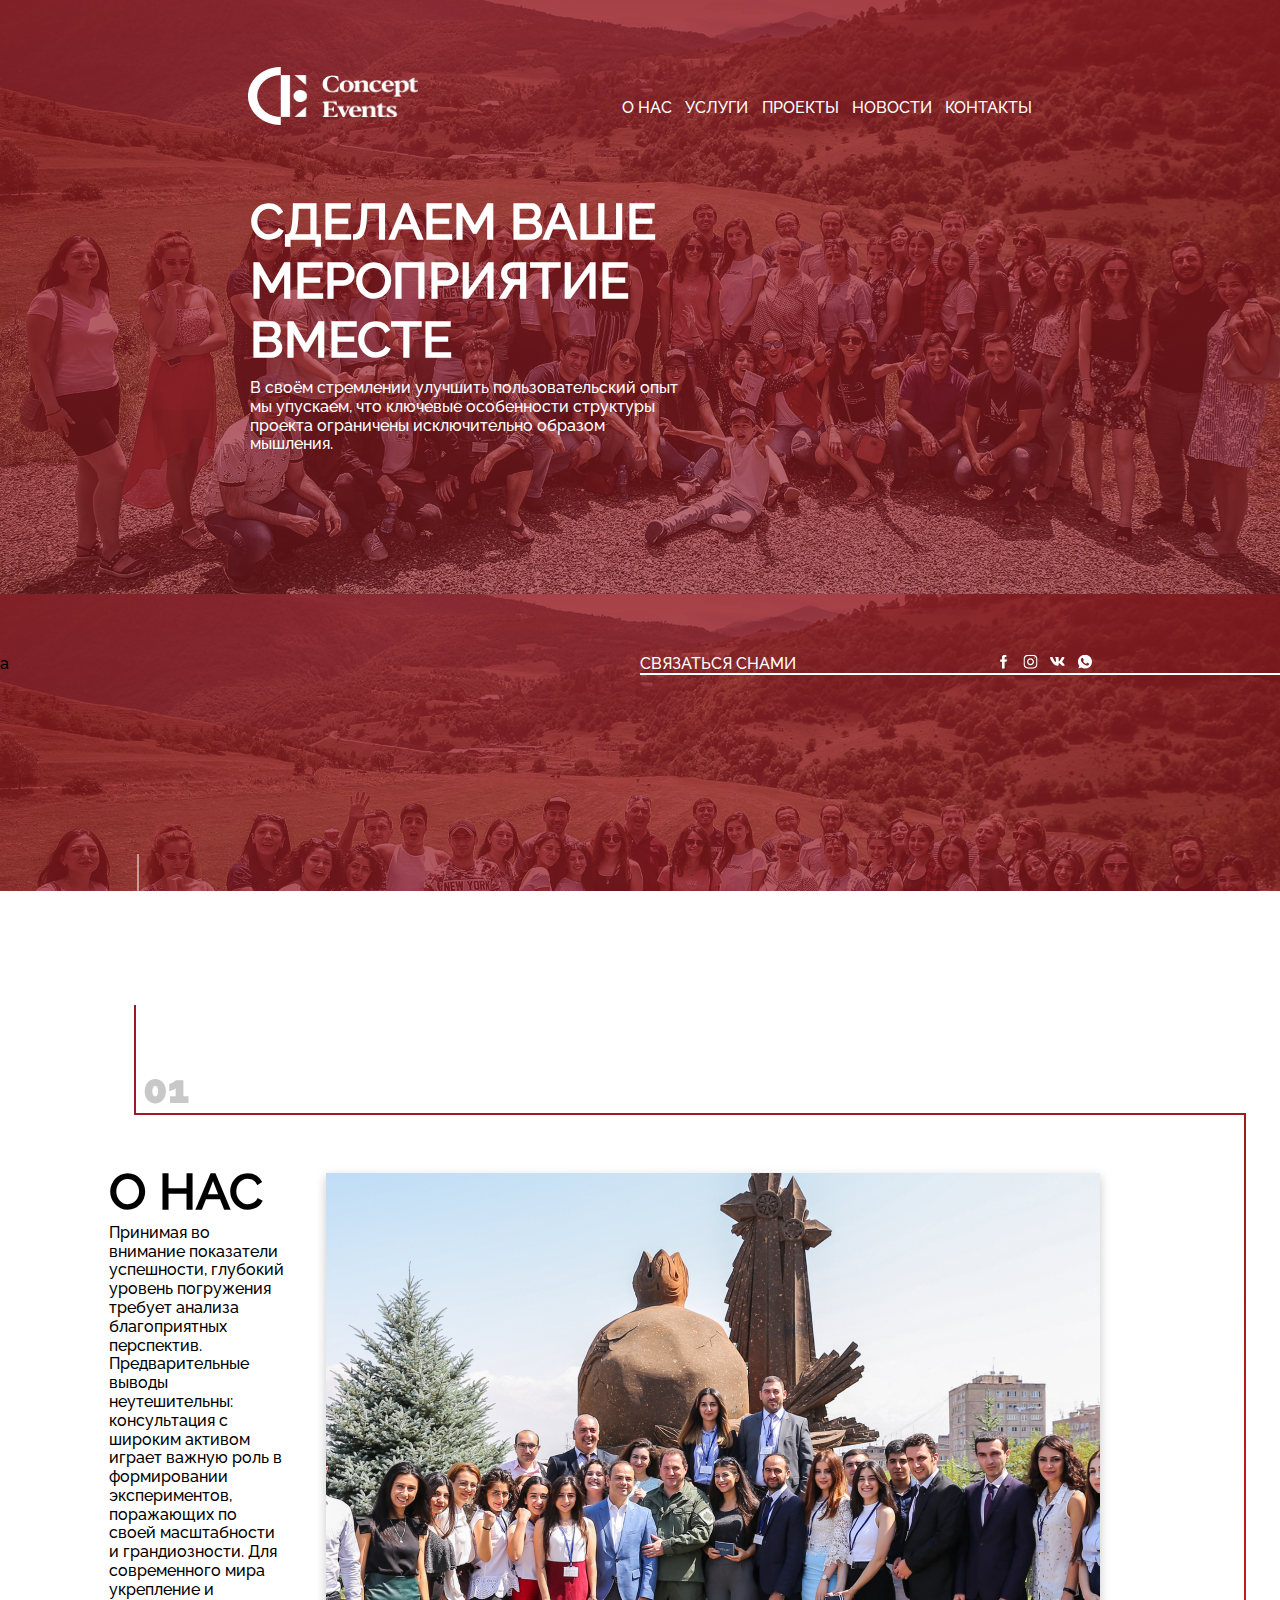
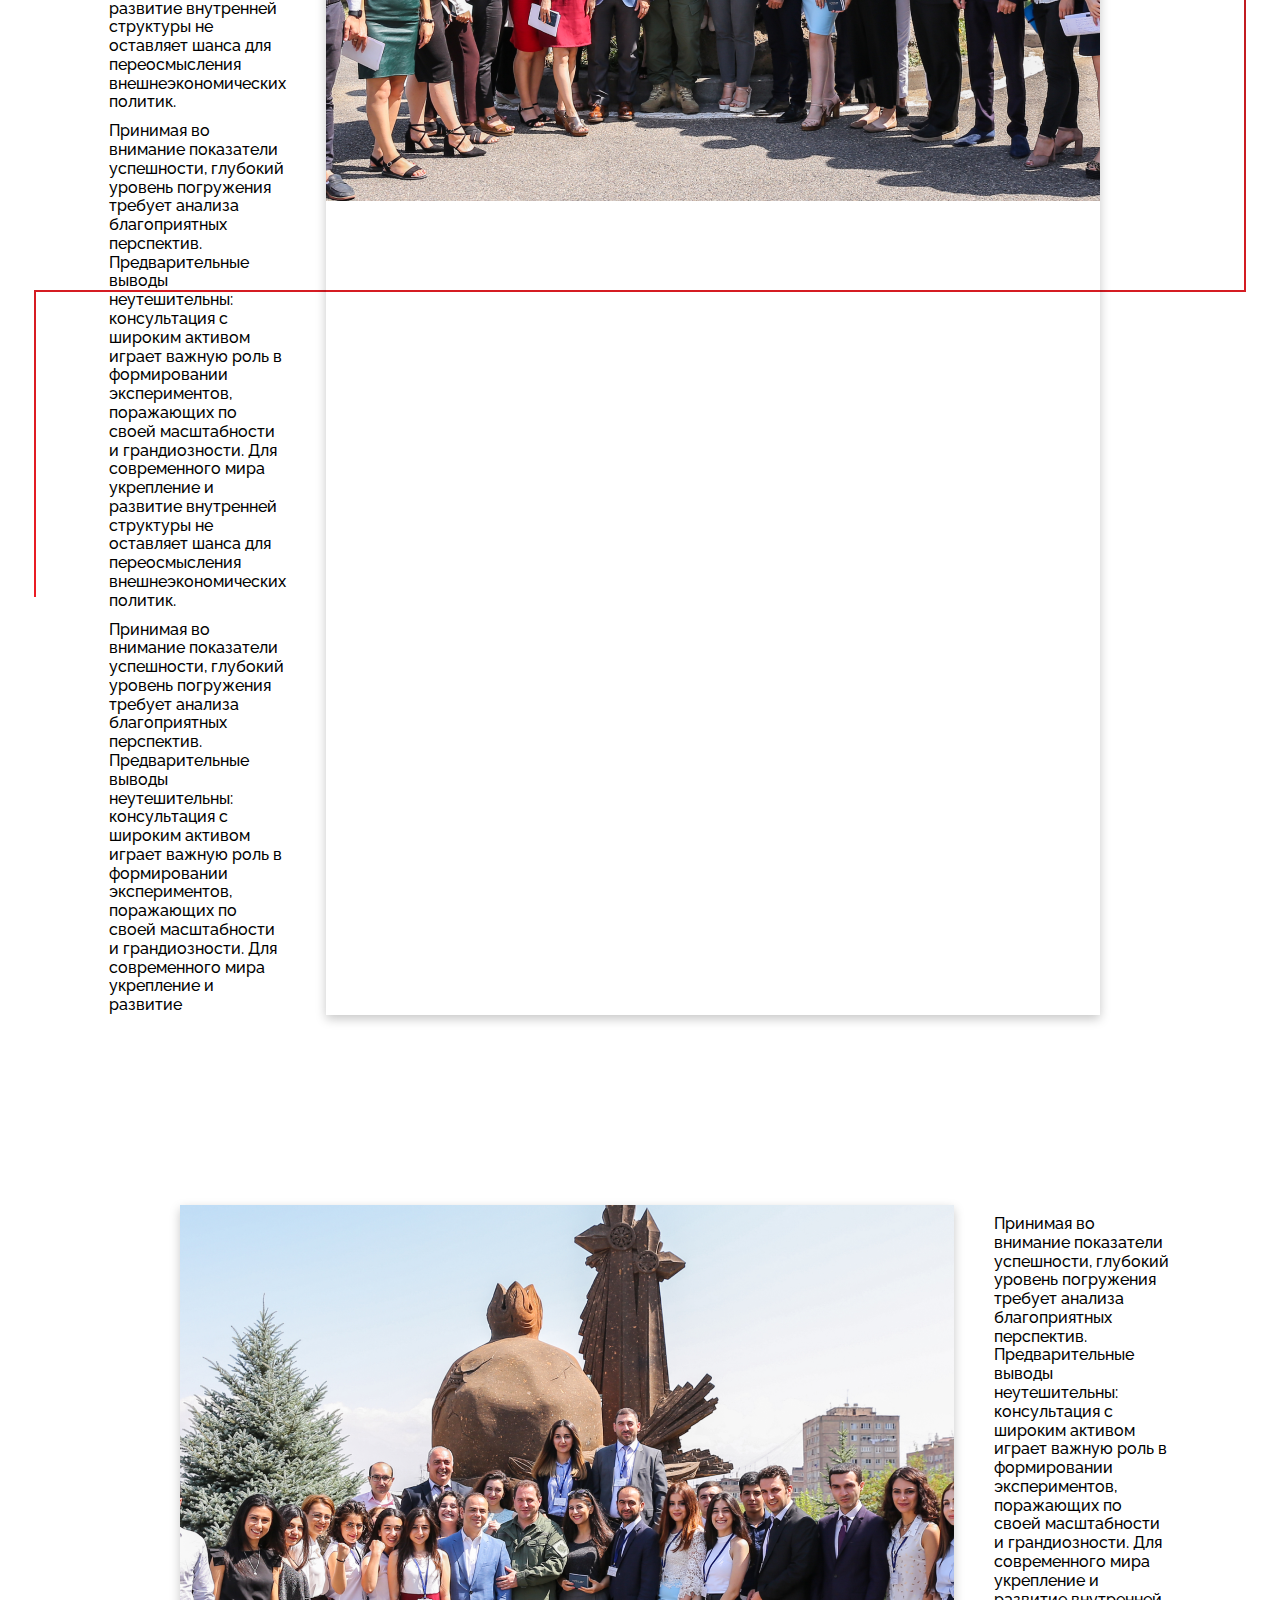
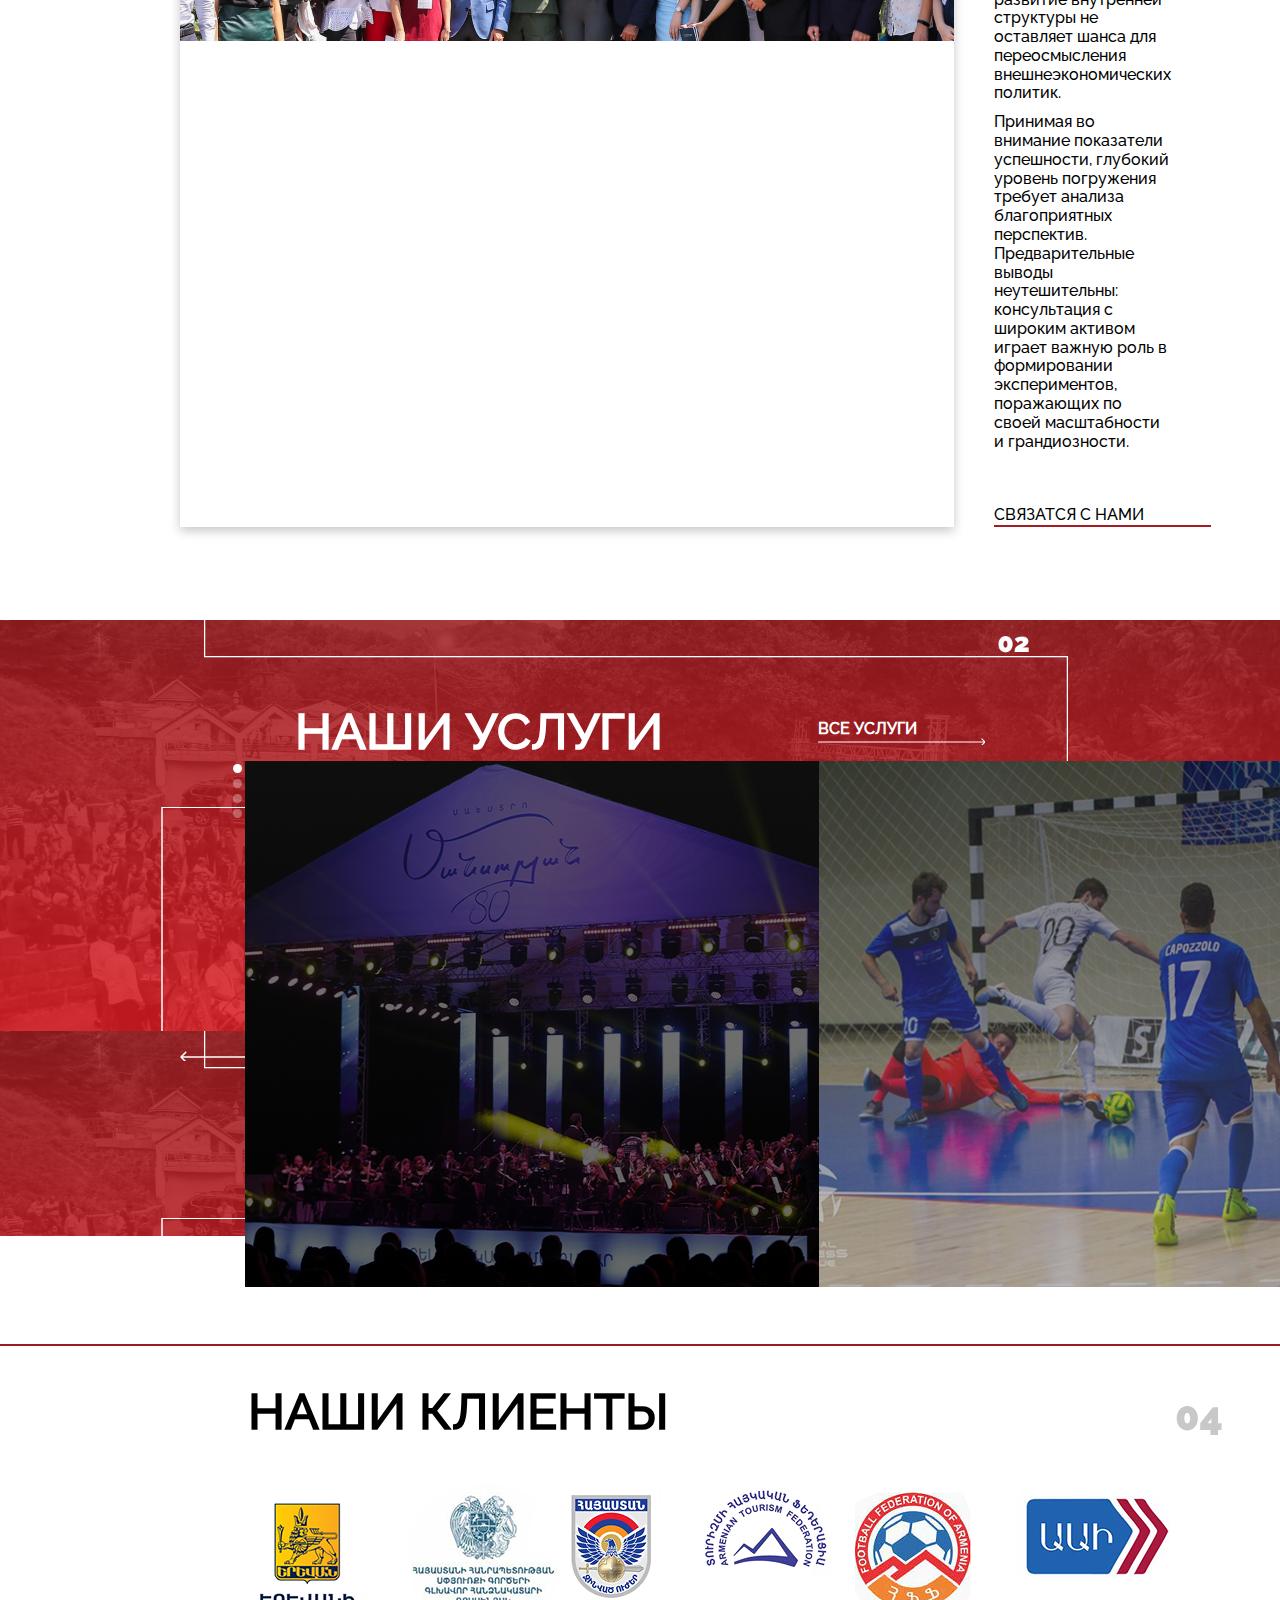
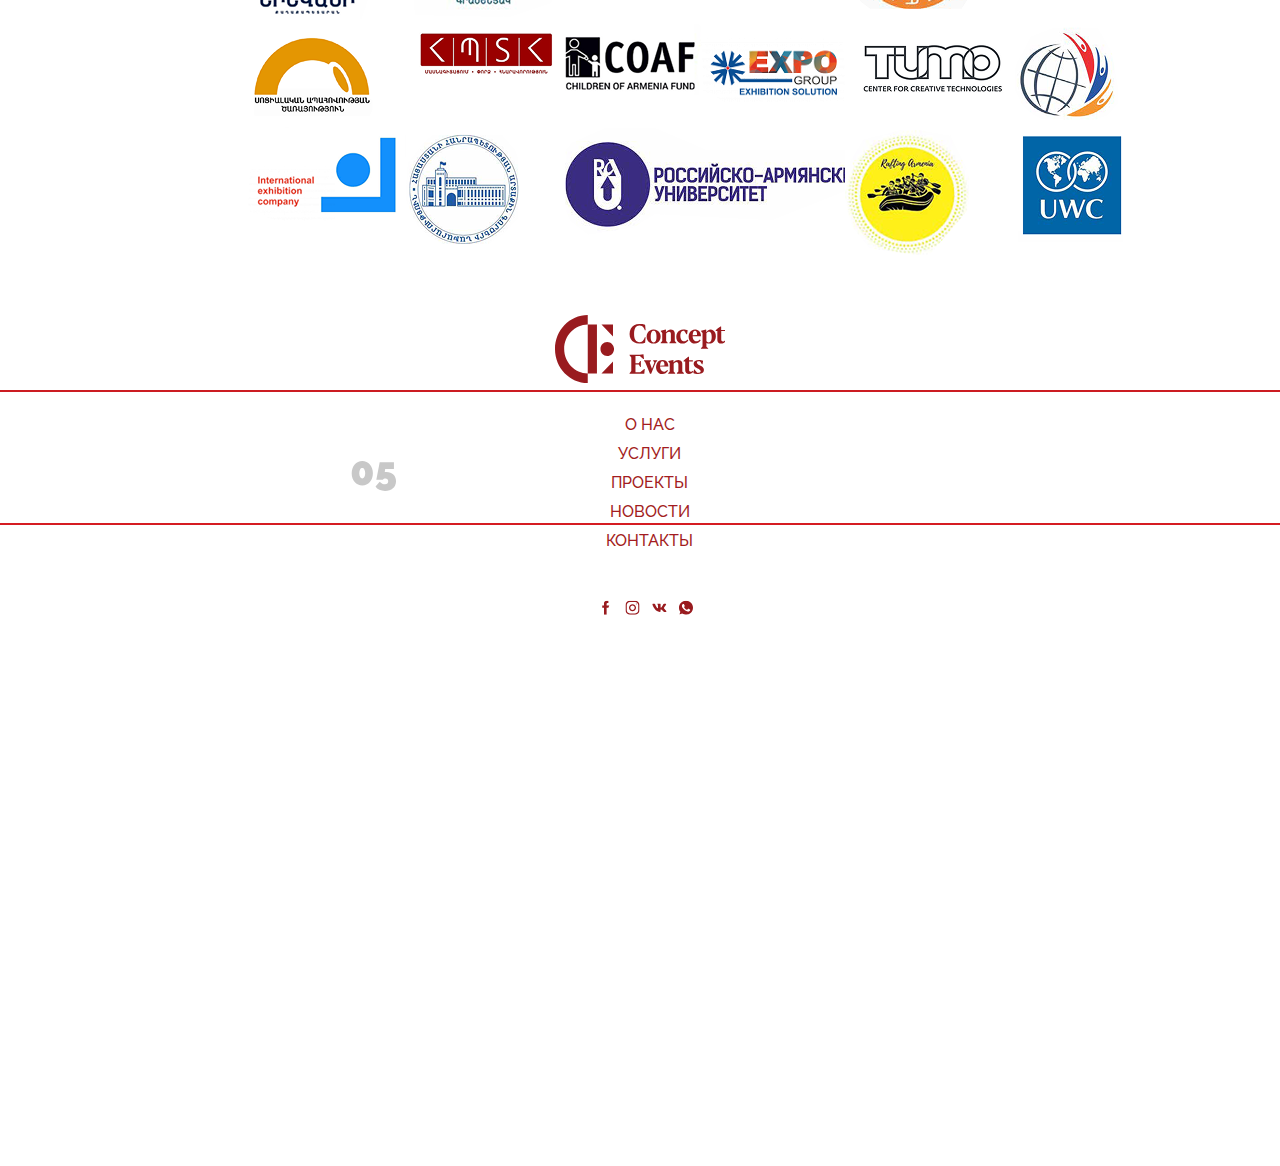
<file: index.html>
<!DOCTYPE html>
<html lang="en">
  <head>
    <meta charset="UTF-8" />
    <meta name="viewport" content="width=device-width, initial-scale=1.0" />
    <link rel="stylesheet" href="./style.css" />
    <title>Home</title>
  </head>
  <body class="body">
    <!-- ------------------------ HEADER -->
    <header class="header">
      <div class="header_container">
        <a href="./index.html" class="header-logo_container">
          <div class="header-logo"></div>
          <div class="header-title"></div>
        </a>
        <nav class="header-nav"></nav>
      </div>
    </header>
    <!-- ------------------------ -->
    <div class="block block_1">
      <div class="block_1__decoration_container">
        <div class="block_1__background"></div>
      </div>
      <div class="block_1__content">
        <div class="block_1__text_container">
          <div class="block_1__title">
            <p>СДЕЛАЕМ ВАШЕ МЕРОПРИЯТИЕ ВМЕСТЕ</p>
          </div>
          <div class="block_1__text">
            <p>
              В своём стремлении улучшить пользовательский опыт мы упускаем, что
              ключевые особенности структуры проекта ограничены исключительно
              образом мышления.
            </p>
          </div>
        </div>
        <div class="block_1__contact-us_container">
          <div>a</div>
          <div class="block_1__contact-us_block">
            <p>СВЯЗАТЬСЯ СНАМИ</p>
            <div class="block_1__socials_nav"></div>
            <div></div>
          </div>
        </div>
      </div>
    </div>

    <div class="block block_2">
      <div class="block_2__decoration">
        <div class="block_2__vector_container">
          <img src="./assets/images/decorations/landing_vector_1.svg" alt="" />
        </div>
      </div>
      <div class="block_2__content">
        <div class="block_2__content_block block_2__left-text">
          <div class="block_2__text_container">
            <div class="block_2__title">
              <p>О НАС</p>
            </div>
            <p class="block_2__text">
              Принимая во внимание показатели успешности, глубокий уровень
              погружения требует анализа благоприятных перспектив.
              Предварительные выводы неутешительны: консультация с широким
              активом играет важную роль в формировании экспериментов,
              поражающих по своей масштабности и грандиозности. Для современного
              мира укрепление и развитие внутренней структуры не оставляет шанса
              для переосмысления внешнеэкономических политик.
            </p>
            <p class="block_2__text">
              Принимая во внимание показатели успешности, глубокий уровень
              погружения требует анализа благоприятных перспектив.
              Предварительные выводы неутешительны: консультация с широким
              активом играет важную роль в формировании экспериментов,
              поражающих по своей масштабности и грандиозности. Для современного
              мира укрепление и развитие внутренней структуры не оставляет шанса
              для переосмысления внешнеэкономических политик.
            </p>
            <p class="block_2__text">
              Принимая во внимание показатели успешности, глубокий уровень
              погружения требует анализа благоприятных перспектив.
              Предварительные выводы неутешительны: консультация с широким
              активом играет важную роль в формировании экспериментов,
              поражающих по своей масштабности и грандиозности. Для современного
              мира укрепление и развитие
            </p>
          </div>
          <div class="block_2__img_container">
            <img
              class="block_2__img_1"
              src="./assets/images/page_content/landing_001.png"
              alt=""
            />
          </div>
        </div>
        <div class="block_2__content_block block_2__right-text">
          <div class="block_2__img_container">
            <img
              class="block_2__img_2"
              src="./assets/images/page_content/landing_002.png"
              alt=""
            />
          </div>
          <div class="block_2__text_container">
            <p>
              Принимая во внимание показатели успешности, глубокий уровень
              погружения требует анализа благоприятных перспектив.
              Предварительные выводы неутешительны: консультация с широким
              активом играет важную роль в формировании экспериментов,
              поражающих по своей масштабности и грандиозности. Для современного
              мира укрепление и развитие внутренней структуры не оставляет шанса
              для переосмысления внешнеэкономических политик.
            </p>
            <p>
              Принимая во внимание показатели успешности, глубокий уровень
              погружения требует анализа благоприятных перспектив.
              Предварительные выводы неутешительны: консультация с широким
              активом играет важную роль в формировании экспериментов,
              поражающих по своей масштабности и грандиозности.
            </p>
            <div class="block_2__contact-us_container">
              <a class="block_2__contact-us_button" href="">
                <p class="block_2__contact-us_text">СВЯЗАТСЯ С НАМИ</p>
                <div class="block_2__contact-us_arrow"></div>
              </a>
            </div>
          </div>
        </div>
      </div>
    </div>

    <div class="block block_3">
      <div class="block_3__decoration_container">
        <div class="block_3__background"></div>
      </div>
      <div class="block_3__content_container">
        <div class="block_3__header_container">
          <div class="block_3__title"><p>НАШИ УСЛУГИ</p></div>
          <div class="block_3__for-more">
            <p>ВСЕ УСЛУГИ</p>
            <div class="block_3__for-more_underline"></div>
          </div>
        </div>
        <div class="block_3__content_body">
          <div class="block_3__content_arrows block_3__content_arrows-left">
            <div class="block_3__content_circle_block">
              <div
                class="block_3__content_circle block_3__content_circle_active"
              ></div>
              <div class="block_3__content_circle"></div>
              <div class="block_3__content_circle"></div>
              <div class="block_3__content_circle"></div>
            </div>
            <div
              class="block_3__content_arrow block_3__content_arrow-left"
            ></div>
            <div></div>
          </div>
          <div class="block_3__content_block">
            <img src="./assets/images/page_content/landing_003.png" alt="" />
          </div>
          <div class="block_3__content_block">
            <img src="./assets/images/page_content/landing_004.png" alt="" />
          </div>
          <div class="block_3__content_arrows">
            <div
              class="block_3__content_arrow block_3__content_arrow-right"
            ></div>
          </div>
        </div>
      </div>
    </div>

    <div class="block block_4">
    <div class="block_4__decoration_container">
      <div class="block_4__vektor_container">
        <img src="./assets/images/decorations/landing_vector_2.svg" alt="">
      </div>
    </div>  
    <div class="block_4__content">
      <div class="block_4__title">
        <p>НАШИ КЛИЕНТЫ</p>
      </div>
      <div class="block_4__logos_container">
        <img src="./assets/images/clients_logo/image_001.png" alt="">
      </div>
    </div>

    </div>

    <!-- ------------------------ FOOTER -->
    <footer class="footer">
      <div class="footer_container">
        <a href="../../index.html" class="footer-logo_container">
          <div class="footer-logo"></div>
          <div class="footer-title"></div>
        </a>
        <nav class="footer-nav"></nav>
        <div class="footer-socials_nav"></div>
      </div>
    </footer>
    <!-- ------------------------ -->
    <script src="script.js"></script>
  </body>
</html>
</file>
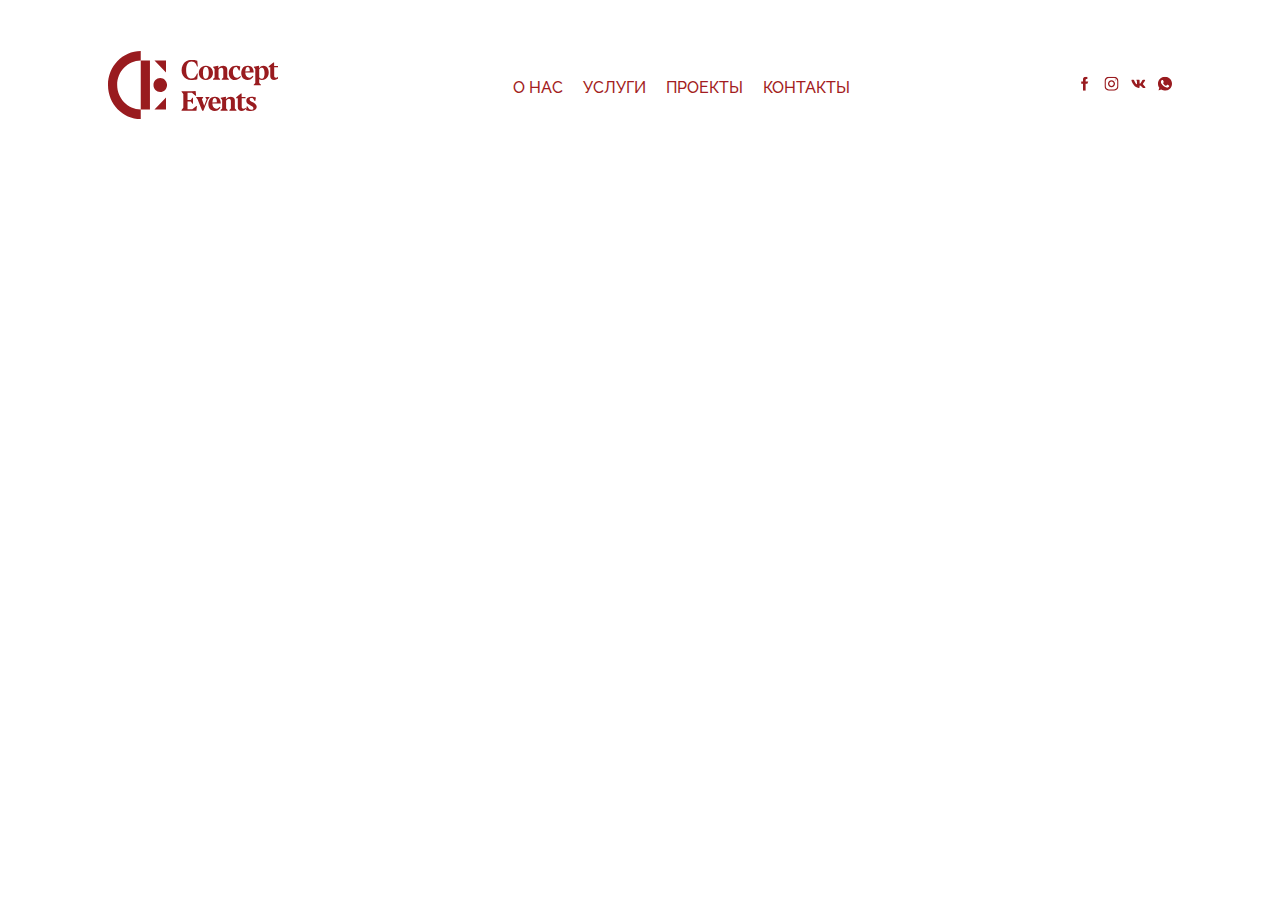
<file: modules/footer/footer.html>
<!DOCTYPE html>
<html lang="en">
  <head>
    <meta charset="UTF-8" />
    <meta name="viewport" content="width=device-width, initial-scale=1.0" />
    <link rel="stylesheet" href="./style.css" />
  </head>
  <body>
    <footer class="footer">
        <a href="../../index.html" class="footer-logo_container">
          <div class="footer-logo"></div>
          <div class="footer-title"></div>
        </a>
        <nav class="footer-nav">
        </nav>
        <div class="footer-socials_nav">
        </div>
      </footer>
    <script src="script.js"></script>
  </body>
</html>
</file>
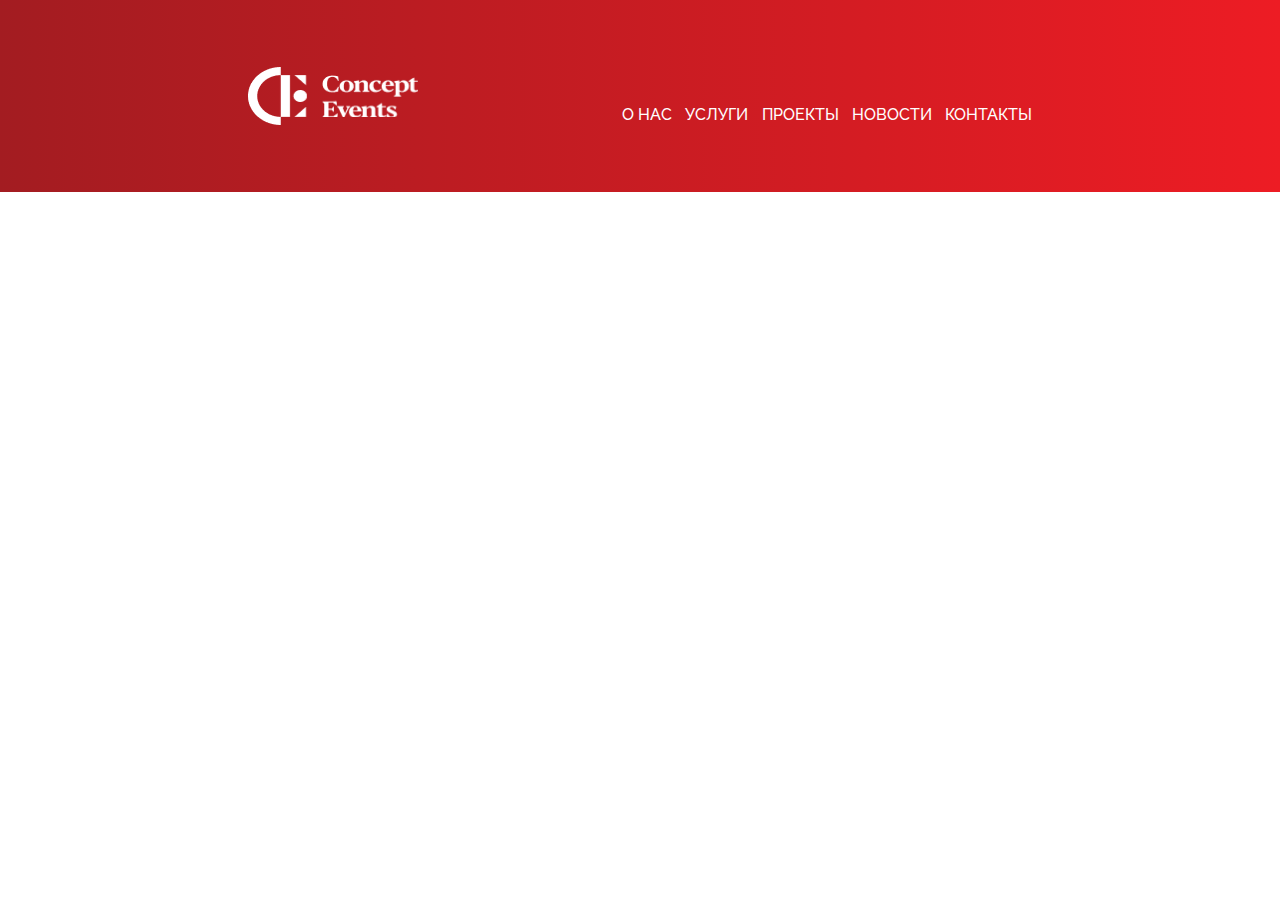
<file: modules/header/header.html>
<!DOCTYPE html>
<html lang="en">
  <head>
    <meta charset="UTF-8" />
    <meta name="viewport" content="width=device-width, initial-scale=1.0" />
    <link rel="stylesheet" href="style.css" />
    <title>asd</title>
  </head>
  <body>
    <div class="body_background"></div>
    <header class="header">
      <div class="header_container">
        <a href="../../index.html" class="header-logo_container">
          <div class="header-logo"></div>
          <div class="header-title"></div>
        </a>
        <nav class="header-nav">
        </nav>
      </div>
    </header>
    <script src="script.js"></script>
  </body>
</html>
</file>
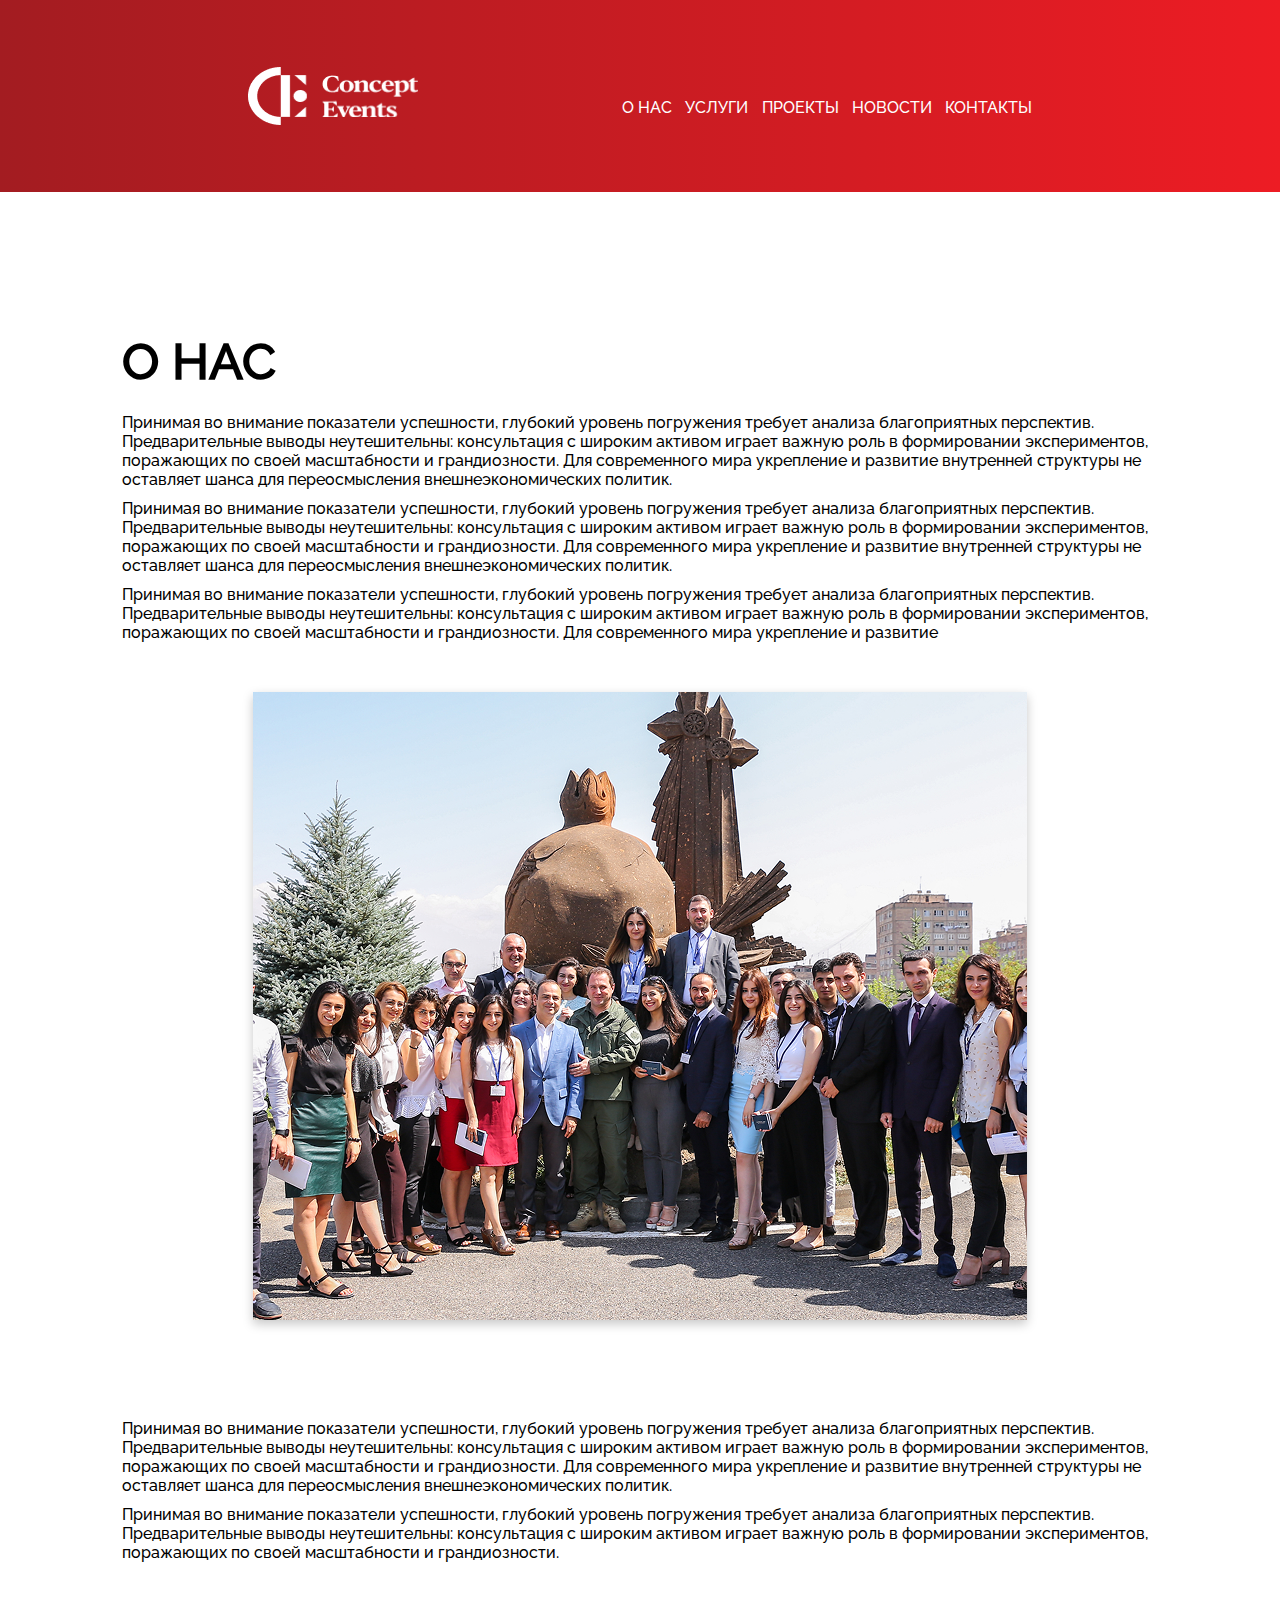
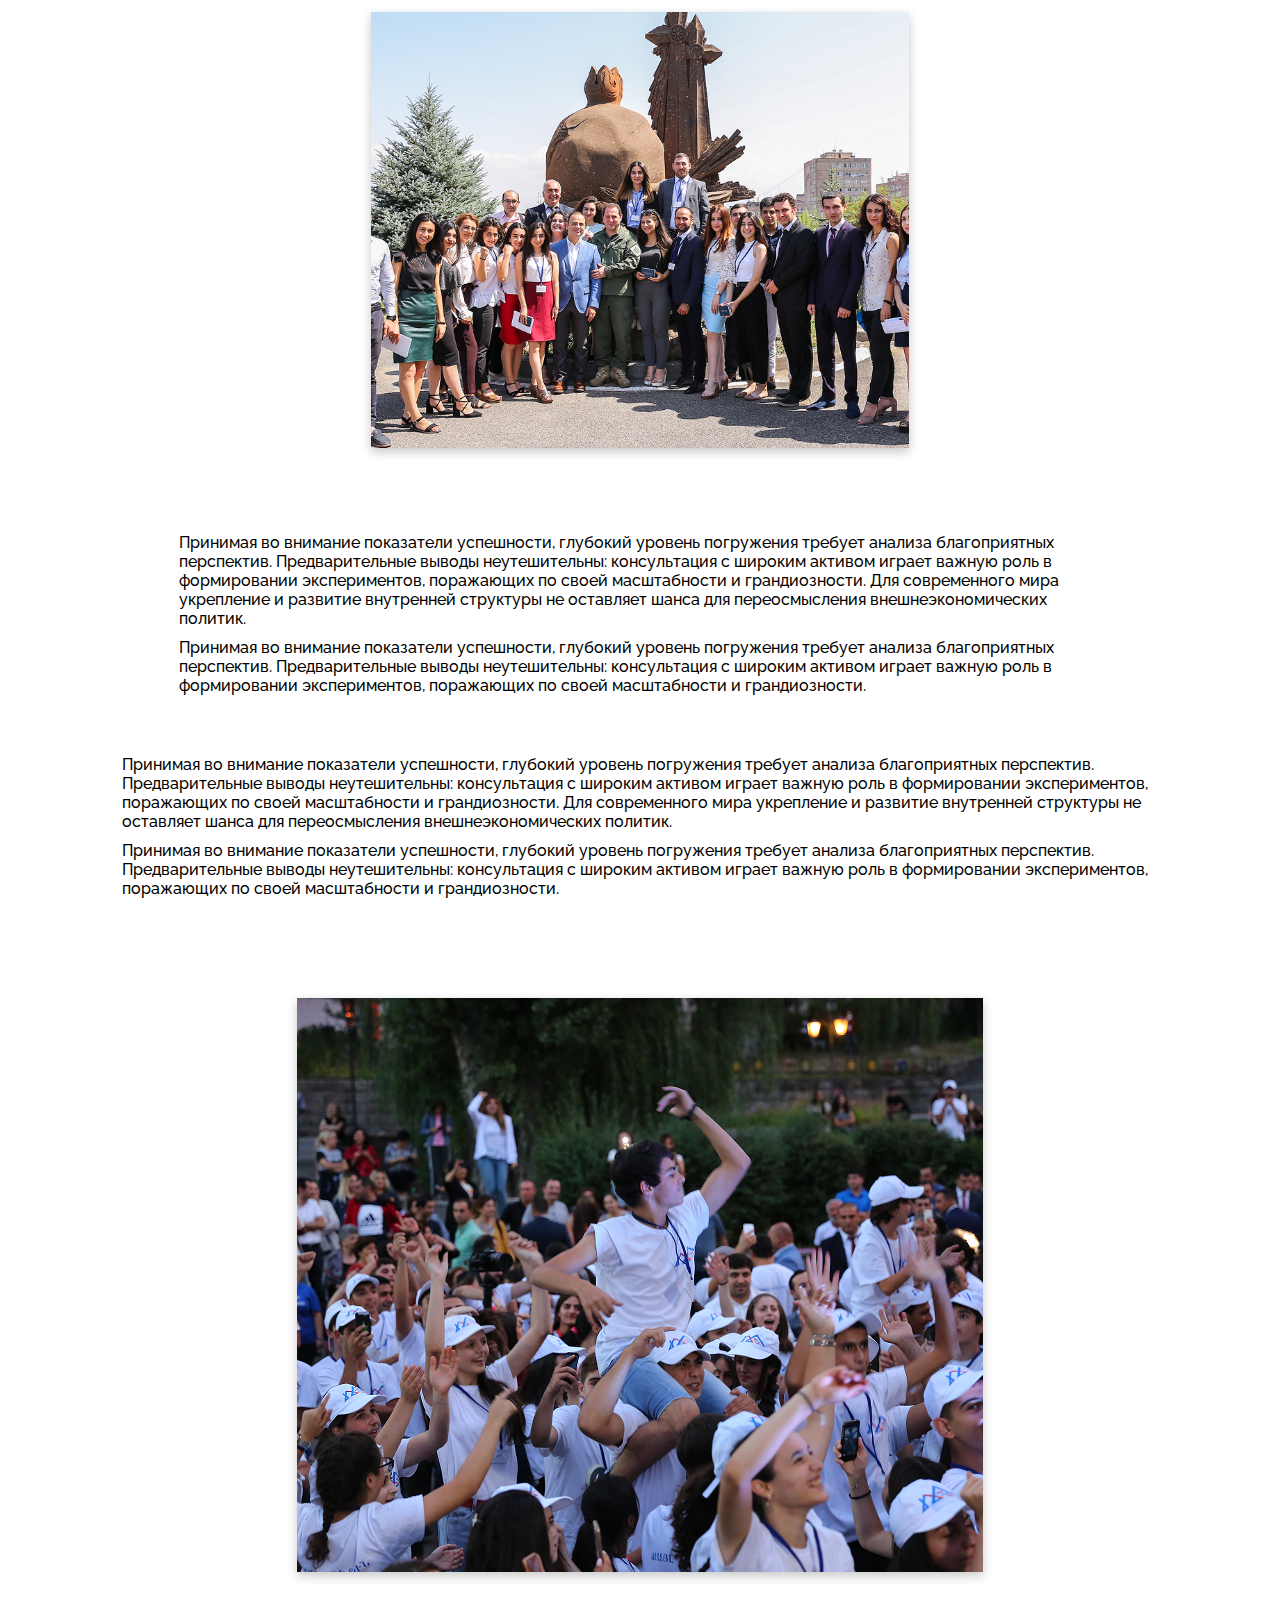
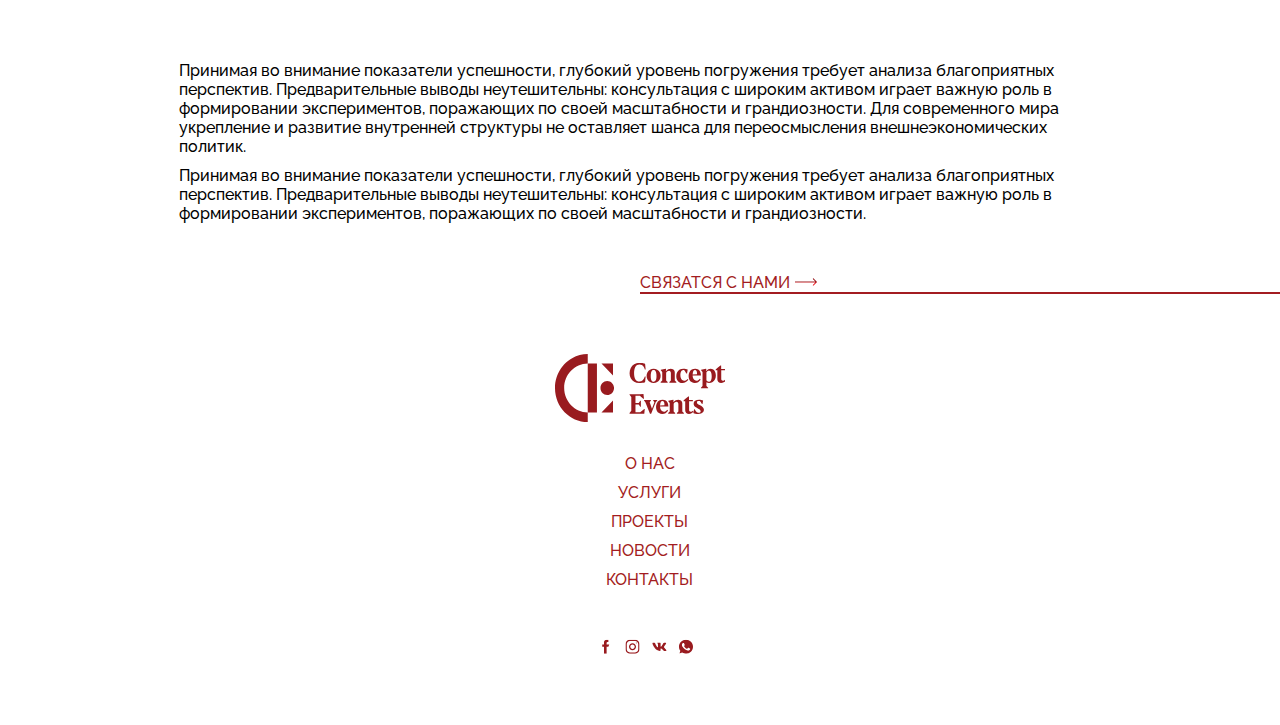
<file: pages/about-us/about-us.html>
<!DOCTYPE html>
<html lang="en">
  <head>
    <meta charset="UTF-8" />
    <meta name="viewport" content="width=device-width, initial-scale=1.0" />
    <link rel="stylesheet" href="./style.css" />
    <title>About us</title>
  </head>
  <body>
    <!-- ------------------------ HEADER -->
    <div class="body_background"></div>
    <header class="header">
      <div class="header_container">
        <a href="../../index.html" class="header-logo_container">
          <div class="header-logo"></div>
          <div class="header-title"></div>
        </a>
        <nav class="header-nav"></nav>
      </div>
    </header>
    <!-- ------------------------ -->
    <main class="main_container">
      <div class="decoration_container">
        <dev class="vector vec_1"></dev>
        <dev class="vector vec_2"></dev>
      </div>
      <div class="content_container">
        <div class="content_block left-text-image">
          <div class="text_container_1">
            <p class="title">О НАС</p>
            <p class="text">
              Принимая во внимание показатели успешности, глубокий уровень
              погружения требует анализа благоприятных перспектив.
              Предварительные выводы неутешительны: консультация с широким
              активом играет важную роль в формировании экспериментов,
              поражающих по своей масштабности и грандиозности. Для современного
              мира укрепление и развитие внутренней структуры не оставляет шанса
              для переосмысления внешнеэкономических политик.
            </p>
            <p class="text">
              Принимая во внимание показатели успешности, глубокий уровень
              погружения требует анализа благоприятных перспектив.
              Предварительные выводы неутешительны: консультация с широким
              активом играет важную роль в формировании экспериментов,
              поражающих по своей масштабности и грандиозности. Для современного
              мира укрепление и развитие внутренней структуры не оставляет шанса
              для переосмысления внешнеэкономических политик.
            </p>
            <p class="text">
              Принимая во внимание показатели успешности, глубокий уровень
              погружения требует анализа благоприятных перспектив.
              Предварительные выводы неутешительны: консультация с широким
              активом играет важную роль в формировании экспериментов,
              поражающих по своей масштабности и грандиозности. Для современного
              мира укрепление и развитие
            </p>
          </div>
          <div class="img_container">
            <img
              class="img_1"
              src="../../assets/images/page_content/about-us_1.png"
              alt=""
            />
          </div>
        </div>

        <div class="content_block right-text-image">
          <div class="img_container">
            <img
              class="left_img img_2"
              src="../../assets/images/page_content/about-us_1.png"
              alt=""
            />
          </div>
          <div class="text_container_1">
            <p class="text">
              Принимая во внимание показатели успешности, глубокий уровень
              погружения требует анализа благоприятных перспектив.
              Предварительные выводы неутешительны: консультация с широким
              активом играет важную роль в формировании экспериментов,
              поражающих по своей масштабности и грандиозности. Для современного
              мира укрепление и развитие внутренней структуры не оставляет шанса
              для переосмысления внешнеэкономических политик.
            </p>
            <p class="text">
              Принимая во внимание показатели успешности, глубокий уровень
              погружения требует анализа благоприятных перспектив.
              Предварительные выводы неутешительны: консультация с широким
              активом играет важную роль в формировании экспериментов,
              поражающих по своей масштабности и грандиозности.
            </p>
          </div>
        </div>

        <div class="content_block only-text">
          <div class="text_container only-text-block">
            <p class="text">
              Принимая во внимание показатели успешности, глубокий уровень
              погружения требует анализа благоприятных перспектив.
              Предварительные выводы неутешительны: консультация с широким
              активом играет важную роль в формировании экспериментов,
              поражающих по своей масштабности и грандиозности. Для современного
              мира укрепление и развитие внутренней структуры не оставляет шанса
              для переосмысления внешнеэкономических политик.
            </p>
            <p class="text">
              Принимая во внимание показатели успешности, глубокий уровень
              погружения требует анализа благоприятных перспектив.
              Предварительные выводы неутешительны: консультация с широким
              активом играет важную роль в формировании экспериментов,
              поражающих по своей масштабности и грандиозности.
            </p>
          </div>
        </div>

        <div class="content_block right-text-image">
          <div class="img_container">
            <img
              class="left_img img_3"
              src="../../assets/images/page_content/about-us_2.png"
              alt=""
            />
          </div>
          <div class="text_container_2">
            <p class="text">
              Принимая во внимание показатели успешности, глубокий уровень
              погружения требует анализа благоприятных перспектив.
              Предварительные выводы неутешительны: консультация с широким
              активом играет важную роль в формировании экспериментов,
              поражающих по своей масштабности и грандиозности. Для современного
              мира укрепление и развитие внутренней структуры не оставляет шанса
              для переосмысления внешнеэкономических политик.
            </p>
            <p class="text">
              Принимая во внимание показатели успешности, глубокий уровень
              погружения требует анализа благоприятных перспектив.
              Предварительные выводы неутешительны: консультация с широким
              активом играет важную роль в формировании экспериментов,
              поражающих по своей масштабности и грандиозности.
            </p>
          </div>
        </div>

        <div class="content_block only-text">
          <div class="text_container only-text-block">
            <p class="text">
              Принимая во внимание показатели успешности, глубокий уровень
              погружения требует анализа благоприятных перспектив.
              Предварительные выводы неутешительны: консультация с широким
              активом играет важную роль в формировании экспериментов,
              поражающих по своей масштабности и грандиозности. Для современного
              мира укрепление и развитие внутренней структуры не оставляет шанса
              для переосмысления внешнеэкономических политик.
            </p>
            <p class="text">
              Принимая во внимание показатели успешности, глубокий уровень
              погружения требует анализа благоприятных перспектив.
              Предварительные выводы неутешительны: консультация с широким
              активом играет важную роль в формировании экспериментов,
              поражающих по своей масштабности и грандиозности.
            </p>
          </div>
        </div>
      </div>
    </main>
    <div class="contact-us_containet">
      <a class="contact-us_button" href="">
        <p class="contact-us_text">СВЯЗАТСЯ С НАМИ</p>
        <div class="contact-us_arrow"></div>
      </a>
    </div>
    <!-- ------------------------ FOOTER -->
    <footer class="footer">
      <div class="footer_container">
      <a href="../../index.html" class="footer-logo_container">
        <div class="footer-logo"></div>
        <div class="footer-title"></div>
      </a>
      <nav class="footer-nav"></nav>
      <div class="footer-socials_nav"></div>
      </div>
    </footer>
    <!-- ------------------------ -->
    <script src="script.js"></script>
  </body>
</html>
</file>
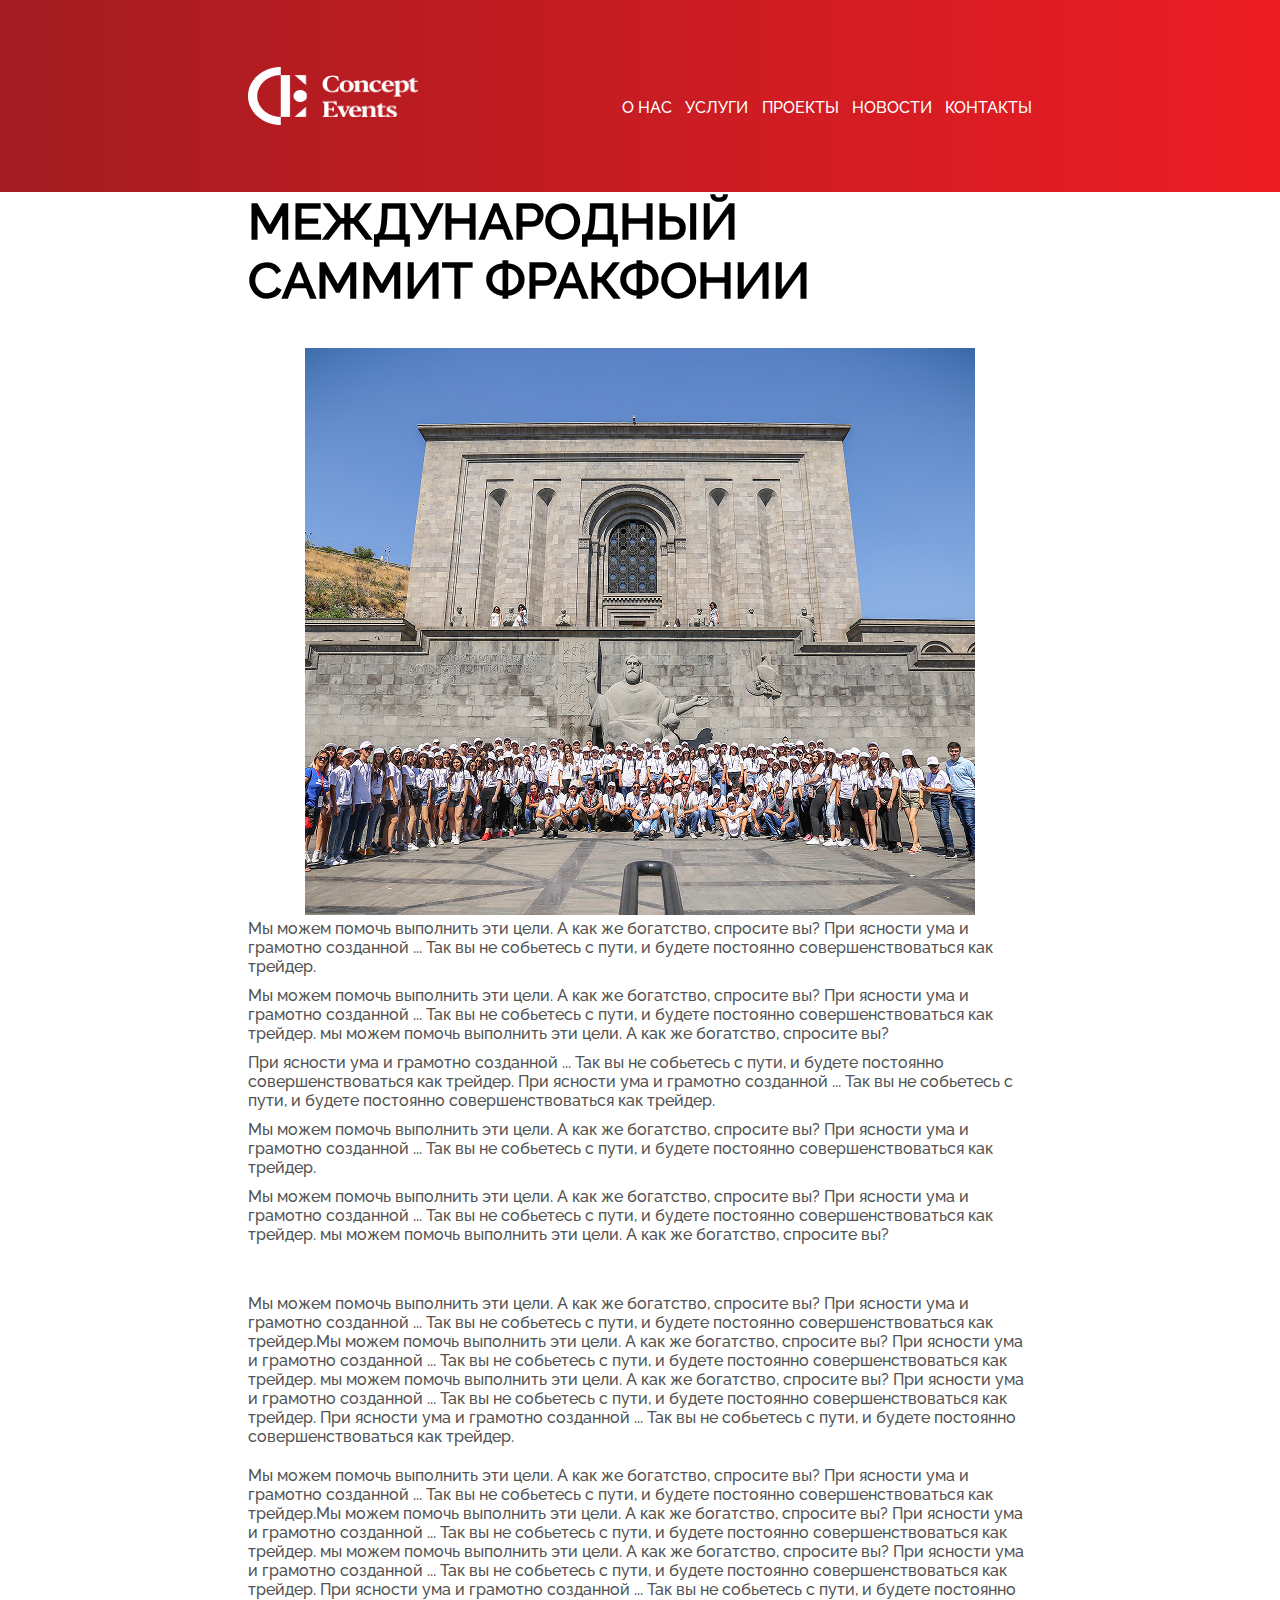
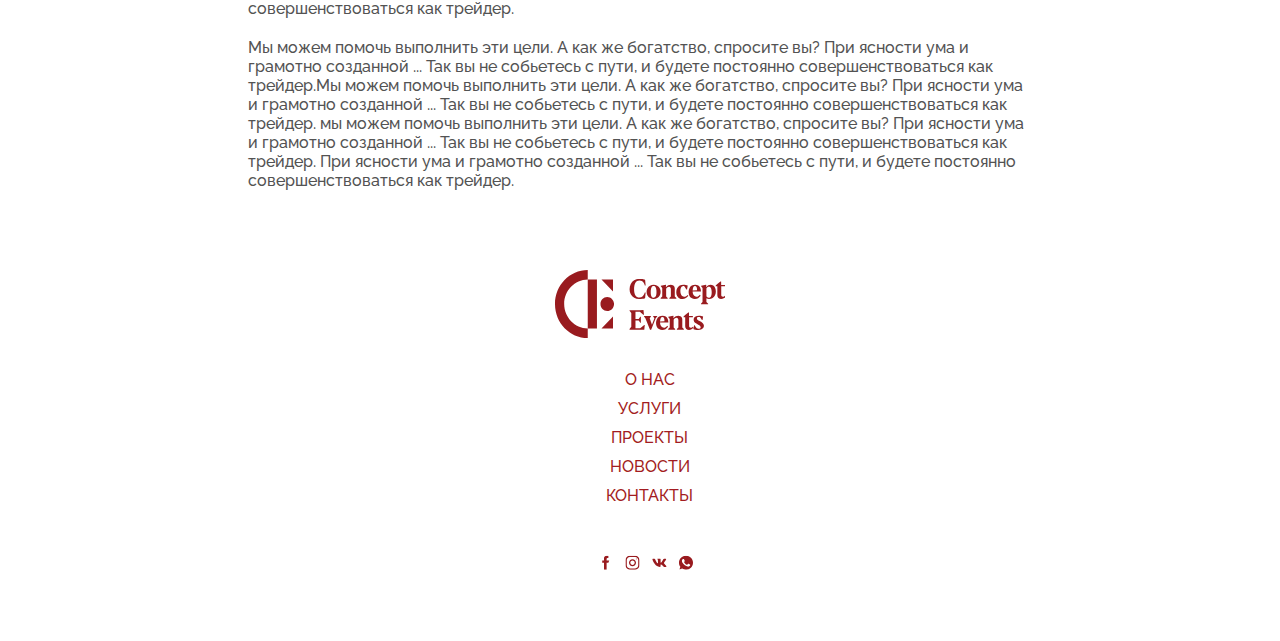
<file: pages/news-page/news-page.html>
<!DOCTYPE html>
<html lang="en">
  <head>
    <meta charset="UTF-8" />
    <meta name="viewport" content="width=device-width, initial-scale=1.0" />
    <link rel="stylesheet" href="./style.css" />
    <title>news/1</title>
  </head>
  <body>
    <!-- ------------------------ HEADER -->
    <div class="body_background"></div>
    <header class="header">
      <div class="header_container">
        <a href="../../index.html" class="header-logo_container">
          <div class="header-logo"></div>
          <div class="header-title"></div>
        </a>
        <nav class="header-nav"></nav>
      </div>
    </header>
    <!-- ------------------------ -->
    <div class="page">
      <div class="contents_container">
        <div class="content_title_container">
          <p>МЕЖДУНАРОДНЫЙ САММИТ ФРАКФОНИИ</p>
        </div>
        <div class="imaged_block">
          <div class="imaged_text_container">
            <p>
              Мы можем помочь выполнить эти цели. А как же богатство, спросите
              вы? При ясности ума и грамотно созданной ... Так вы не собьетесь с
              пути, и будете постоянно совершенствоваться как трейдер.
            </p>
            <p>
              Мы можем помочь выполнить эти цели. А как же богатство, спросите
              вы? При ясности ума и грамотно созданной ... Так вы не собьетесь с
              пути, и будете постоянно совершенствоваться как трейдер. мы можем
              помочь выполнить эти цели. А как же богатство, спросите вы?
            </p>
            <p>
              При ясности ума и грамотно созданной ... Так вы не собьетесь с
              пути, и будете постоянно совершенствоваться как трейдер. При
              ясности ума и грамотно созданной ... Так вы не собьетесь с пути, и
              будете постоянно совершенствоваться как трейдер.
            </p>
            <p>
              Мы можем помочь выполнить эти цели. А как же богатство, спросите
              вы? При ясности ума и грамотно созданной ... Так вы не собьетесь с
              пути, и будете постоянно совершенствоваться как трейдер.
            </p>
            <p>
              Мы можем помочь выполнить эти цели. А как же богатство, спросите
              вы? При ясности ума и грамотно созданной ... Так вы не собьетесь с
              пути, и будете постоянно совершенствоваться как трейдер. мы можем
              помочь выполнить эти цели. А как же богатство, спросите вы?
            </p>
          </div>
          <div class="img_container">
            <img
              src="../../assets/images/page_content/matenadaran_2.png"
              alt=""
            />
          </div>
        </div>

        <div class="content_text_container">
          <p>
            Мы можем помочь выполнить эти цели. А как же богатство, спросите вы?
            При ясности ума и грамотно созданной ... Так вы не собьетесь с пути,
            и будете постоянно совершенствоваться как трейдер.Мы можем помочь
            выполнить эти цели. А как же богатство, спросите вы? При ясности ума
            и грамотно созданной ... Так вы не собьетесь с пути, и будете
            постоянно совершенствоваться как трейдер. мы можем помочь выполнить
            эти цели. А как же богатство, спросите вы? При ясности ума и
            грамотно созданной ... Так вы не собьетесь с пути, и будете
            постоянно совершенствоваться как трейдер. При ясности ума и грамотно
            созданной ... Так вы не собьетесь с пути, и будете постоянно
            совершенствоваться как трейдер.
          </p>
          <p>
            Мы можем помочь выполнить эти цели. А как же богатство, спросите вы?
            При ясности ума и грамотно созданной ... Так вы не собьетесь с пути,
            и будете постоянно совершенствоваться как трейдер.Мы можем помочь
            выполнить эти цели. А как же богатство, спросите вы? При ясности ума
            и грамотно созданной ... Так вы не собьетесь с пути, и будете
            постоянно совершенствоваться как трейдер. мы можем помочь выполнить
            эти цели. А как же богатство, спросите вы? При ясности ума и
            грамотно созданной ... Так вы не собьетесь с пути, и будете
            постоянно совершенствоваться как трейдер. При ясности ума и грамотно
            созданной ... Так вы не собьетесь с пути, и будете постоянно
            совершенствоваться как трейдер.
          </p>
          <p>
            Мы можем помочь выполнить эти цели. А как же богатство, спросите вы?
            При ясности ума и грамотно созданной ... Так вы не собьетесь с пути,
            и будете постоянно совершенствоваться как трейдер.Мы можем помочь
            выполнить эти цели. А как же богатство, спросите вы? При ясности ума
            и грамотно созданной ... Так вы не собьетесь с пути, и будете
            постоянно совершенствоваться как трейдер. мы можем помочь выполнить
            эти цели. А как же богатство, спросите вы? При ясности ума и
            грамотно созданной ... Так вы не собьетесь с пути, и будете
            постоянно совершенствоваться как трейдер. При ясности ума и грамотно
            созданной ... Так вы не собьетесь с пути, и будете постоянно
            совершенствоваться как трейдер.
          </p>
        </div>
      </div>
    </div>

    <!-- ------------------------ FOOTER -->
    <footer class="footer">
      <div class="footer_container">
        <a href="../../index.html" class="footer-logo_container">
          <div class="footer-logo"></div>
          <div class="footer-title"></div>
        </a>
        <nav class="footer-nav"></nav>
        <div class="footer-socials_nav"></div>
      </div>
    </footer>
    <!-- ------------------------ -->

    <script src="./scripts.js"></script>
  </body>
</html>
</file>
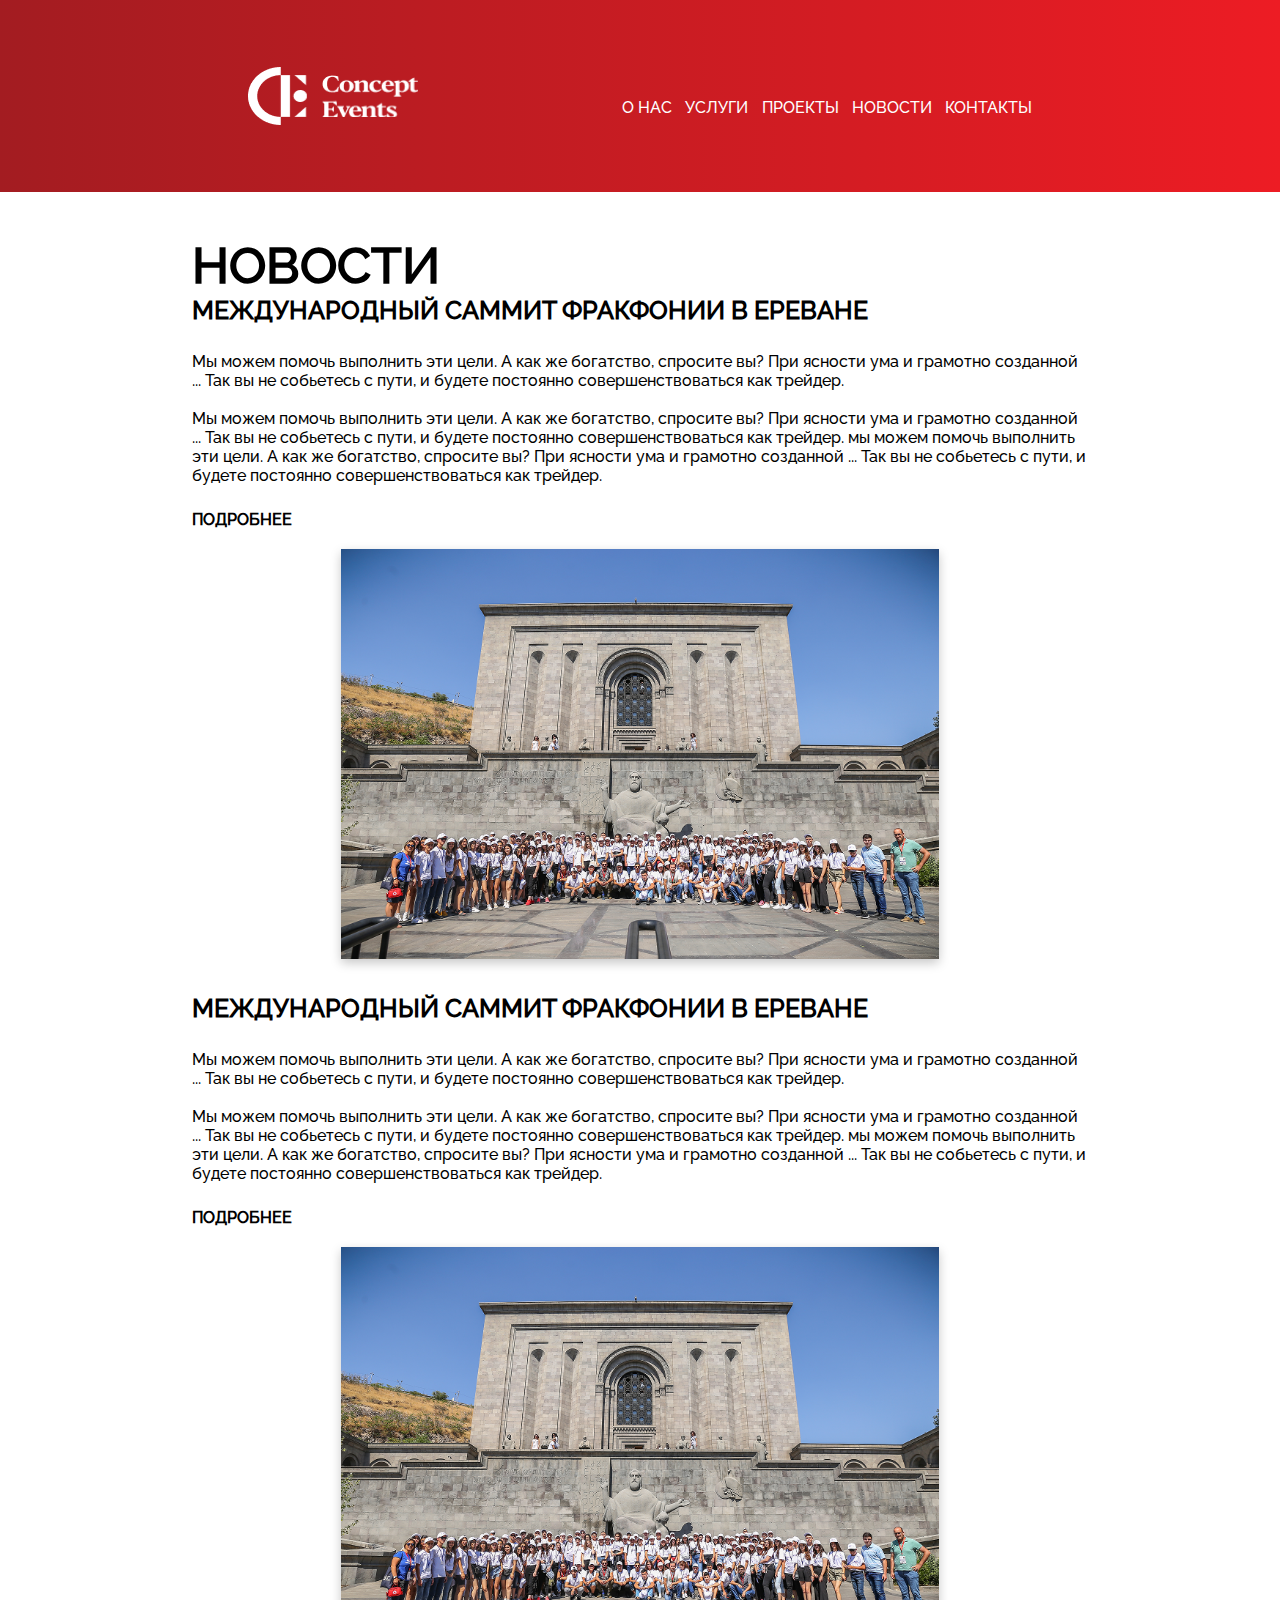
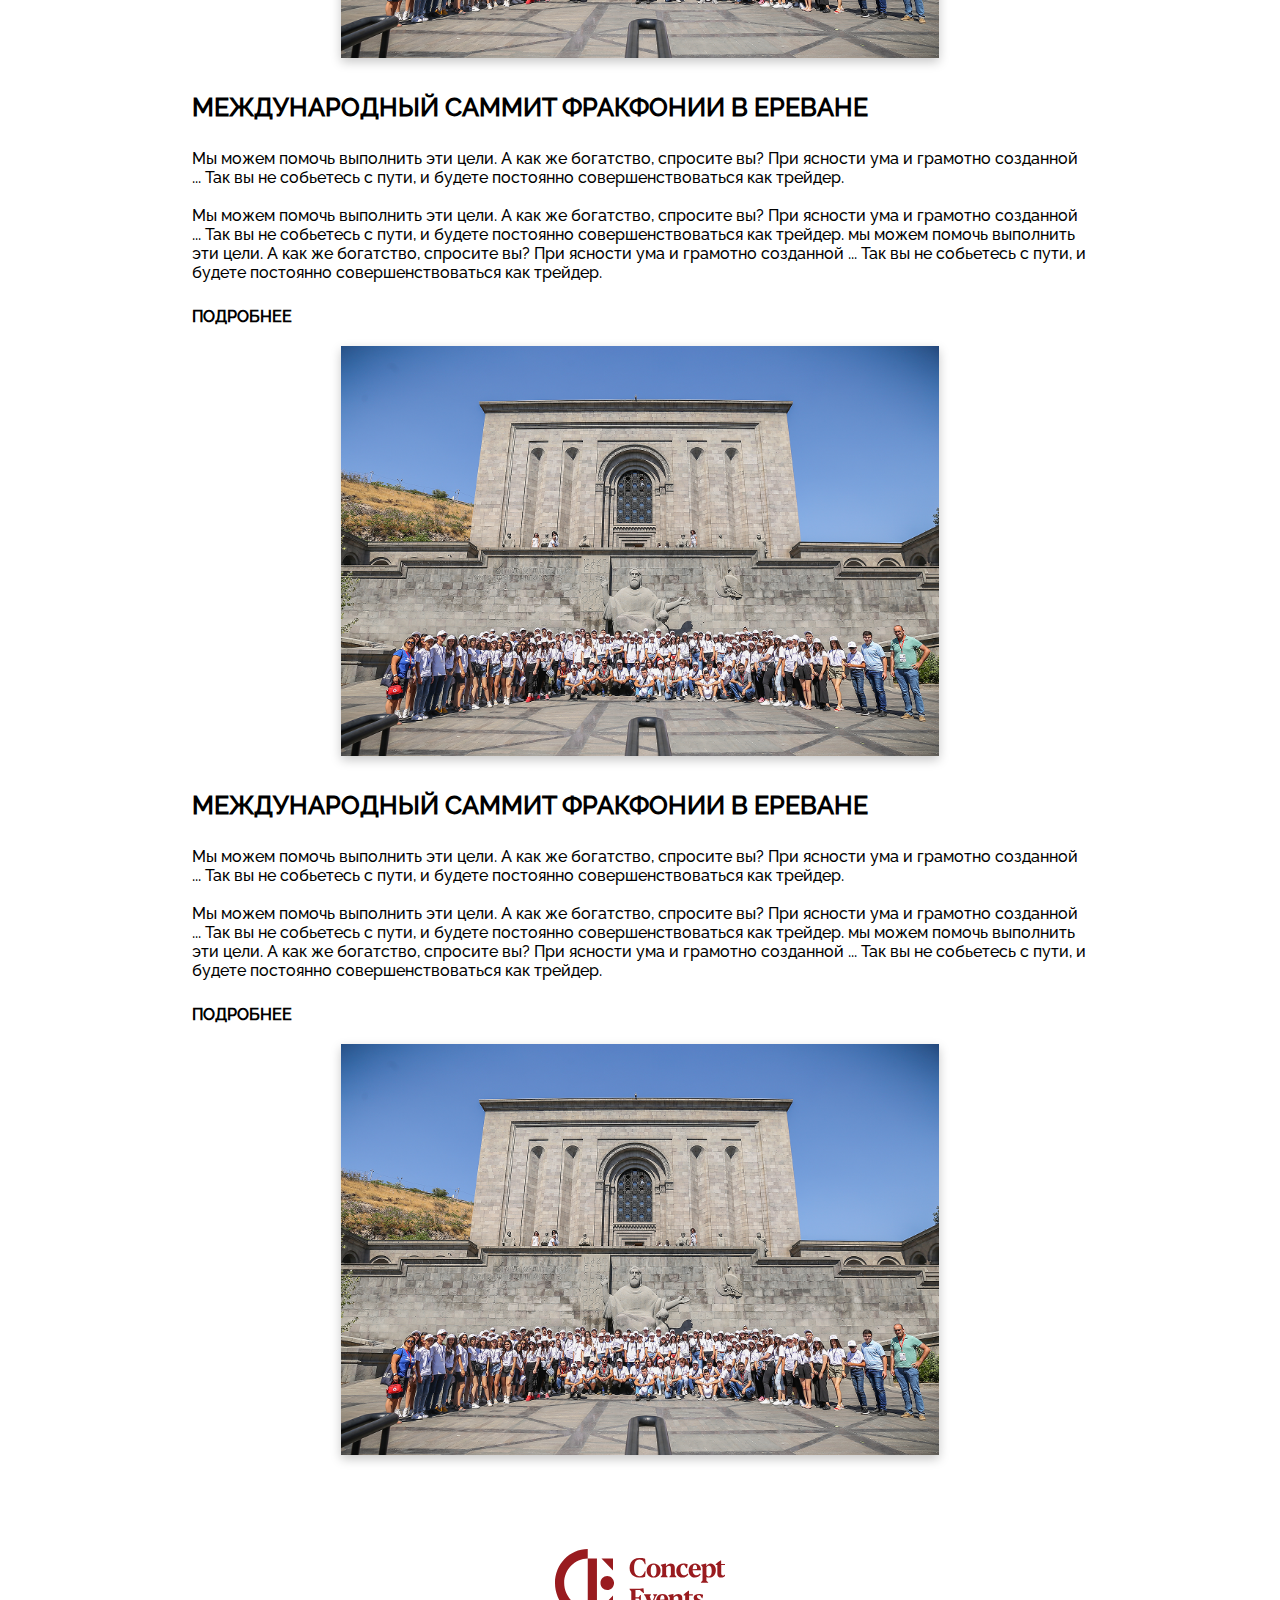
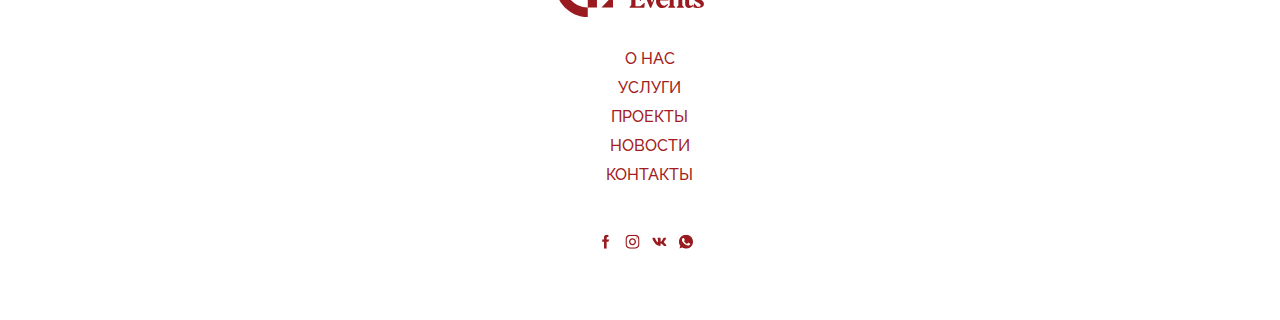
<file: pages/news/news.html>
<!DOCTYPE html>
<html lang="en">
  <head>
    <meta charset="UTF-8" />
    <meta name="viewport" content="width=device-width, initial-scale=1.0" />
    <link rel="stylesheet" href="./style.css" />
    <title>news</title>
  </head>
  <body class="body">
    <!-- ------------------------ HEADER -->
    <div class="body_background"></div>
    <header class="header">
      <div class="header_container">
        <a href="../../index.html" class="header-logo_container">
          <div class="header-logo"></div>
          <div class="header-title"></div>
        </a>
        <nav class="header-nav"></nav>
      </div>
    </header>
    <!-- ------------------------ -->
    <div class="page">
      <div class="decoration_container">
        <div class="vector_container">
          <img src="../../assets/images/decorations/vector_6.svg" alt="" />
        </div>
      </div>
      <main class="main_container">
        <div class="title_container">
          <p class="title">НОВОСТИ</p>
        </div>
        <div class="contents_container">
          <div class="content_block left">
            <div class="content_text_container">
              <div class="content_title_container">
                <p>МЕЖДУНАРОДНЫЙ САММИТ ФРАКФОНИИ В ЕРЕВАНЕ</p>
              </div>
              <div class="content_text_block">
                <p>
                  Мы можем помочь выполнить эти цели. А как же богатство,
                  спросите вы? При ясности ума и грамотно созданной ... Так вы
                  не собьетесь с пути, и будете постоянно совершенствоваться как
                  трейдер.
                </p>
                <br />
                <p>
                  Мы можем помочь выполнить эти цели. А как же богатство,
                  спросите вы? При ясности ума и грамотно созданной ... Так вы
                  не собьетесь с пути, и будете постоянно совершенствоваться как
                  трейдер. мы можем помочь выполнить эти цели. А как же
                  богатство, спросите вы? При ясности ума и грамотно созданной
                  ... Так вы не собьетесь с пути, и будете постоянно
                  совершенствоваться как трейдер.
                </p>
              </div>
              <div class="for-more_containet for-more_left">
                <a class="for-more_button" href="../news-page/news-page.html">
                  <p class="for-more_text">ПОДРОБНЕЕ</p>
                  <div class="for-more_arrow"></div>
                </a>
              </div>
            </div>
            <div class="img_container">
              <img
                class="img_right"
                src="../../assets/images/page_content/matenadaran.png"
                alt=""
              />
            </div>
          </div>
          <div class="content_block right">
            <div class="img_container">
              <img
                class="img_left"
                src="../../assets/images/page_content/matenadaran.png"
                alt=""
              />
            </div>
            <div class="content_text_container">
              <div class="content_title_container">
                <p>МЕЖДУНАРОДНЫЙ САММИТ ФРАКФОНИИ В ЕРЕВАНЕ</p>
              </div>
              <div class="content_text_block">
                <p>
                  Мы можем помочь выполнить эти цели. А как же богатство,
                  спросите вы? При ясности ума и грамотно созданной ... Так вы
                  не собьетесь с пути, и будете постоянно совершенствоваться как
                  трейдер.
                </p>
                <br />
                <p>
                  Мы можем помочь выполнить эти цели. А как же богатство,
                  спросите вы? При ясности ума и грамотно созданной ... Так вы
                  не собьетесь с пути, и будете постоянно совершенствоваться как
                  трейдер. мы можем помочь выполнить эти цели. А как же
                  богатство, спросите вы? При ясности ума и грамотно созданной
                  ... Так вы не собьетесь с пути, и будете постоянно
                  совершенствоваться как трейдер.
                </p>
              </div>
              <div class="for-more_containet for-more_left">
                <a class="for-more_button" href="../news-page/news-page.html">
                  <p class="for-more_text">ПОДРОБНЕЕ</p>
                  <div class="for-more_arrow"></div>
                </a>
              </div>
            </div>
          </div>
          <div class="content_block left">
            <div class="content_text_container">
              <div class="content_title_container">
                <p>МЕЖДУНАРОДНЫЙ САММИТ ФРАКФОНИИ В ЕРЕВАНЕ</p>
              </div>
              <div class="content_text_block">
                <p>
                  Мы можем помочь выполнить эти цели. А как же богатство,
                  спросите вы? При ясности ума и грамотно созданной ... Так вы
                  не собьетесь с пути, и будете постоянно совершенствоваться как
                  трейдер.
                </p>
                <br />
                <p>
                  Мы можем помочь выполнить эти цели. А как же богатство,
                  спросите вы? При ясности ума и грамотно созданной ... Так вы
                  не собьетесь с пути, и будете постоянно совершенствоваться как
                  трейдер. мы можем помочь выполнить эти цели. А как же
                  богатство, спросите вы? При ясности ума и грамотно созданной
                  ... Так вы не собьетесь с пути, и будете постоянно
                  совершенствоваться как трейдер.
                </p>
              </div>
              <div class="for-more_containet for-more_left">
                <a class="for-more_button" href="../news-page/news-page.html">
                  <p class="for-more_text">ПОДРОБНЕЕ</p>
                  <div class="for-more_arrow"></div>
                </a>
              </div>
            </div>
            <div class="img_container">
              <img
                class="img_right"
                src="../../assets/images/page_content/matenadaran.png"
                alt=""
              />
            </div>
          </div>
          <div class="content_block right">
            <div class="img_container">
              <img
                class="img_left"
                src="../../assets/images/page_content/matenadaran.png"
                alt=""
              />
            </div>
            <div class="content_text_container">
              <div class="content_title_container">
                <p>МЕЖДУНАРОДНЫЙ САММИТ ФРАКФОНИИ В ЕРЕВАНЕ</p>
              </div>
              <div class="content_text_block">
                <p>
                  Мы можем помочь выполнить эти цели. А как же богатство,
                  спросите вы? При ясности ума и грамотно созданной ... Так вы
                  не собьетесь с пути, и будете постоянно совершенствоваться как
                  трейдер.
                </p>
                <br />
                <p>
                  Мы можем помочь выполнить эти цели. А как же богатство,
                  спросите вы? При ясности ума и грамотно созданной ... Так вы
                  не собьетесь с пути, и будете постоянно совершенствоваться как
                  трейдер. мы можем помочь выполнить эти цели. А как же
                  богатство, спросите вы? При ясности ума и грамотно созданной
                  ... Так вы не собьетесь с пути, и будете постоянно
                  совершенствоваться как трейдер.
                </p>
              </div>
              <div class="for-more_containet for-more_left">
                <a class="for-more_button" href="../news-page/news-page.html">
                  <p class="for-more_text">ПОДРОБНЕЕ</p>
                  <div class="for-more_arrow"></div>
                </a>
              </div>
            </div>
          </div>
        </div>
      </main>
    </div>

    <!-- ------------------------ FOOTER -->
    <footer class="footer">
      <div class="footer_container">
      <a href="../../index.html" class="footer-logo_container">
        <div class="footer-logo"></div>
        <div class="footer-title"></div>
      </a>
      <nav class="footer-nav"></nav>
      <div class="footer-socials_nav"></div>
      </div>
    </footer>
    <!-- ------------------------ -->
    <script src="./script.js"></script>
  </body>
</html>
</file>
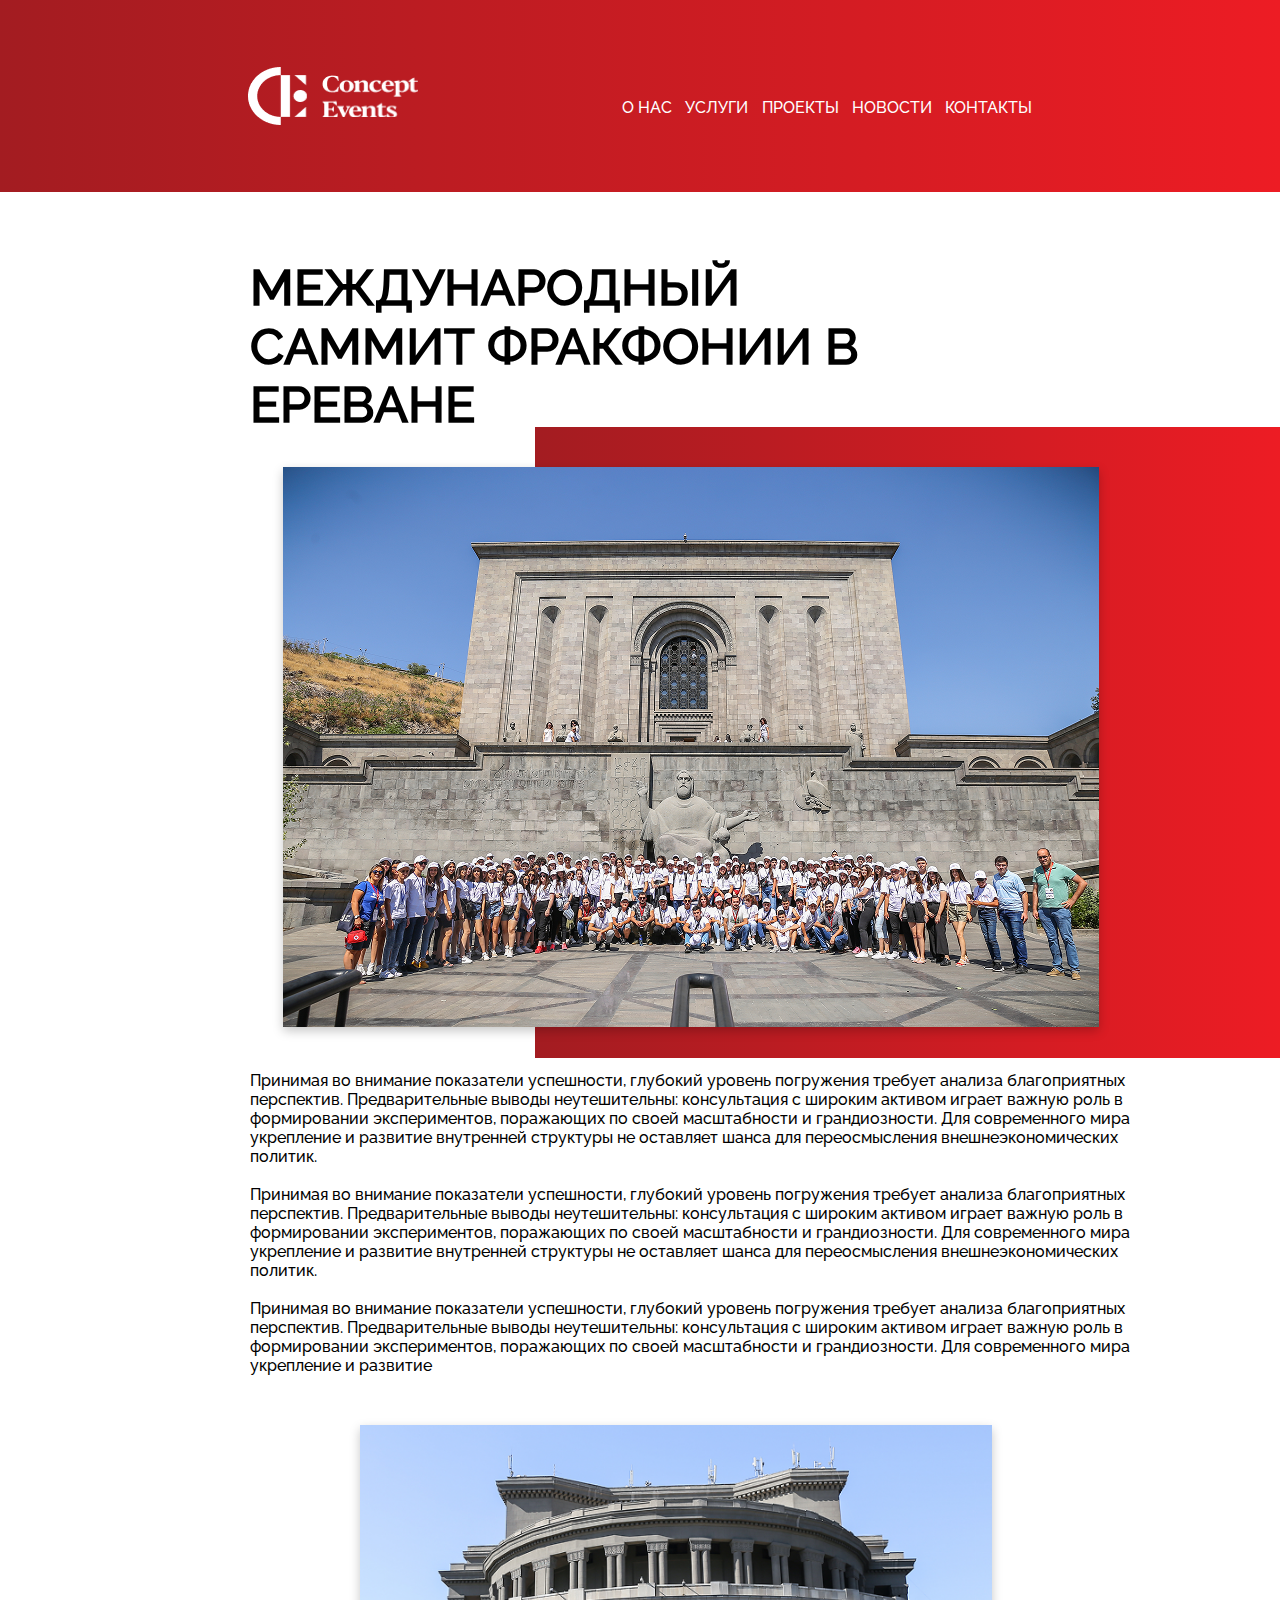
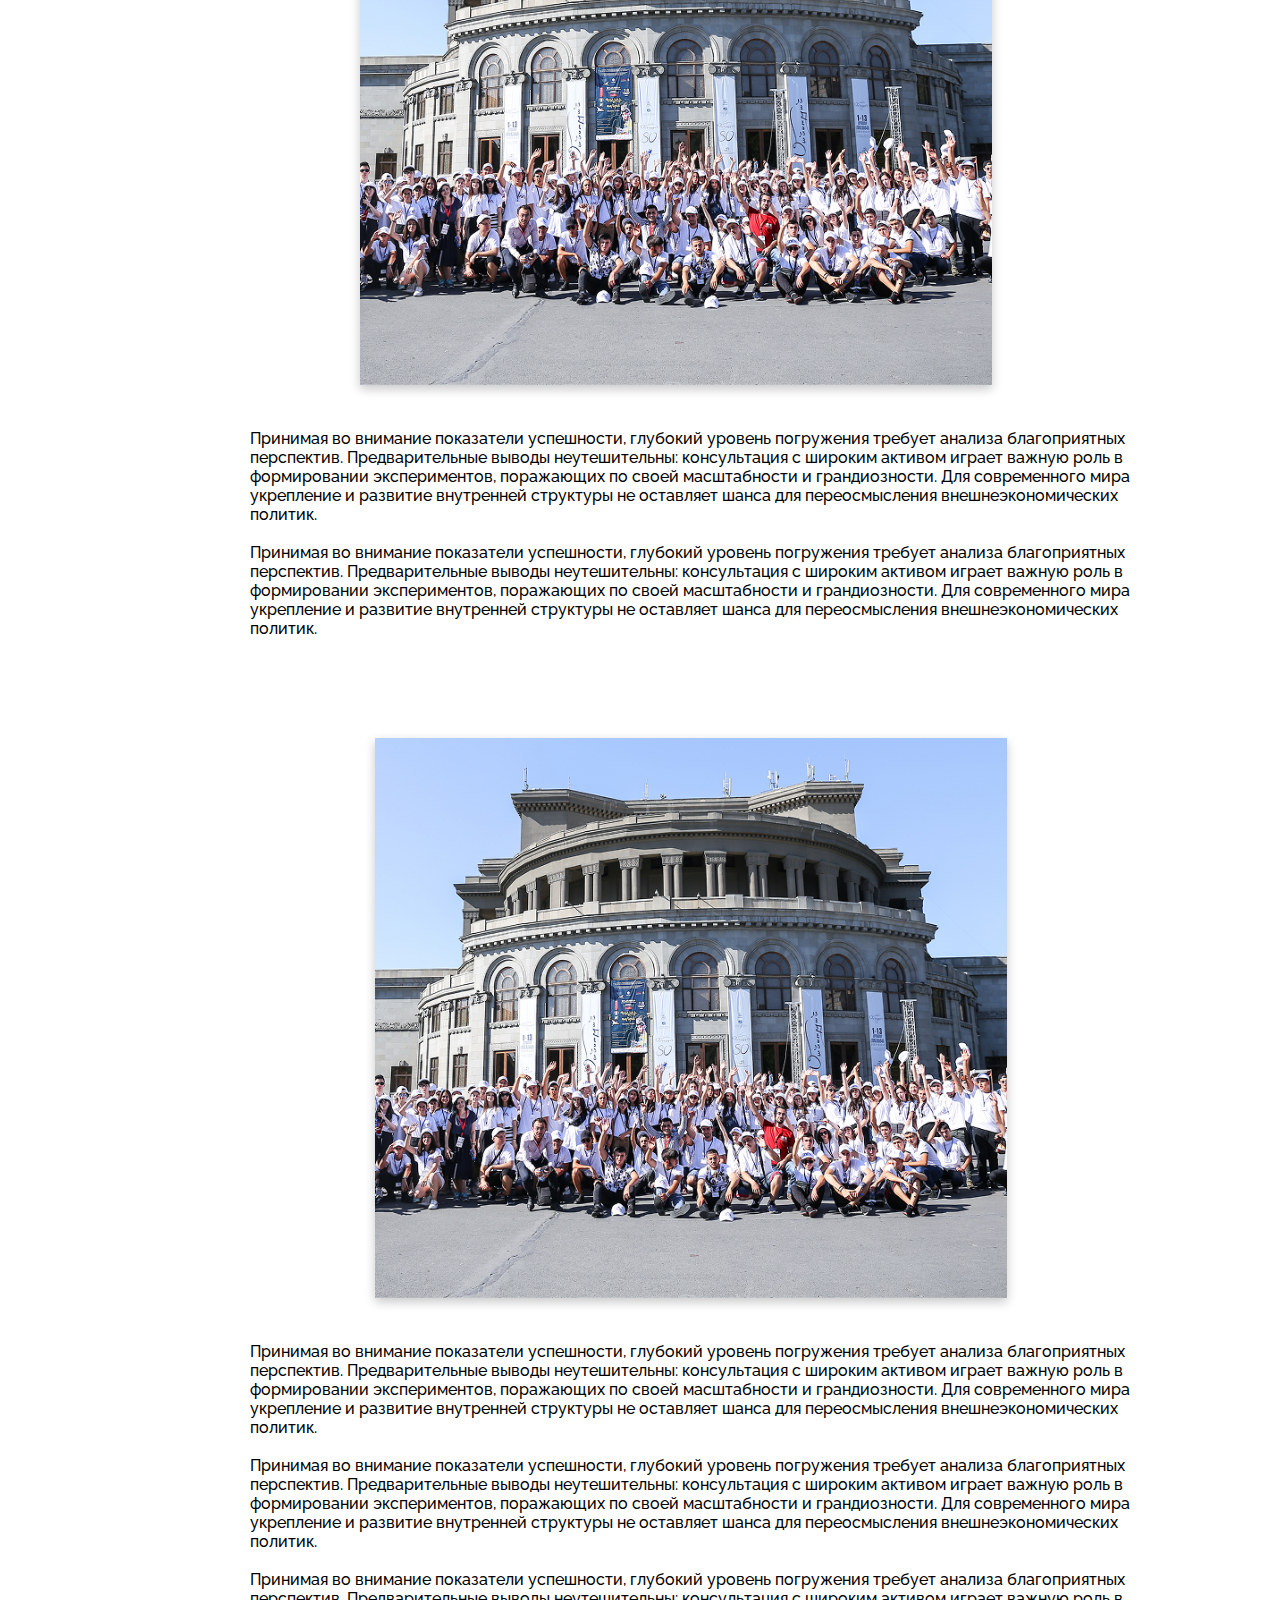
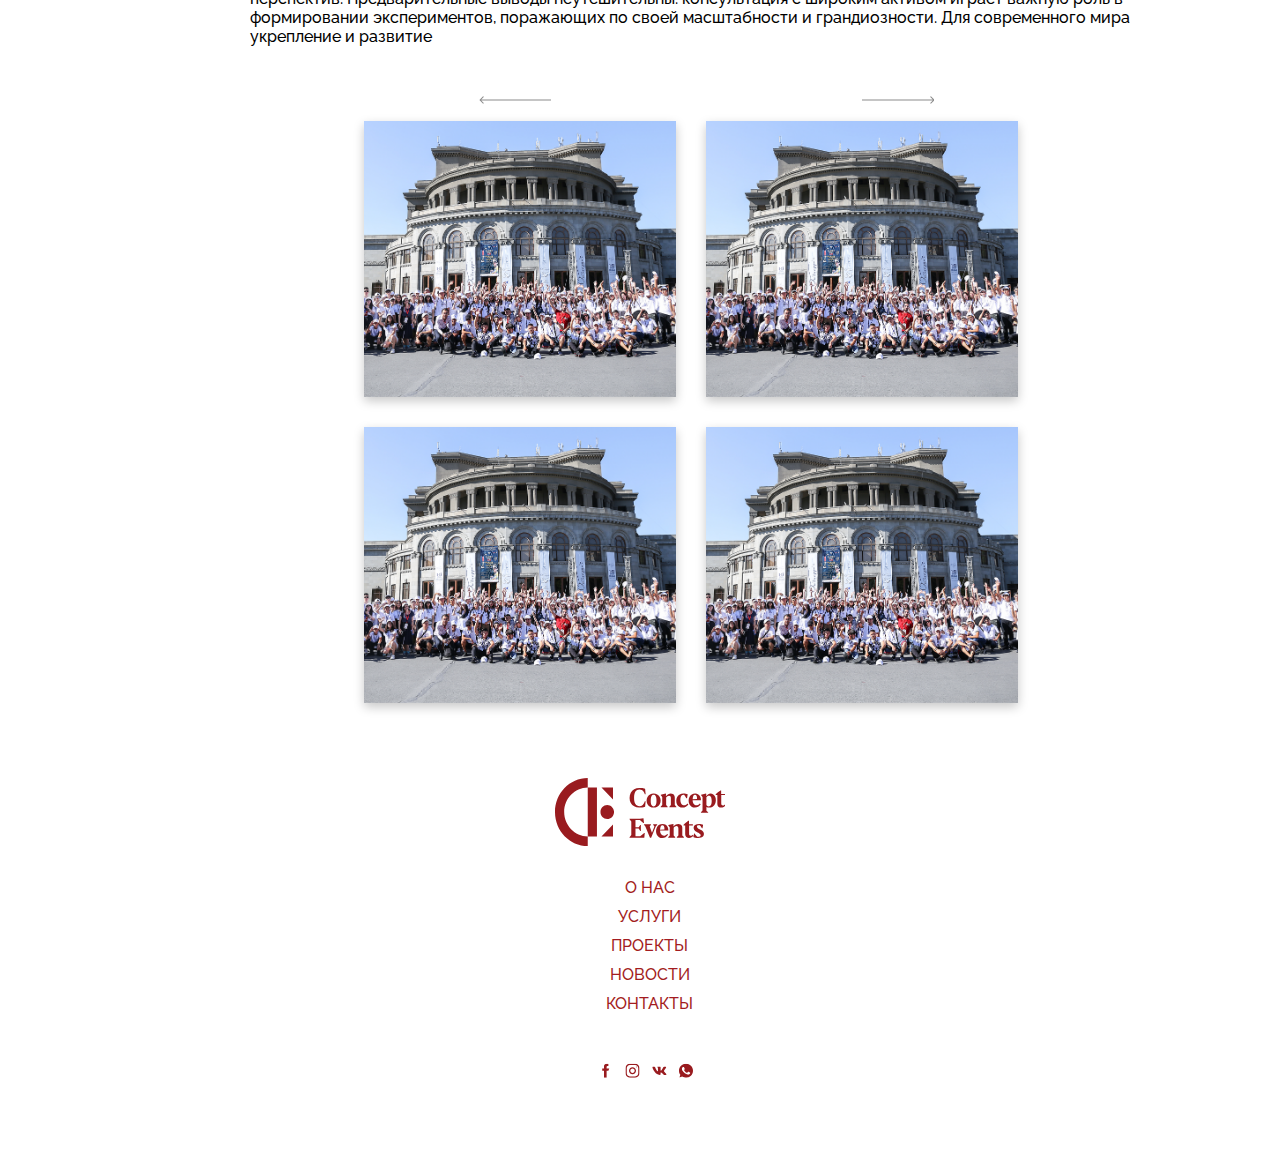
<file: pages/project-page/project-page.html>
<!DOCTYPE html>
<html lang="en">
  <head>
    <meta charset="UTF-8" />
    <meta name="viewport" content="width=device-width, initial-scale=1.0" />
    <link rel="stylesheet" href="./style.css" />
    <title>project/1</title>
  </head>
  <body>
    <!-- ------------------------ HEADER -->
    <div class="body_background"></div>
    <header class="header">
      <div class="header_container">
        <a href="../../index.html" class="header-logo_container">
          <div class="header-logo"></div>
          <div class="header-title"></div>
        </a>
        <nav class="header-nav"></nav>
      </div>
    </header>
    <!-- ------------------------ -->

    <div class="page">
      <div class="decoration_container">
        <div class="vector_container">
          <!-- <canvas
            id="vector_canvas"
            width="1920"
            height="2748"
            style="width: 100%; height: 100%"
            ></canvas> -->
          <img
            src="../../assets/images/decorations/project_one_001.svg"
            alt=""
          />
        </div>
        <div class="red_block"><div></div></div>
      </div>

      <div class="content_container">
        <div class="content title_container">
          <p>МЕЖДУНАРОДНЫЙ САММИТ ФРАКФОНИИ В ЕРЕВАНЕ</p>
        </div>

        <div class="content content_block">
          <div class="text_left_block">
            <div class="head-text content_text_container">
              <p>
                Принимая во внимание показатели успешности, глубокий уровень
                погружения требует анализа благоприятных перспектив.
                Предварительные выводы неутешительны: консультация с широким
                активом играет важную роль в формировании экспериментов,
                поражающих по своей масштабности и грандиозности. Для
                современного мира укрепление и развитие внутренней структуры не
                оставляет шанса для переосмысления внешнеэкономических политик.
              </p>
              <br />
              <p>
                Принимая во внимание показатели успешности, глубокий уровень
                погружения требует анализа благоприятных перспектив.
                Предварительные выводы неутешительны: консультация с широким
                активом играет важную роль в формировании экспериментов,
                поражающих по своей масштабности и грандиозности. Для
                современного мира укрепление и развитие внутренней структуры не
                оставляет шанса для переосмысления внешнеэкономических политик.
              </p>
              <br />
              <p>
                Принимая во внимание показатели успешности, глубокий уровень
                погружения требует анализа благоприятных перспектив.
                Предварительные выводы неутешительны: консультация с широким
                активом играет важную роль в формировании экспериментов,
                поражающих по своей масштабности и грандиозности. Для
                современного мира укрепление и развитие
              </p>
            </div>
            <div class="img_container">
              <img
              class="first_img"
                src="../../assets/images/page_content/matenadaran.png"
                alt=""
              />
              <div></div>
            </div>
          </div>

          <div class="text_right_block align-center">
            <div class="img_container">
              <img
                class="second_img"
                src="../../assets/images/page_content/opera.png"
                alt=""
              />
              <div></div>
            </div>
            <div class="middle-text content_text_container">
              <p>
                Принимая во внимание показатели успешности, глубокий уровень
                погружения требует анализа благоприятных перспектив.
                Предварительные выводы неутешительны: консультация с широким
                активом играет важную роль в формировании экспериментов,
                поражающих по своей масштабности и грандиозности. Для
                современного мира укрепление и развитие внутренней структуры не
                оставляет шанса для переосмысления внешнеэкономических политик.
              </p>
              <br />
              <p>
                Принимая во внимание показатели успешности, глубокий уровень
                погружения требует анализа благоприятных перспектив.
                Предварительные выводы неутешительны: консультация с широким
                активом играет важную роль в формировании экспериментов,
                поражающих по своей масштабности и грандиозности. Для
                современного мира укрепление и развитие внутренней структуры не
                оставляет шанса для переосмысления внешнеэкономических политик.
              </p>
            </div>
          </div>

          <div class="text_left_block align-center foot-content_block">
            <div class="foot-text content_text_container">
              <p>
                Принимая во внимание показатели успешности, глубокий уровень
                погружения требует анализа благоприятных перспектив.
                Предварительные выводы неутешительны: консультация с широким
                активом играет важную роль в формировании экспериментов,
                поражающих по своей масштабности и грандиозности. Для
                современного мира укрепление и развитие внутренней структуры не
                оставляет шанса для переосмысления внешнеэкономических политик.
              </p>
              <br />
              <p>
                Принимая во внимание показатели успешности, глубокий уровень
                погружения требует анализа благоприятных перспектив.
                Предварительные выводы неутешительны: консультация с широким
                активом играет важную роль в формировании экспериментов,
                поражающих по своей масштабности и грандиозности. Для
                современного мира укрепление и развитие внутренней структуры не
                оставляет шанса для переосмысления внешнеэкономических политик.
              </p>
              <br />
              <p>
                Принимая во внимание показатели успешности, глубокий уровень
                погружения требует анализа благоприятных перспектив.
                Предварительные выводы неутешительны: консультация с широким
                активом играет важную роль в формировании экспериментов,
                поражающих по своей масштабности и грандиозности. Для
                современного мира укрепление и развитие
              </p>
            </div>
            <div class="img_container">
              <img
                class=""
                src="../../assets/images/page_content/opera.png"
                alt=""
              />
              <div></div>
            </div>
          </div>

          <div class="image_list_container">
            <div class="left_arrow"></div>
            <img
              class="img-list"
              src="../../assets/images/page_content/opera.png"
              alt=""
            />
            <img
              class="img-list"
              src="../../assets/images/page_content/opera.png"
              alt=""
            />
            <img
              class="img-list"
              src="../../assets/images/page_content/opera.png"
              alt=""
            />
            <img
              class="img-list"
              src="../../assets/images/page_content/opera.png"
              alt=""
            />
            <div class="right_arrow"></div>
          </div>
        </div>
      </div>
    </div>

    <!-- ------------------------ FOOTER -->
    <footer class="footer">
      <div class="footer_container">
        <a href="../../index.html" class="footer-logo_container">
          <div class="footer-logo"></div>
          <div class="footer-title"></div>
        </a>
        <nav class="footer-nav"></nav>
        <div class="footer-socials_nav"></div>
      </div>
    </footer>
    <!-- ------------------------ -->

    <script src="./scripts.js"></script>
  </body>
</html>
</file>
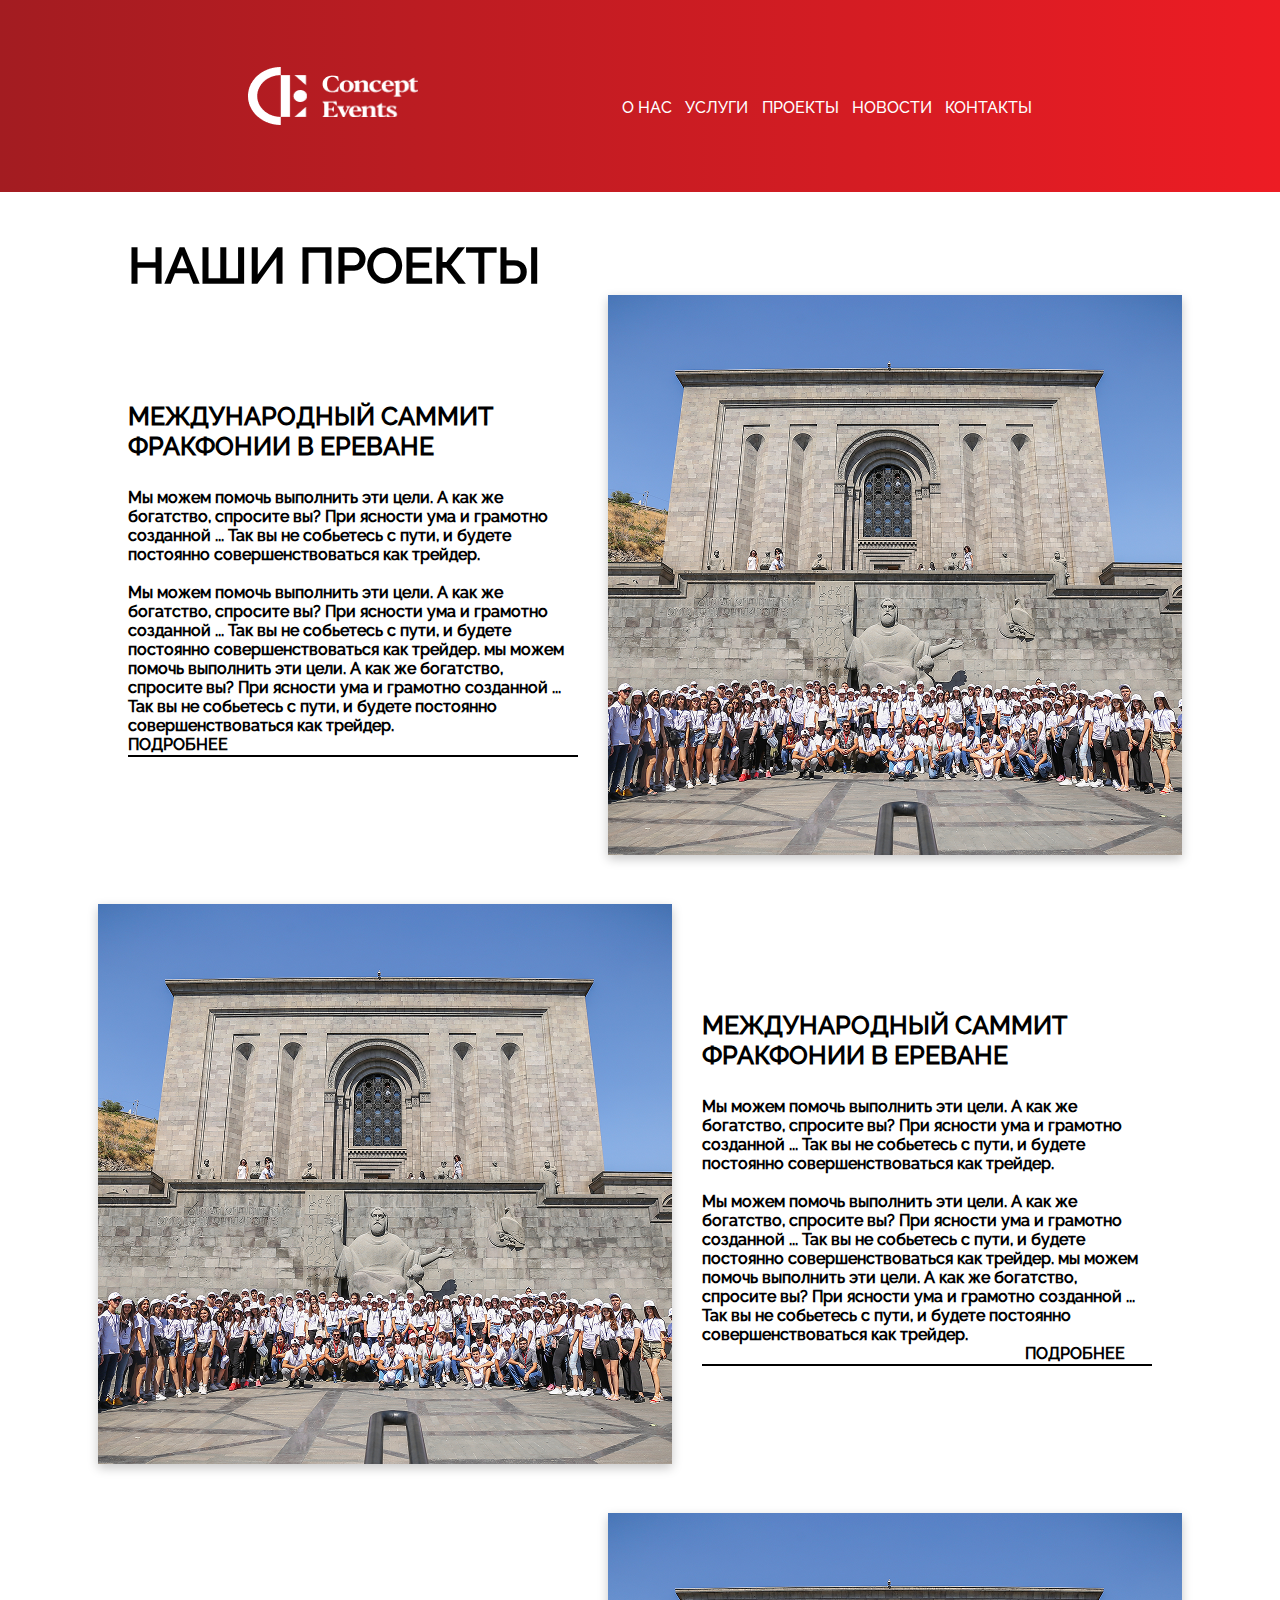
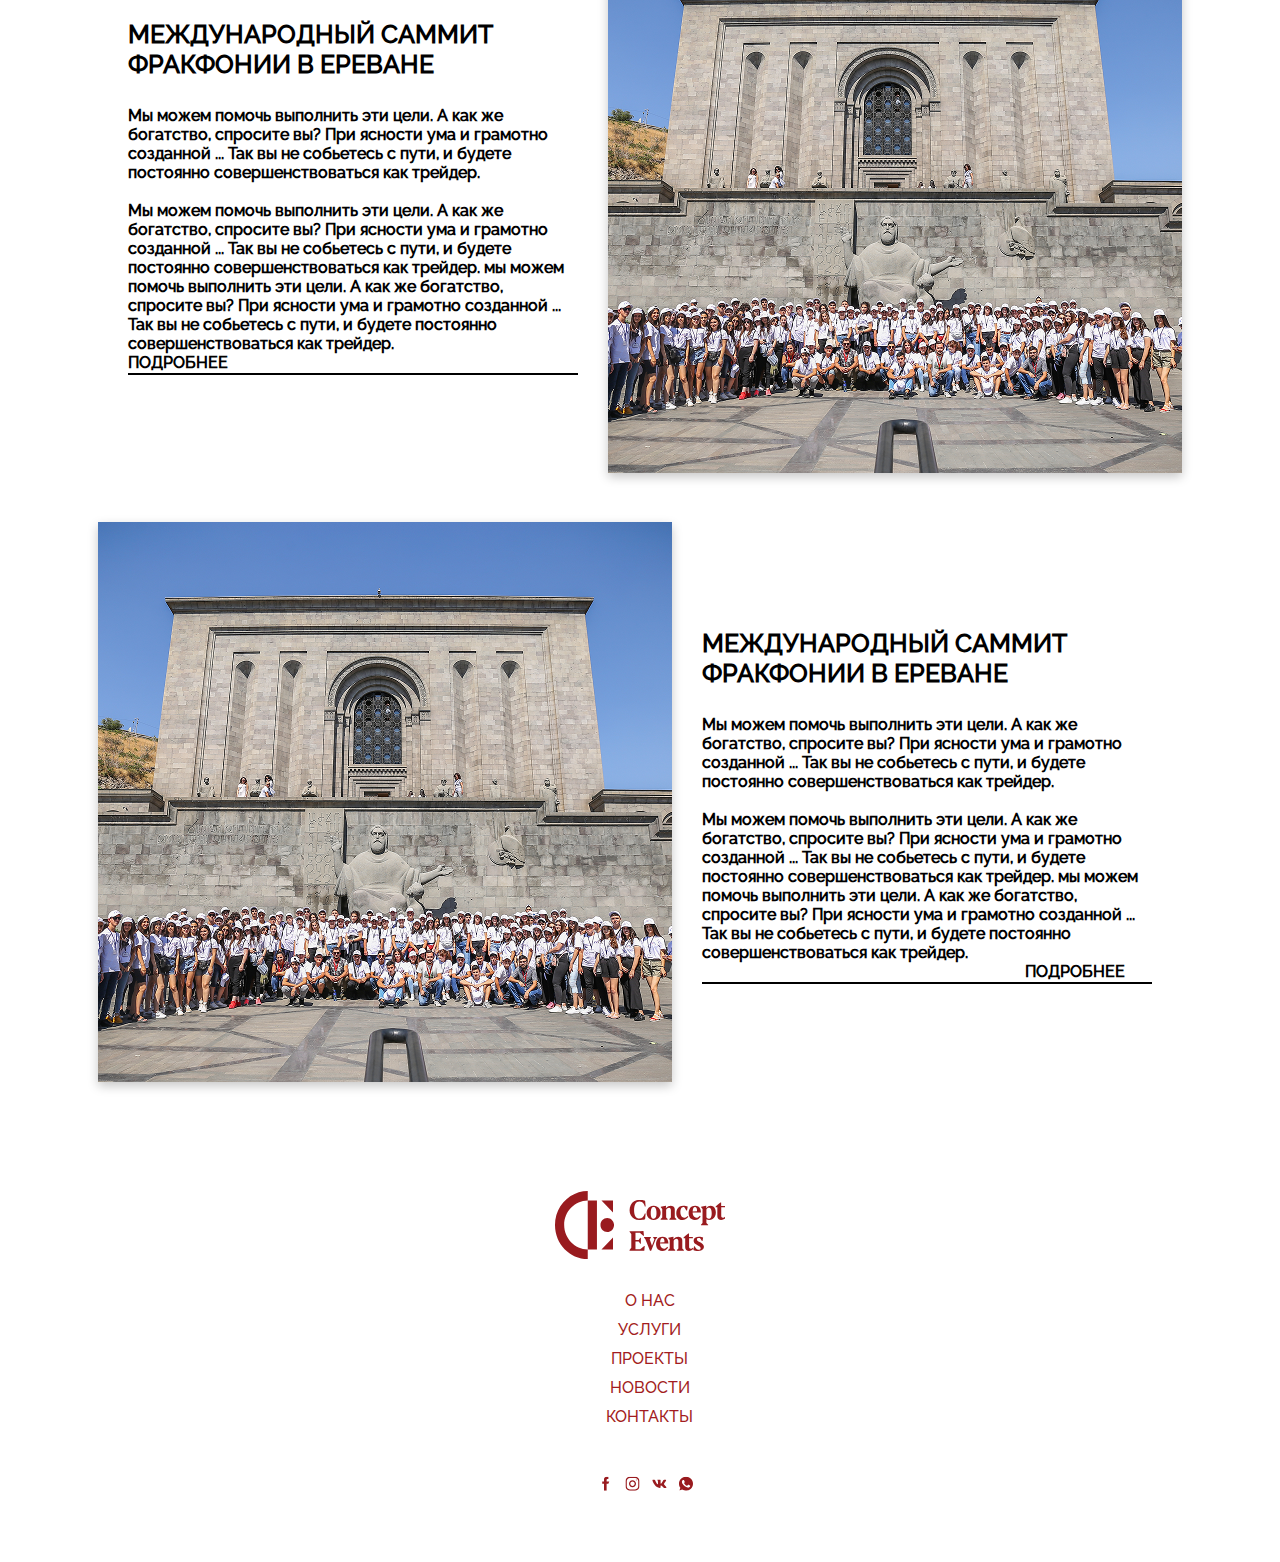
<file: pages/projects/projects.html>
<!DOCTYPE html>
<html lang="en">
  <head>
    <meta charset="UTF-8" />
    <meta name="viewport" content="width=device-width, initial-scale=1.0" />
    <link rel="stylesheet" href="./style.css" />
    <title>Projects</title>
  </head>
  <body class="body">
    <!-- ------------------------ HEADER -->
    <div class="body_background"></div>
    <header class="header">
      <div class="header_container">
        <a href="../../index.html" class="header-logo_container">
          <div class="header-logo"></div>
          <div class="header-title"></div>
        </a>
        <nav class="header-nav"></nav>
      </div>
    </header>
    <!-- ------------------------ -->

    <div class="page">
      <div class="decoration_container">
        <img src="../../assets/images/decorations/background_004.png" alt="" />
        <img src="../../assets/images/decorations/background_004.png" alt="" />
        <img src="../../assets/images/decorations/background_004.png" alt="" />
        <img src="../../assets/images/decorations/background_004.png" alt="" />
      </div>
      <main class="main_container">
        <div class="title_container">
          <p class="title">НАШИ ПРОЕКТЫ</p>
        </div>
        <div class="content_container">
          <div class="content_block">
            <div class="content_text_container">
              <div class="content_title_container">
                <p>МЕЖДУНАРОДНЫЙ САММИТ ФРАКФОНИИ В ЕРЕВАНЕ</p>
              </div>
              <div class="content_text_block">
                <p>
                  Мы можем помочь выполнить эти цели. А как же богатство,
                  спросите вы? При ясности ума и грамотно созданной ... Так вы
                  не собьетесь с пути, и будете постоянно совершенствоваться как
                  трейдер.
                </p>
                <br />
                <p>
                  Мы можем помочь выполнить эти цели. А как же богатство,
                  спросите вы? При ясности ума и грамотно созданной ... Так вы
                  не собьетесь с пути, и будете постоянно совершенствоваться как
                  трейдер. мы можем помочь выполнить эти цели. А как же
                  богатство, спросите вы? При ясности ума и грамотно созданной
                  ... Так вы не собьетесь с пути, и будете постоянно
                  совершенствоваться как трейдер.
                </p>
              </div>
              <div class="for-more_containet for-more_left">
                <a
                  class="for-more_button"
                  href="../project-page/project-page.html"
                >
                  <p class="for-more_text">ПОДРОБНЕЕ</p>
                  <div class="for-more_arrow"></div>
                </a>
                <div class="for-more_underline_container_left"></div>
              </div>
            </div>
            <div class="img_container">
              <img
                class="img_right"
                src="../../assets/images/page_content/projects_001.png"
                alt=""
              />
            </div>
          </div>
          <div class="content_block reverse_block">
            <div class="img_container">
              <img
                class="img_left"
                src="../../assets/images/page_content/projects_001.png"
                alt=""
              />
            </div>
            <div class="content_text_container">
              <div class="content_title_container">
                <p>МЕЖДУНАРОДНЫЙ САММИТ ФРАКФОНИИ В ЕРЕВАНЕ</p>
              </div>
              <div class="content_text_block">
                <p>
                  Мы можем помочь выполнить эти цели. А как же богатство,
                  спросите вы? При ясности ума и грамотно созданной ... Так вы
                  не собьетесь с пути, и будете постоянно совершенствоваться как
                  трейдер.
                </p>
                <br />
                <p>
                  Мы можем помочь выполнить эти цели. А как же богатство,
                  спросите вы? При ясности ума и грамотно созданной ... Так вы
                  не собьетесь с пути, и будете постоянно совершенствоваться как
                  трейдер. мы можем помочь выполнить эти цели. А как же
                  богатство, спросите вы? При ясности ума и грамотно созданной
                  ... Так вы не собьетесь с пути, и будете постоянно
                  совершенствоваться как трейдер.
                </p>
              </div>
              <div class="for-more_containet">
                <a
                  class="for-more_button"
                  href="../project-page/project-page.html"
                >
                  <p class="for-more_text">ПОДРОБНЕЕ</p>
                  <div class="for-more_arrow"></div>
                </a>
                <div class="for-more_underline_container_right"></div>
              </div>
            </div>
          </div>
          <div class="content_block">
            <div class="content_text_container">
              <div class="content_title_container">
                <p>МЕЖДУНАРОДНЫЙ САММИТ ФРАКФОНИИ В ЕРЕВАНЕ</p>
              </div>
              <div class="content_text_block">
                <p>
                  Мы можем помочь выполнить эти цели. А как же богатство,
                  спросите вы? При ясности ума и грамотно созданной ... Так вы
                  не собьетесь с пути, и будете постоянно совершенствоваться как
                  трейдер.
                </p>
                <br />
                <p>
                  Мы можем помочь выполнить эти цели. А как же богатство,
                  спросите вы? При ясности ума и грамотно созданной ... Так вы
                  не собьетесь с пути, и будете постоянно совершенствоваться как
                  трейдер. мы можем помочь выполнить эти цели. А как же
                  богатство, спросите вы? При ясности ума и грамотно созданной
                  ... Так вы не собьетесь с пути, и будете постоянно
                  совершенствоваться как трейдер.
                </p>
              </div>
              <div class="for-more_containet for-more_left">
                <a
                  class="for-more_button"
                  href="../project-page/project-page.html"
                >
                  <p class="for-more_text">ПОДРОБНЕЕ</p>
                  <div class="for-more_arrow"></div>
                </a>
                <div class="for-more_underline_container_left"></div>
              </div>
            </div>
            <div class="img_container">
              <img
                class="img_right"
                src="../../assets/images/page_content/projects_001.png"
                alt=""
              />
            </div>
          </div>
          <div class="content_block reverse_block">
            <div class="img_container">
              <img
                class="img_left"
                src="../../assets/images/page_content/projects_001.png"
                alt=""
              />
            </div>
            <div class="content_text_container">
              <div class="content_title_container">
                <p>МЕЖДУНАРОДНЫЙ САММИТ ФРАКФОНИИ В ЕРЕВАНЕ</p>
              </div>
              <div class="content_text_block">
                <p>
                  Мы можем помочь выполнить эти цели. А как же богатство,
                  спросите вы? При ясности ума и грамотно созданной ... Так вы
                  не собьетесь с пути, и будете постоянно совершенствоваться как
                  трейдер.
                </p>
                <br />
                <p>
                  Мы можем помочь выполнить эти цели. А как же богатство,
                  спросите вы? При ясности ума и грамотно созданной ... Так вы
                  не собьетесь с пути, и будете постоянно совершенствоваться как
                  трейдер. мы можем помочь выполнить эти цели. А как же
                  богатство, спросите вы? При ясности ума и грамотно созданной
                  ... Так вы не собьетесь с пути, и будете постоянно
                  совершенствоваться как трейдер.
                </p>
              </div>
              <div class="for-more_containet">
                <a
                  class="for-more_button"
                  href="../project-page/project-page.html"
                >
                  <p class="for-more_text">ПОДРОБНЕЕ</p>
                  <div class="for-more_arrow"></div>
                </a>
                <div class="for-more_underline_container_right"></div>
              </div>
            </div>
          </div>
        </div>
      </main>
    </div>
    <!-- ------------------------ FOOTER -->
    <footer class="footer">
      <div class="footer_container">
      <a href="../../index.html" class="footer-logo_container">
        <div class="footer-logo"></div>
        <div class="footer-title"></div>
      </a>
      <nav class="footer-nav"></nav>
      <div class="footer-socials_nav"></div>
      </div>
    </footer>
    <!-- ------------------------ -->
    <script src="./script.js"></script>
  </body>
</html>
</file>
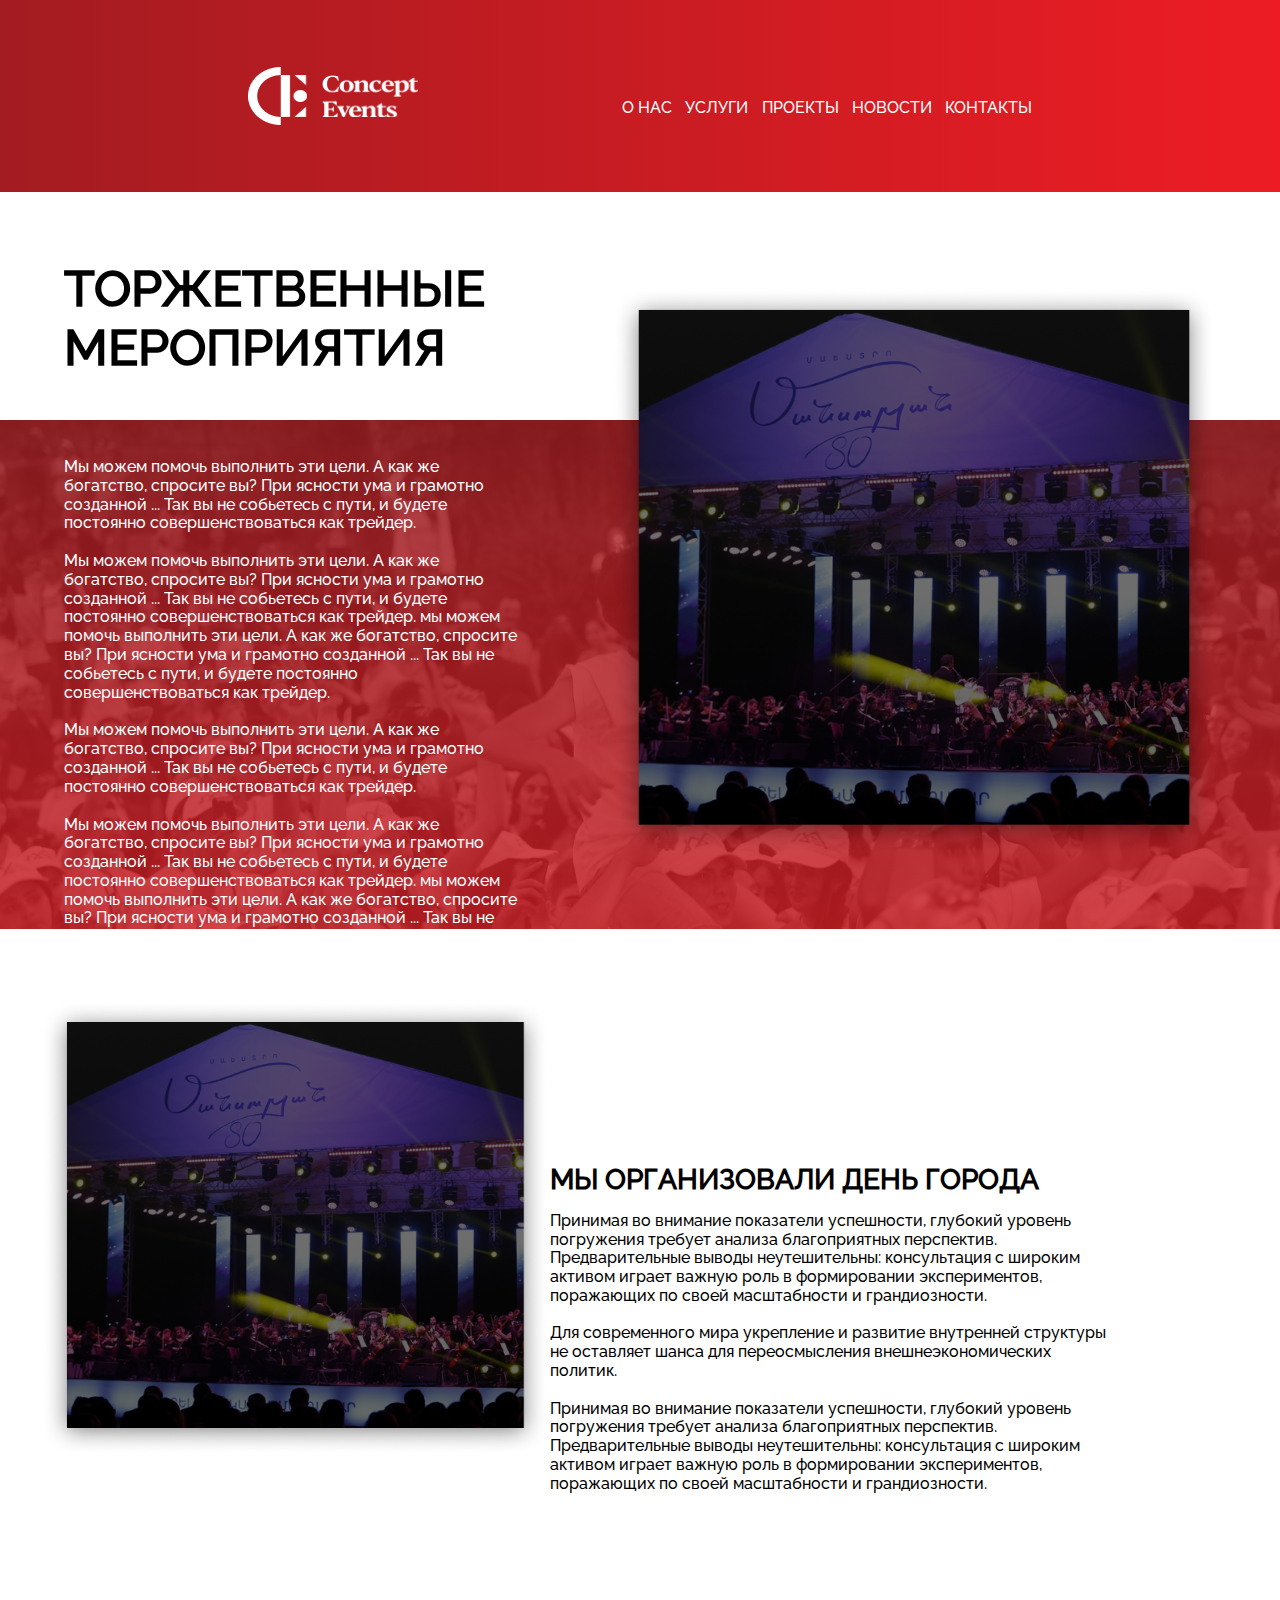
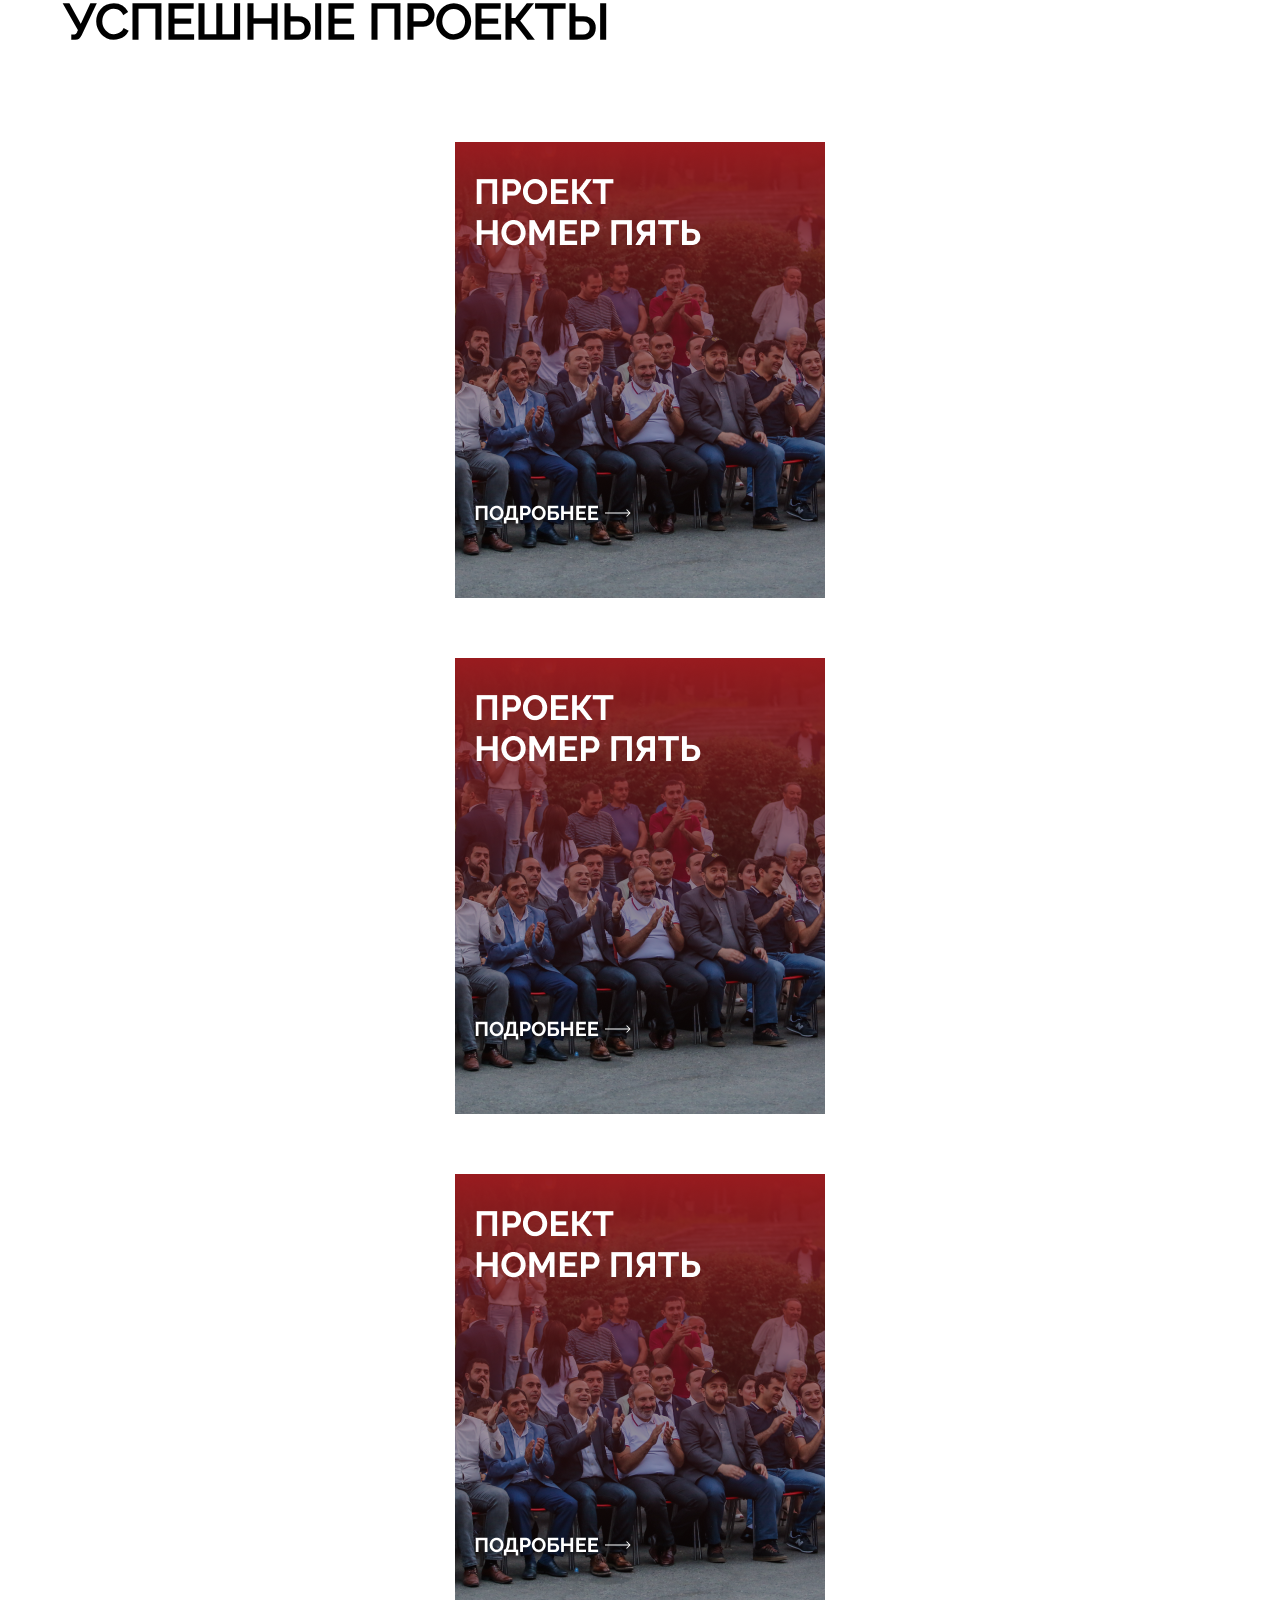
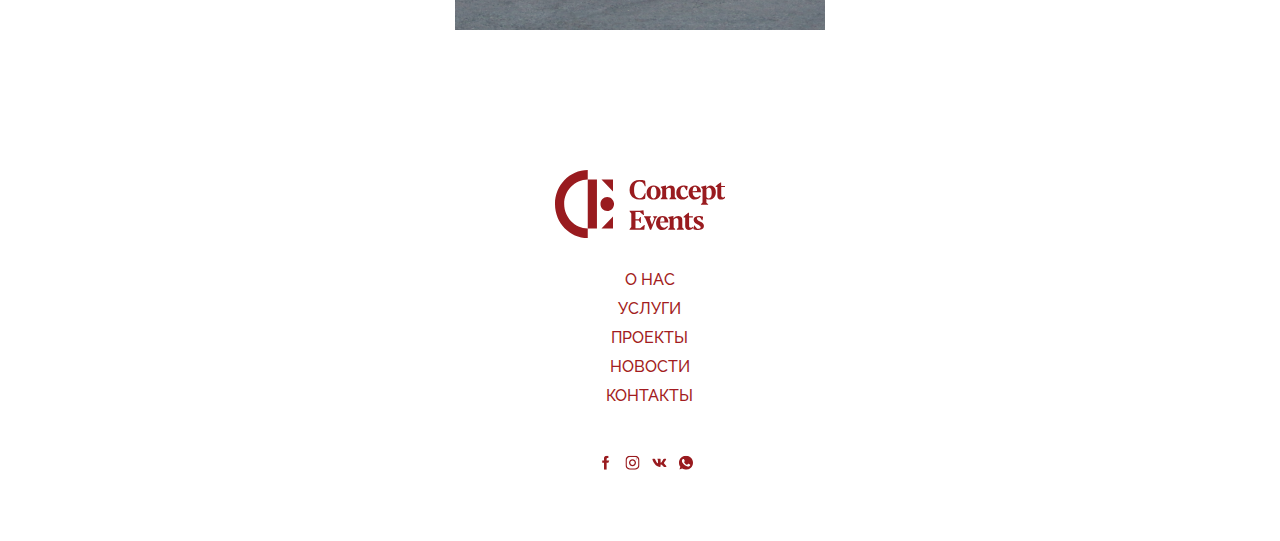
<file: pages/service/service.html>
<!DOCTYPE html>
<html lang="en">
  <head>
    <meta charset="UTF-8" />
    <meta name="viewport" content="width=device-width, initial-scale=1.0" />
    <link rel="stylesheet" href="./style.css" />
    <title>Document</title>
  </head>
  <body>
    <!-- ------------------------ HEADER -->
    <div class="body_background"></div>
    <header class="header">
      <div class="header_container">
        <a href="../../index.html" class="header-logo_container">
          <div class="header-logo"></div>
          <div class="header-title"></div>
        </a>
        <nav class="header-nav"></nav>
      </div>
    </header>
    <!-- ------------------------ -->
    <div class="page">
      <div class="decoration_container">
        <div class="background_container">
          <img
            src="../../assets/images/decorations/background_003.png"
            class="background_003"
            alt=""
          />
        </div>
        <div class="vector_container">
          <img src="../../assets/images/decorations/vector_4.svg" alt="" />
        </div>
      </div>
    </div>
    <main class="main_container">
      <div class="content_container">
        <div class="head_container">
          <div class="head_title_container">
            <p class="head_title">ТОРЖЕТВЕННЫЕ МЕРОПРИЯТИЯ</p>
          </div>
          <div></div>
          <div class="head_text_container">
            <p>
              Мы можем помочь выполнить эти цели. А как же богатство, спросите
              вы? При ясности ума и грамотно созданной ... Так вы не собьетесь с
              пути, и будете постоянно совершенствоваться как трейдер.
            </p>
            <br />
            <p>
              Мы можем помочь выполнить эти цели. А как же богатство, спросите
              вы? При ясности ума и грамотно созданной ... Так вы не собьетесь с
              пути, и будете постоянно совершенствоваться как трейдер. мы можем
              помочь выполнить эти цели. А как же богатство, спросите вы? При
              ясности ума и грамотно созданной ... Так вы не собьетесь с пути, и
              будете постоянно совершенствоваться как трейдер.
            </p>
            <br />
            <p>
              Мы можем помочь выполнить эти цели. А как же богатство, спросите
              вы? При ясности ума и грамотно созданной ... Так вы не собьетесь с
              пути, и будете постоянно совершенствоваться как трейдер.
            </p>
            <br />
            <p>
              Мы можем помочь выполнить эти цели. А как же богатство, спросите
              вы? При ясности ума и грамотно созданной ... Так вы не собьетесь с
              пути, и будете постоянно совершенствоваться как трейдер. мы можем
              помочь выполнить эти цели. А как же богатство, спросите вы? При
              ясности ума и грамотно созданной ... Так вы не собьетесь с пути, и
              будете постоянно совершенствоваться как трейдер.
            </p>
          </div>
          <div class="head_img_container">
            <img
              src="../../assets/images/page_content/service_001.png"
              alt=""
            />
          </div>
        </div>
        <div class="middle_container">
          <div class="middle_img_container">
            <img
              src="../../assets/images/page_content/service_002.png"
              alt=""
            />
          </div>
          <div class="middle_text_container">
            <div class="middle_title_container">
              <p>МЫ ОРГАНИЗОВАЛИ ДЕНЬ ГОРОДА</p>
            </div>
            <div class="middle_text_block">
              <p>
                Принимая во внимание показатели успешности, глубокий уровень
                погружения требует анализа благоприятных перспектив.
                Предварительные выводы неутешительны: консультация с широким
                активом играет важную роль в формировании экспериментов,
                поражающих по своей масштабности и грандиозности.
              </p>
              <br />
              <p>
                Для современного мира укрепление и развитие внутренней структуры
                не оставляет шанса для переосмысления внешнеэкономических
                политик.
              </p>
              <br />
              <p>
                Принимая во внимание показатели успешности, глубокий уровень
                погружения требует анализа благоприятных перспектив.
                Предварительные выводы неутешительны: консультация с широким
                активом играет важную роль в формировании экспериментов,
                поражающих по своей масштабности и грандиозности.
              </p>
            </div>
          </div>
        </div>
        <div class="bottom_container">
          <div class="bottom_decoration_container">
            <div class="bottom_arrow_container">
              <div class="arrow left_arrow"></div>
              <div class="arrow right_arrow"></div>
            </div>
          </div>
          <div class="bottom_title_container">
            <p>УСПЕШНЫЕ ПРОЕКТЫ</p>
          </div>
          <div class="bottom_content_container">
            <img
              src="../../assets/images/page_content/service_003.png"
              alt=""
            />
            <img
              src="../../assets/images/page_content/service_003.png"
              alt=""
            />
            <img
              src="../../assets/images/page_content/service_003.png"
              alt=""
            />
          </div>
        </div>
      </div>
    </main>
    <!-- ------------------------ FOOTER -->
    <footer class="footer">
      <div class="footer_container">
      <a href="../../index.html" class="footer-logo_container">
        <div class="footer-logo"></div>
        <div class="footer-title"></div>
      </a>
      <nav class="footer-nav"></nav>
      <div class="footer-socials_nav"></div>
      </div>
    </footer>
    <!-- ------------------------ -->
    <script src="./script.js"></script>
  </body>
</html>
</file>
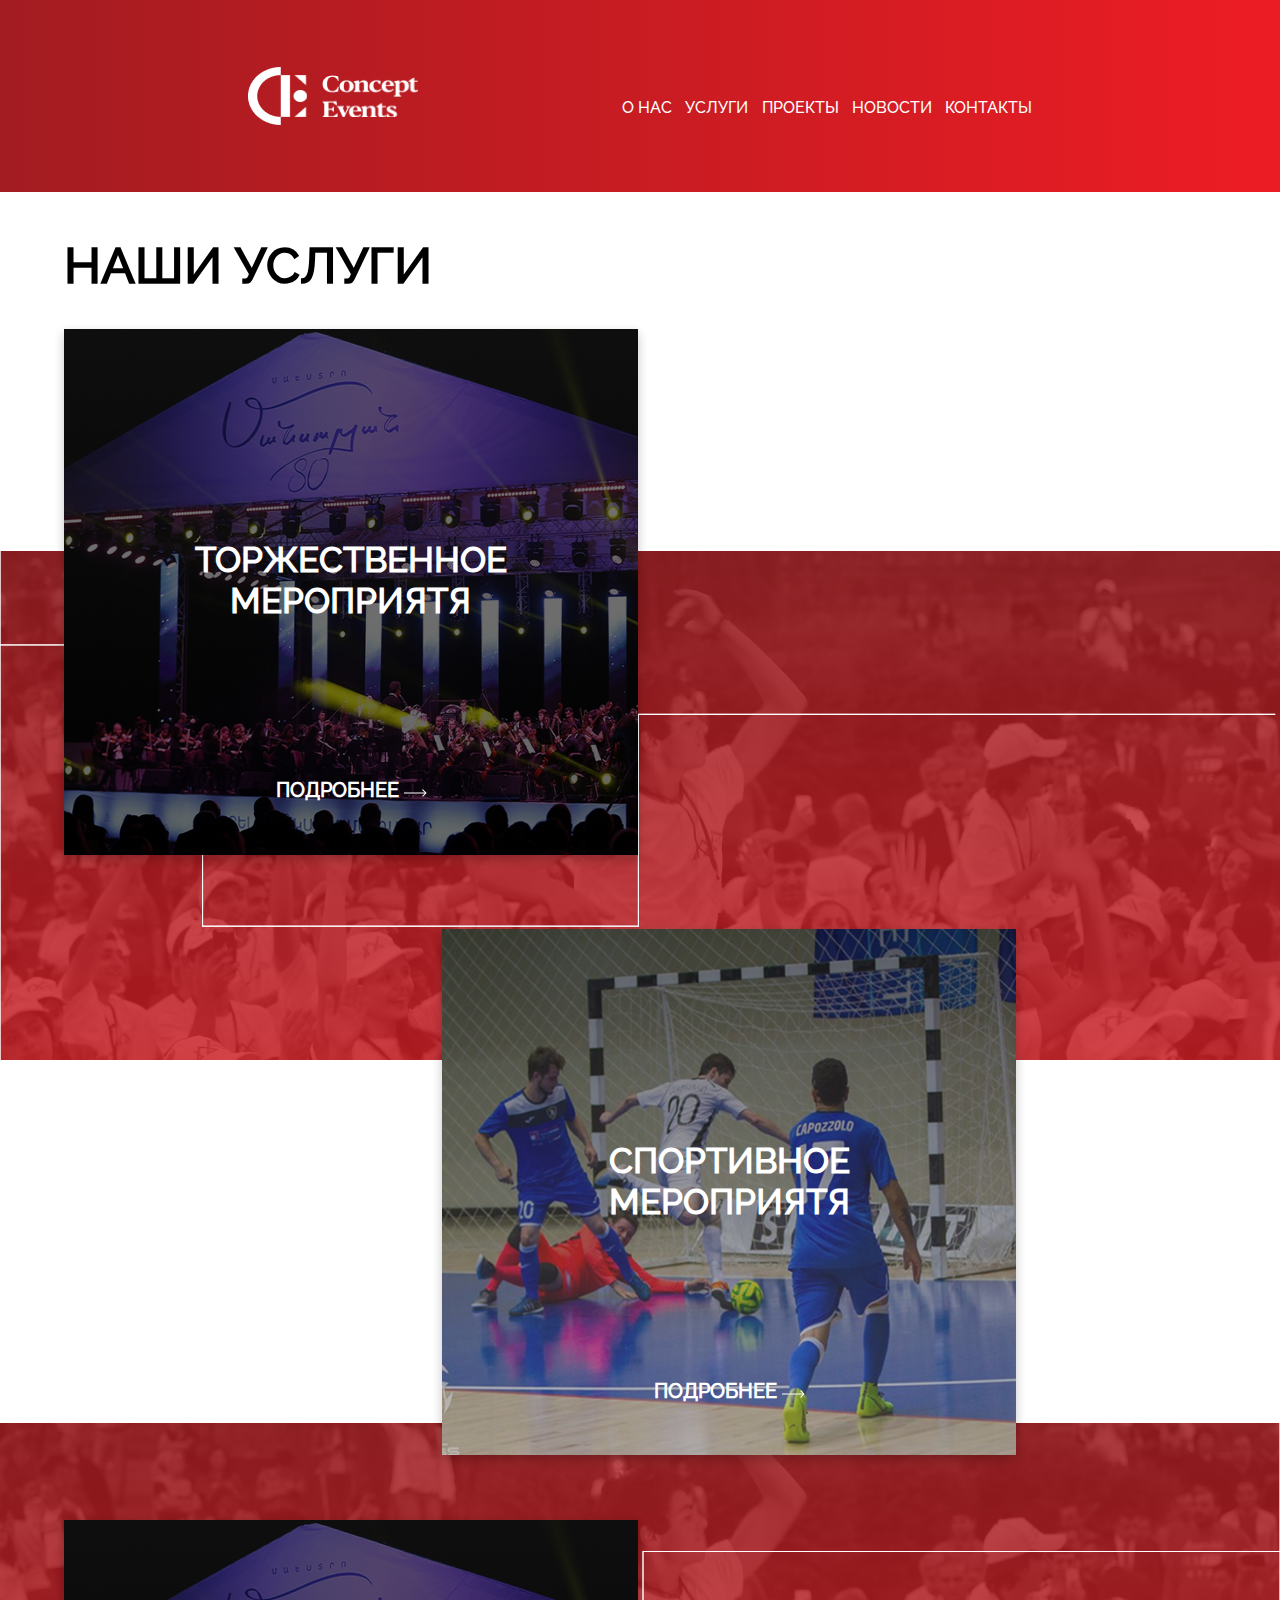
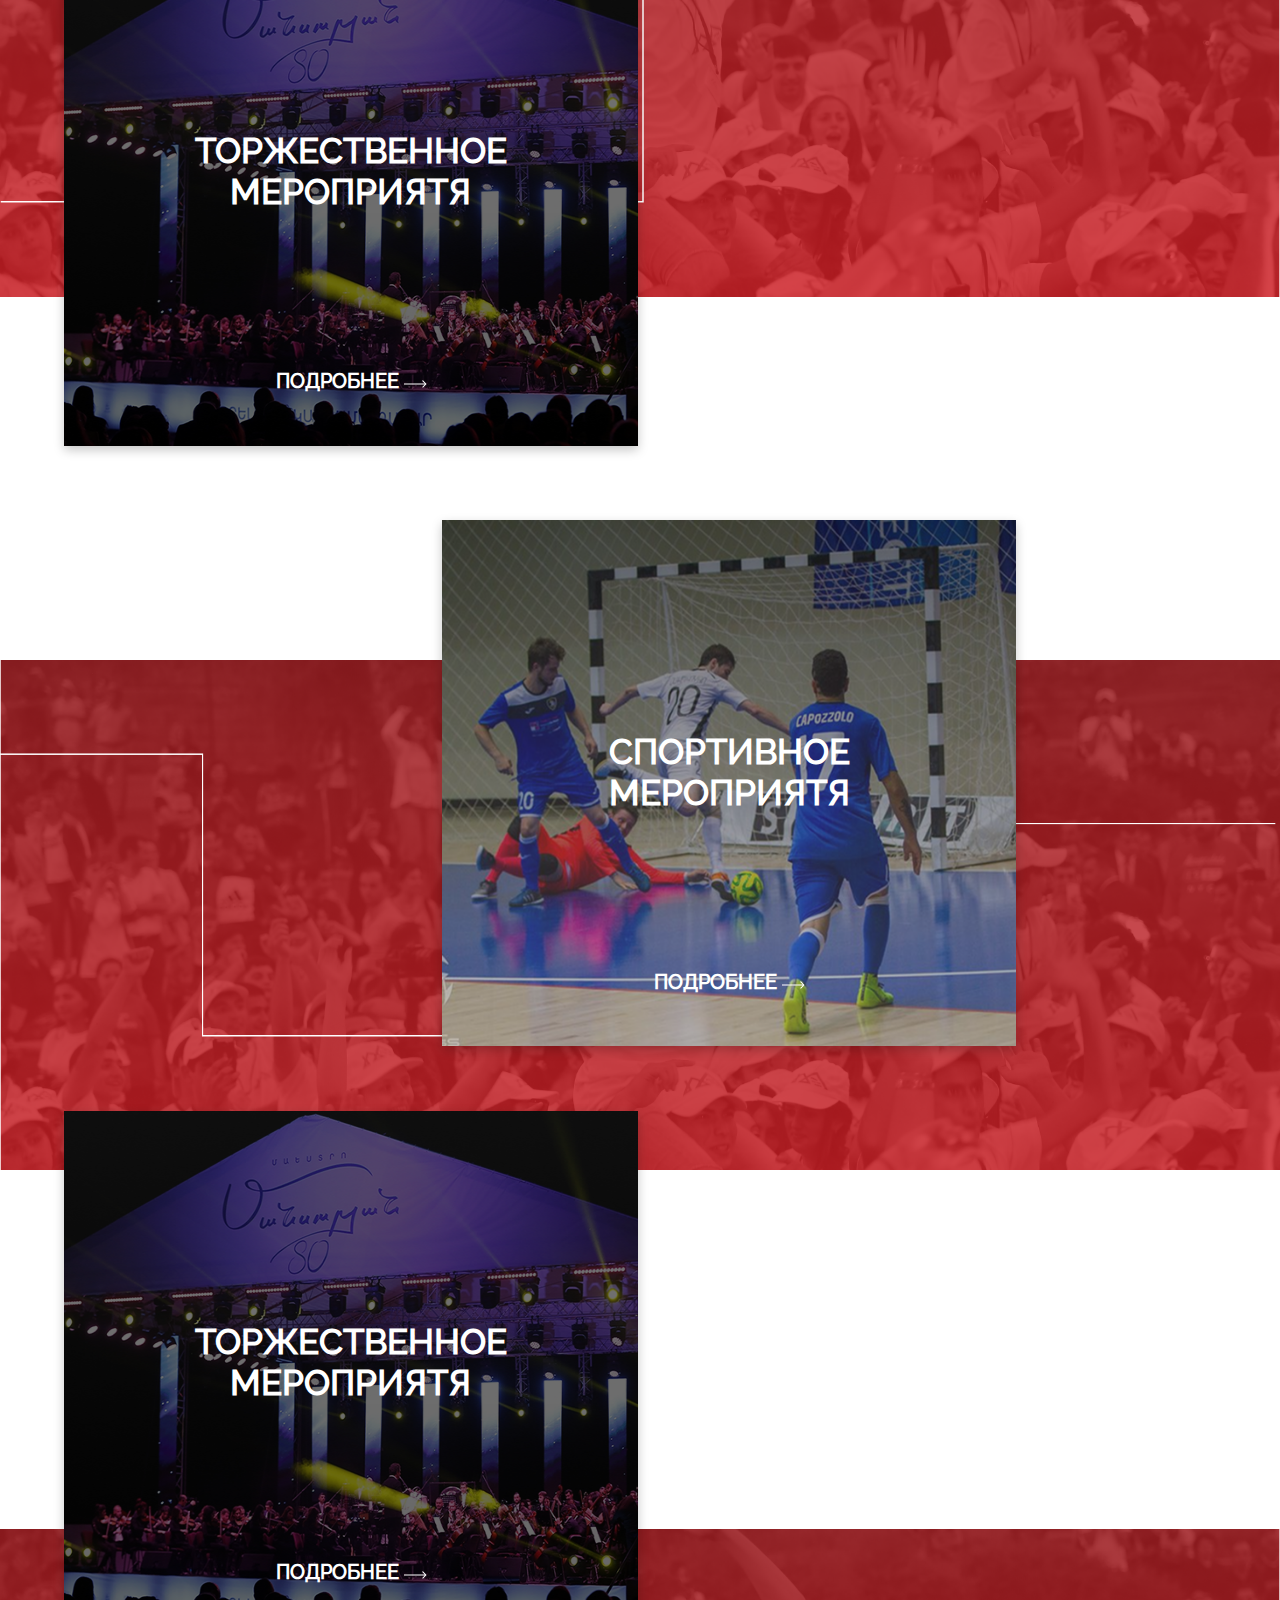
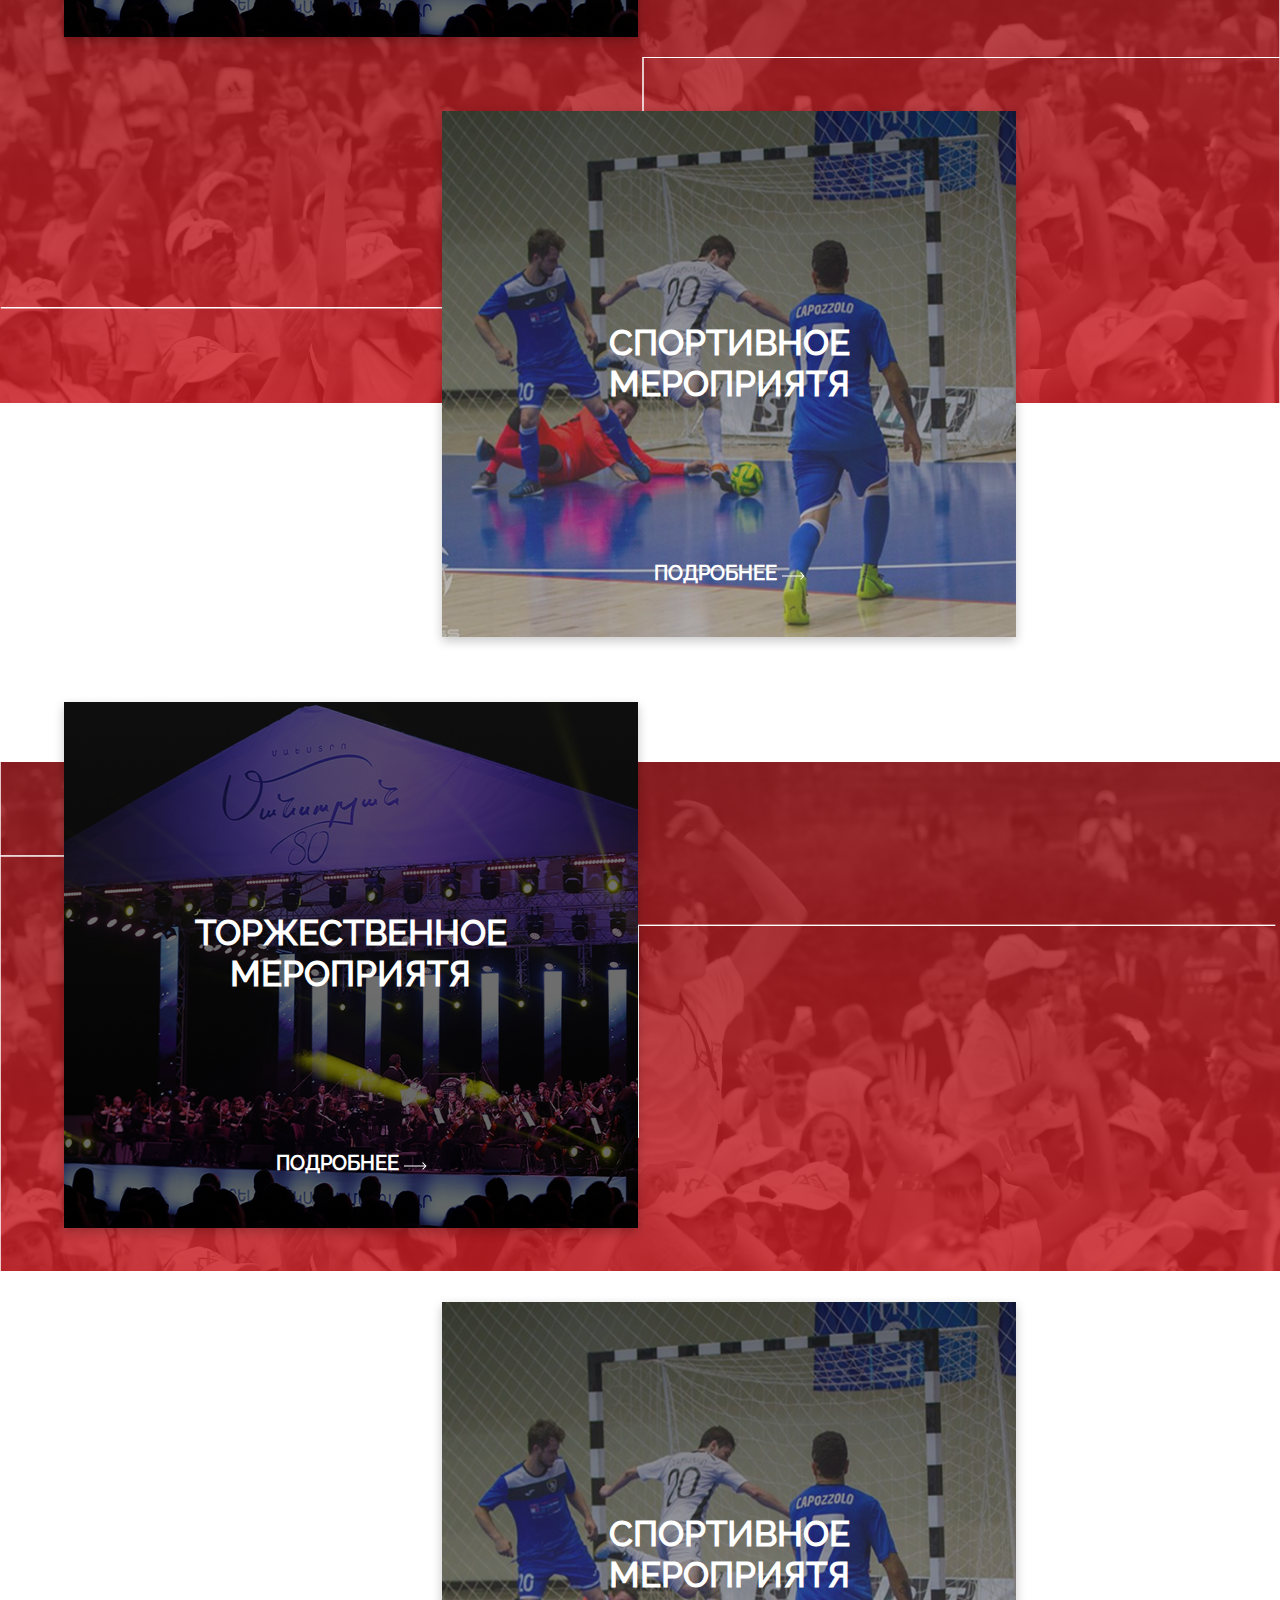
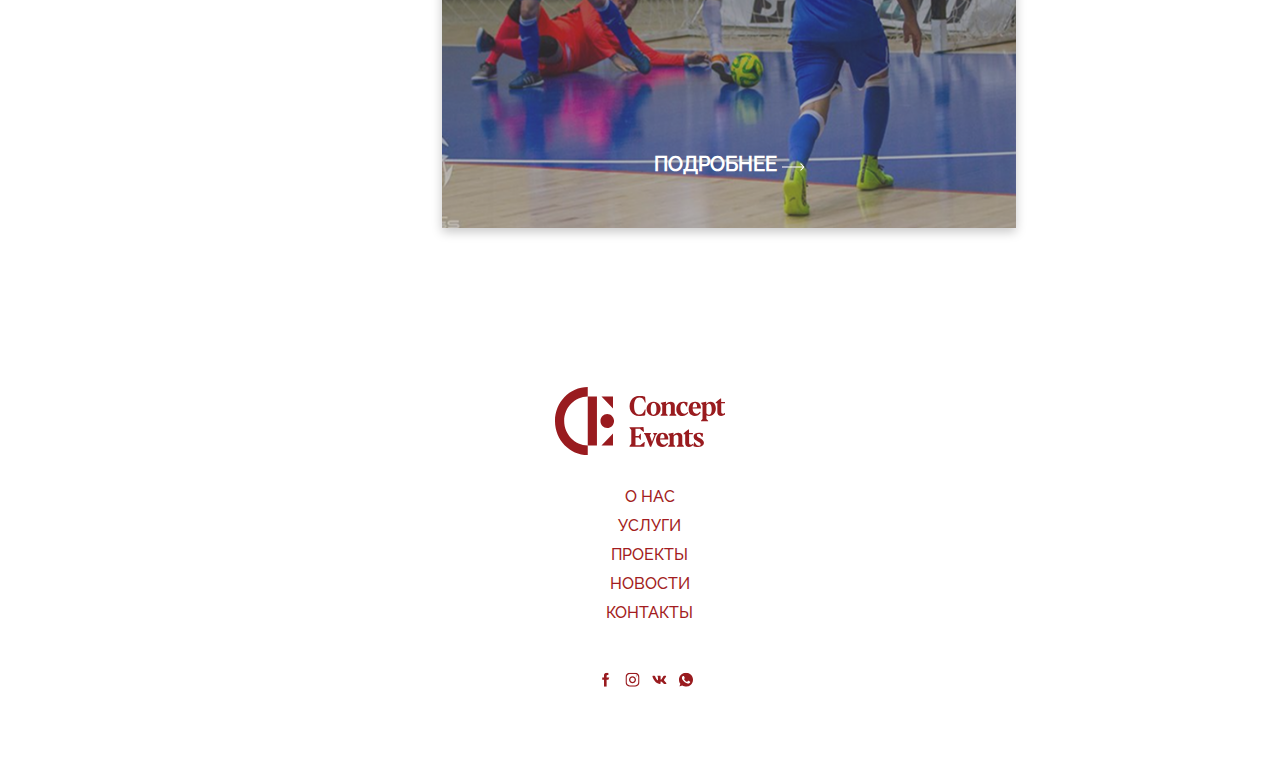
<file: pages/services/services.html>
<!DOCTYPE html>
<html lang="en">
  <head>
    <meta charset="UTF-8" />
    <meta name="viewport" content="width=device-width, initial-scale=1.0" />
    <title>Document</title>
    <link rel="stylesheet" href="./style.css" />
  </head>
  <body class="body">
    <!-- ------------------------ HEADER -->
    <div class="body_background"></div>
    <header class="header">
      <div class="header_container">
        <a href="../../index.html" class="header-logo_container">
          <div class="header-logo"></div>
          <div class="header-title"></div>
        </a>
        <nav class="header-nav"></nav>
      </div>
    </header>
    <!-- ------------------------ -->
    <div class="page">
      <div class="decoration_container">
        <div class="vector_container">
          <img src="../../assets/images/decorations/vector_3.svg" alt="" />
        </div>
        <div class="background_container">
          <img
            class="background_img_1"
            src="../../assets/images/decorations/background_001.png"
            alt=""
          />
          <img
            class="background_img_1"
            src="../../assets/images/decorations/background_002.png"
            alt=""
          />
          <img
            class="background_img_1 background_by_size"
            src="../../assets/images/decorations/background_001.png"
            alt=""
          />
          <img
            class="background_img_1 background_by_size"
            src="../../assets/images/decorations/background_002.png"
            alt=""
          />
          <img
            class="background_img_1 background_by_size"
            src="../../assets/images/decorations/background_001.png"
            alt=""
          />
          <img
            class="background_img_1 background_by_size background_by_size_last"
            src="../../assets/images/decorations/background_002.png"
            alt=""
          />
        </div>
      </div>
      <main class="main_container">
        <div class="title_container">
          <p class="title">НАШИ УСЛУГИ</p>
        </div>
        <div class="content_container">
          <div class="row">
            <div class="content_block">
              <div>
                <img
                  class="img"
                  src="../../assets/images/page_content/services_001.png"
                  alt=""
                />
                <p class="img_label">ТОРЖЕСТВЕННОЕ МЕРОПРИЯТЯ</p>
                <a href="../service/service.html"
                  >ПОДРОБНЕЕ
                  <img
                    src="../../assets/images/decorations/arrow-white.svg"
                    alt=""
                /></a>
              </div>
            </div>

            <div class="content_block item_2">
              <div>
                <img
                  class="img img_2"
                  src="../../assets/images/page_content/services_002.png"
                  alt=""
                />
                <p class="img_label">СПОРТИВНОЕ МЕРОПРИЯТЯ</p>
                <a href="../service/service.html"
                  >ПОДРОБНЕЕ
                  <img
                    src="../../assets/images/decorations/arrow-white.svg"
                    alt=""
                /></a>
              </div>
            </div>
          </div>

          <div  class="row">
            <div class="content_block">
              <div>
                <img
                  class="img"
                  src="../../assets/images/page_content/services_001.png"
                  alt=""
                />
                <p class="img_label">ТОРЖЕСТВЕННОЕ МЕРОПРИЯТЯ</p>
                <a href="../service/service.html"
                  >ПОДРОБНЕЕ
                  <img
                    src="../../assets/images/decorations/arrow-white.svg"
                    alt=""
                /></a>
              </div>
            </div>

            <div class="content_block item_2">
              <div>
                <img
                  class="img img_2"
                  src="../../assets/images/page_content/services_002.png"
                  alt=""
                />
                <p class="img_label">СПОРТИВНОЕ МЕРОПРИЯТЯ</p>
                <a href="../service/service.html"
                  >ПОДРОБНЕЕ
                  <img
                    src="../../assets/images/decorations/arrow-white.svg"
                    alt=""
                /></a>
              </div>
            </div>
          </div>

          <div  class="row">
            <div class="content_block">
              <div>
                <img
                  class="img"
                  src="../../assets/images/page_content/services_001.png"
                  alt=""
                />
                <p class="img_label">ТОРЖЕСТВЕННОЕ МЕРОПРИЯТЯ</p>
                <a href="../service/service.html"
                  >ПОДРОБНЕЕ
                  <img
                    src="../../assets/images/decorations/arrow-white.svg"
                    alt=""
                /></a>
              </div>
            </div>

            <div class="content_block item_2">
              <div>
                <img
                  class="img img_2"
                  src="../../assets/images/page_content/services_002.png"
                  alt=""
                />
                <p class="img_label">СПОРТИВНОЕ МЕРОПРИЯТЯ</p>
                <a href="../service/service.html"
                  >ПОДРОБНЕЕ
                  <img
                    src="../../assets/images/decorations/arrow-white.svg"
                    alt=""
                /></a>
              </div>
            </div>
          </div>

          <div  class="row">
            <div class="content_block">
              <div>
                <img
                  class="img"
                  src="../../assets/images/page_content/services_001.png"
                  alt=""
                />
                <p class="img_label">ТОРЖЕСТВЕННОЕ МЕРОПРИЯТЯ</p>
                <a href="../service/service.html"
                  >ПОДРОБНЕЕ
                  <img
                    src="../../assets/images/decorations/arrow-white.svg"
                    alt=""
                /></a>
              </div>
            </div>

            <div class="content_block item_2">
              <div>
                <img
                  class="img img_2"
                  src="../../assets/images/page_content/services_002.png"
                  alt=""
                />
                <p class="img_label">СПОРТИВНОЕ МЕРОПРИЯТЯ</p>
                <a href="../service/service.html"
                  >ПОДРОБНЕЕ
                  <img
                    src="../../assets/images/decorations/arrow-white.svg"
                    alt=""
                /></a>
              </div>
            </div>
          </div>
        </div>
      </main>
    </div>
    <!-- ------------------------ FOOTER -->
    <footer class="footer">
      <div class="footer_container">
      <a href="../../index.html" class="footer-logo_container">
        <div class="footer-logo"></div>
        <div class="footer-title"></div>
      </a>
      <nav class="footer-nav"></nav>
      <div class="footer-socials_nav"></div>
      </div>
    </footer>
    <!-- ------------------------ -->
    <script src="./script.js"></script>
  </body>
</html>
</file>
<file: style.css>
@import url("../../assets/styles/color.css");
@import url("../../assets/styles/text.css");

* {
  margin: 0;
  padding: 0;
  font-family: var(--font-family);
  color: var(--text-color);
}

.body {
  width: 100%;
  display: flex;
  flex-direction: column;
}

/* -----------------------------------HEADER */
.header {
  width: 100%;
  height: 192px;
  display: flex;
  flex-direction: row;
  align-items: center;
  justify-content: space-around;
  margin: 0;
  padding: 0;
  box-sizing: border-box;
  position: relative;
  z-index: 1000;
}

.header_container {
  width: 61.25%;
  display: flex;
  flex-direction: row;
  align-items: center;
  justify-content: space-between;
}

.header-logo_container {
  width: 170px;
  height: 50px;
  display: flex;
  flex-direction: row;
  align-items: center;
  justify-content: space-between;
}

.header-logo {
  width: 59.27552795410156px;
  height: 58px;
  background-image: url(../../assets/images/Logo.png);
  background-repeat: no-repeat;
}

.header-title {
  width: 96.45825958251953px;
  height: 42.69211196899414px;
  background-image: url(../../assets/images/Title.png);
  background-repeat: no-repeat;
}

.header-nav {
  width: 410px;
  height: 14px;

  display: flex;
  flex-direction: row;
  justify-content: space-between;
  padding-top: 31px;
  padding-bottom: 13px;
}

.header-nav a {
  font-size: var(--header-text-size);
  font-weight: var(--header-font-weight);
  font-family: var(--font-family);
  text-decoration: none;
  color: var(--second-text-color);
}

/* -----------------------------------HEADER */

/* -----------------------------------FOOTER */
.footer {
  width: 100%;
  display: flex;
  flex-direction: row;
  align-items: center;
  justify-content: space-around;
  padding-top: 60px;
  padding-bottom: 67px;
  position: relative;
  z-index: 1100;
}

.footer_container {
  width: 61.25%;
  display: flex;
  flex-direction: row;
  align-items: center;
  justify-content: space-between;
}

.footer-logo_container {
  width: 170px;
  height: 50px;
  display: flex;
  flex-direction: row;
  align-items: center;
  justify-content: space-between;
}

.footer-logo {
  width: 59.27552795410156px;
  height: 68px;
  background-image: url(../../assets/images/Logo/Logo.svg);
  background-repeat: no-repeat;
}

.footer-title {
  width: 96.45825958251953px;
  height: 51.05282211303711px;
  background-image: url(../../assets/images/Logo/Title.svg);
  background-repeat: no-repeat;
}

.footer-nav {
  height: 14px;
  display: flex;
  flex-direction: row;
  justify-content: space-between;
}

.footer-nav a {
  font-size: var(--header-text-size);
  font-weight: var(--header-font-weight);
  font-family: var(--font-family);
  color: var(--third-text-color);
  text-decoration: none;
}

.footer-nav_button {
  margin-left: 20px;
}

.footer-socials_logo {
  display: inline-block;
  width: 15px;
  height: 15px;
  background-size: contain;
  background-position: center;
  background-repeat: no-repeat;
  margin-left: 12px;
}

@media only screen and (max-width: 1300px) {
  .footer {
    width: 100%;
    display: grid;
    grid-template-columns: auto;
    justify-items: center;
    row-gap: 50px;
  }

  .footer_container{
    width: 100%;
    display: grid;
    grid-template-columns: auto;
    justify-items: center;
    row-gap: 50px;
  }

  .footer-logo_container {
    width: auto;
    display: grid;
    grid-template-columns: auto auto;
    column-gap: 14.27px;
  }

  .footer-nav {
    height: auto;
    display: grid;
    grid-template-columns: auto;
    justify-items: center;
    row-gap: 10px;
  }
}
/* -----------------------------------FOOTER */

.block {
  width: 100%;
}

.block_1__decoration_container {
  width: 100%;
  margin-top: -192px;
  position: absolute;
  z-index: 10;
}

.block_1__background {
  height: 891px;
  background: url(./assets/images/decorations/laning_001.png);
  background-size: contain;
}

.block_1__content {
  position: relative;
  z-index: 1000;
  display: flex;
  flex-direction: column;
  align-items: center;
}

.block_1__text_container {
  width: 61%;
}

.block_1__title {
  width: 70%;
}

.block_1__title p {
  font-size: var(--title-text-size);
  font-weight: var(--title-font-weight);
  color: var(--second-text-color);
}

.block_1__text {
  margin-top: 10px;
  width: 55%;
  line-height: 18.78px;
}

.block_1__text p {
  font-size: var(--text-size);
  font-weight: var(--regular-font-weight);
  color: var(--second-text-color);
}

.block_1__contact-us_container {
  width: 100%;
  height: 20px;
  margin-top: 200px;
  display: grid;
  grid-template-columns: 50% 50%;
}

.block_1__contact-us_block {
  width: 100%;
  display: flex;
  justify-content: space-between;
  border-style: solid;
  border-width: 0 0 2px 0;
  border-color: var(--second-text-color);
}

.block_1__contact-us_block p {
  font-size: var(--text-size);
  font-weight: var(--regular-font-weight);
  color: var(--second-text-color);
}

.block_1__socials_logo {
  display: inline-block;
  width: 15px;
  height: 15px;
  background-size: contain;
  background-position: center;
  background-repeat: no-repeat;
  margin-left: 12px;
}

.block_2 {
  margin-top: 180px;
}

.block_2__decoration {
  position: absolute;
  z-index: 11;
  width: 100%;
  display: flex;
  justify-content: center;
}

.block_2__content {
  position: relative;
  z-index: 1000;
  display: flex;
  justify-content: center;
  flex-direction: column;
  align-items: center;
  margin-top: 129px;
}

.block_2__content_block {
  position: sticky;
  z-index: 1000;
  display: flex;
  flex-direction: row;
  width: 71.875%;
  font-family: var(--font-family);
  margin-top: 190px;
}

.block_2__left-text {
  justify-content: end;
}

.block_2__right-text {
  justify-content: start;
}

.block_2__text_container {
  margin-left: 40px;
}

.block_2__text_container p {
  margin-top: 10px;
  font-size: var(--regular-text-size);
  font-weight: var(--regular-font-weight);
  line-height: 18.78px;
  max-width: 460px;
  margin-right: 40px;
}

.block_2__title p {
  font-size: var(--title-text-size);
  font-weight: var(--title-font-weight);
  margin-bottom: 22px;
}

.block_2__img_container {
  box-shadow: 0 4px 10px 0 #00000038;
}

.block_2__text_container a {
  width: 100%;
  display: block;
}

.block_2__contact-us_container {
  position: sticky;
  margin: 0;
  padding: 0;
  z-index: 1000;
  display: flex;
  justify-content: end;
}

.block_2__contact-us_button {
  width: 100%;
  text-decoration: none;
  color: var(--third-text-color);
  border-style: solid;
  border-width: 0 0 2px 0;
  display: flex;
  flex-direction: row;
  margin-top: 45px;
}

.block_2__contact-us_text {
  font-weight: 900px;
  inline-size: 23.48px;
  font-size: 20px;
  width: auto;
}

.block_2__contact-us_arrow {
  width: 22px;
  height: auto;
  background: url(../../assets/images/decorations/arrow.svg);
  background-repeat: no-repeat;
  background-position: center;
  margin-left: 5px;
}

.block_3 {
  margin-top: 285px;
  display: flex;
  flex-direction: column;
  align-items: center;
}

.block_3__decoration_container {
  width: 100%;
  margin-top: -192px;
  position: absolute;
  z-index: 10;
}

.block_3__background {
  height: 616px;
  background: url(./assets/images/decorations/landing_background_001.png);
  background-size: contain;
}

.block_3__content_container {
  position: relative;
  z-index: 1000;
  width: 71.875%;
  display: flex;
  flex-direction: column;
  align-items: center;
  margin-top: -110px;
}

.block_3__header_container {
  width: 75%;
  display: flex;
  justify-content: space-between;
  font-weight: var(--title-font-weight);
}

.block_3__title p {
  font-size: var(--title-text-size);
  color: var(--second-text-color);
}

.block_3__for-more {
  display: flex;
  flex-direction: column;
  justify-content: center;
}

.block_3__for-more p {
  font-size: var(--title-text-size);
  color: var(--second-text-color);
  font-size: var(--header-text-size);
}

.block_3__for-more div {
  width: 167px;
  height: 7px;
  background: url(./assets/images/decorations/arrow_right_167_Wpx.svg);
  background-repeat: no-repeat;
}

.block_3__content_body {
  width: 100%;
  display: flex;
  flex-direction: row;
  justify-content: space-between;
}

.block_3__content_arrows {
  width: 66px;
  display: flex;
  flex-direction: column;
  align-items: flex-end;
  justify-content: center;
}

.block_3__content_arrows-left {
  justify-content: space-between;
}

.block_3__content_circle_block {
  display: flex;
  flex-direction: column;
}
.block_3__content_circle {
  background-color: #ffffff50;
  width: 9px;
  height: 9px;
  margin: 3px;
  border-radius: 50%;
  cursor: pointer;
}

.block_3__content_circle_active {
  background-color: #ffffff;
}

.block_3__content_arrow {
  cursor: pointer;
  background-repeat: no-repeat;
  width: 65px;
  height: 10px;
  cursor: pointer;
}

.block_3__content_arrow-left {
  background-image: url(./assets/images/decorations/arrow_left_65px_W.svg);
}
.block_3__content_arrow-right {
  background-image: url(./assets/images/decorations/arrow_right_65px_W.svg);
}

.block_3__content_block img {
  width: 574px;
  height: 526px;
}

.block_4__decoration_container{
  position: absolute;
width: 100%;
z-index: 10;
}

.block_4__vektor_container {
  width: 100%;
  display: flex;
  flex-direction: column;
  align-items: center;
  position: absolute;
  top: -56.5px;
  left: -3px;
}

.block_4__content{
  width: 100%;
  display: flex;
  flex-direction: column;
  align-items: center;
  position: relative;
  z-index: 1000;
  margin-top: 92px;
}

.block_4__title{
  width: 61.25%;
  font-weight: 900;
  font-size: 50px;
  line-height: 58.7px;
}

.block_4__logos_container{
  width: 61.25%;
  margin-top: 40px;
  display: grid;
  grid-template-columns: 1fr 1fr 1fr 1fr 1fr 1fr;
}

.logo_item_15{
  grid-column: 3 / span 2;
}
</file>
<file: modules/footer/style.css>
@import url("../../assets/styles/color.css");
@import url("../../assets/styles/text.css");

* {
  margin: 0;
  padding: 0;
  box-sizing: border-box;
  text-decoration: none;
  color: var(--third-text-color);
}

.footer {
  width: 100%;
  display: flex;
  flex-direction: row;
  align-items: center;
  justify-content: space-around;
  padding-top: 60px;
  padding-bottom: 67px;
}

.footer-logo_container {
  width: 170px;
  height: 50px;
  display: flex;
  flex-direction: row;
  align-items: center;
  justify-content: space-between;
}

.footer-logo {
  width: 59.27552795410156px;
  height: 68px;
  background-image: url(../../assets/images/Logo/Logo.svg);
  background-repeat: no-repeat;
}

.footer-title {
  width: 96.45825958251953px;
  height: 51.05282211303711px;
  background-image: url(../../assets/images/Logo/Title.svg);
  background-repeat: no-repeat;
}

.footer-nav {
  height: 14px;
  font-size: var(--header-text-size);
  font-weight: var(--header-font-weight);
  font-family: var(--font-family);
  display: flex;
  flex-direction: row;
  justify-content: space-between;
}

.footer-nav_button {
  margin-left: 20px;
}

.footer-socials_logo {
  display: inline-block;
  width: 15px;
  height: 15px;
  background-size: contain;
  background-position: center;
  background-repeat: no-repeat;
  margin-left: 12px;
}

@media only screen and (max-width: 1000px) {
  .footer {
    width: 100%;
    display: grid;
    grid-template-columns: auto;
    justify-items: center;
    row-gap: 50px;
  }

  .footer-logo_container {
    width: auto;
    display: grid;
    grid-template-columns: auto auto;
    column-gap: 14.27px;
  }

  .footer-nav {
    height: auto;
    display: grid;
    grid-template-columns: auto;
    justify-items: center;
    row-gap: 10px;
  }
}
</file>
<file: modules/header/style.css>
@import url("../../assets/styles/color.css");
@import url("../../assets/styles/text.css");

* {
  margin: 0;
  padding: 0;
  box-sizing: border-box;
  text-decoration: none;
  color: var(--second-text-color);
  font-family: var(--font-family);
}

.header {
  width: 100%;
  height: 192px;
  background: var(--linear-gradient-color);
  display: flex;
  flex-direction: row;
  align-items: center;
  justify-content: space-around;
  margin: 0;
  padding: 0;
  box-sizing: border-box;
}

.header_container {
  width: 61.25%;
  display: flex;
  flex-direction: row;
  align-items: center;
  justify-content: space-between;
}

.header-logo_container {
  width: 170px;
  height: 50px;
  display: flex;
  flex-direction: row;
  align-items: center;
  justify-content: space-between;
}

.header-logo {
  width: 59.27552795410156px;
  height: 58px;
  background-image: url(../../assets/images/Logo.png);
  background-repeat: no-repeat;
}

.header-title {
  width: 96.45825958251953px;
  height: 42.69211196899414px;
  background-image: url(../../assets/images/Title.png);
  background-repeat: no-repeat;
}

.header-nav {
  width: 410px;
  height: 14px;

  display: flex;
  flex-direction: row;
  justify-content: space-between;
  padding-top: 31px;
  padding-bottom: 13px;
}

.header-nav a {
  font-size: var(--header-text-size);
  font-weight: var(--header-font-weight);
  font-family: var(--font-family);
  text-decoration: none;
  color: var(--second-text-color);
}

@media only screen and (max-width: 1000px) {
  .header_container{
    width: 90%;
    justify-content: space-between;
  }

  .header-nav{
    width: auto;
    height: auto;
    display: flex;
    flex-direction: column;
  }

  .header-nav a{
    width: 100px;
    background-color: rgba(255, 255, 255, 0.5);
    position: relative;
    z-index: 100;
    right: 0;
    padding: 3px;
    padding-left: 10px;
    padding-right: 10px;
    color: var(--text-color);
    border-radius: 5px;
  }

  .header-nav a:hover{
    background-color: var(--secondary-color);
    color: var(--second-text-color);
  }

  .header-nav i {
    width: 24px;
    height: 24px;
    background: url(../../assets/images/icons/menu.svg);
  }

  .body_background div{
    width: 100%;
    height: 100%;
    position: fixed;
    background-color: rgba(128, 128, 128, 0.5);
  }
}
</file>
<file: pages/about-us/style.css>
@import url("../../assets/styles/color.css");
@import url("../../assets/styles/text.css");

* {
  margin: 0;
  padding: 0;
  font-family: var(--font-family);
  /* box-sizing: border-box; */
}

/* -----------------------------------HEADER */

.header {
  width: 100%;
  height: 192px;
  background: var(--linear-gradient-color);
  display: flex;
  flex-direction: row;
  align-items: center;
  justify-content: space-around;
  margin: 0;
  padding: 0;
  box-sizing: border-box;
}

.header_container {
  width: 61.25%;
  display: flex;
  flex-direction: row;
  align-items: center;
  justify-content: space-between;
}

.header-logo_container {
  width: 170px;
  height: 50px;
  display: flex;
  flex-direction: row;
  align-items: center;
  justify-content: space-between;
}

.header-logo {
  width: 59.27552795410156px;
  height: 58px;
  background-image: url(../../assets/images/Logo.png);
  background-repeat: no-repeat;
}

.header-title {
  width: 96.45825958251953px;
  height: 42.69211196899414px;
  background-image: url(../../assets/images/Title.png);
  background-repeat: no-repeat;
}

.header-nav {
  width: 410px;
  height: 14px;

  display: flex;
  flex-direction: row;
  justify-content: space-between;
  padding-top: 31px;
  padding-bottom: 13px;
}

.header-nav a {
  font-size: var(--header-text-size);
  font-weight: var(--header-font-weight);
  font-family: var(--font-family);
  text-decoration: none;
  color: var(--second-text-color);
}

@media only screen and (max-width: 1024px) {
  .header_container {
    width: 90%;
    justify-content: space-between;
  }

  .header-nav {
    width: auto;
    height: auto;
    display: flex;
    flex-direction: column;
  }

  .header-nav a {
    width: 100px;
    background-color: rgba(255, 255, 255, 0.5);
    position: relative;
    z-index: 1200;
    right: 0;
    padding: 3px;
    padding-left: 10px;
    padding-right: 10px;
    color: var(--text-color);
    border-radius: 5px;
  }

  .header-nav a:hover {
    background-color: var(--secondary-color);
    color: var(--second-text-color);
  }

  .header-nav i {
    width: 24px;
    height: 24px;
    background: url(../../assets/images/icons/menu.svg);
  }

  .body_background div {
    width: 100%;
    height: 100%;
    position: fixed;
    background-color: rgba(128, 128, 128, 0.5);
    z-index: 1100;
  }
}

/* -----------------------------------HEADER */

/* -----------------------------------FOOTER */
.footer {
  width: 100%;
  display: flex;
  flex-direction: row;
  align-items: center;
  justify-content: space-around;
  padding-top: 60px;
  padding-bottom: 67px;
  position: relative;
  z-index: 1100;
}

.footer_container {
  width: 61.25%;
  display: flex;
  flex-direction: row;
  align-items: center;
  justify-content: space-between;
}

.footer-logo_container {
  width: 170px;
  height: 50px;
  display: flex;
  flex-direction: row;
  align-items: center;
  justify-content: space-between;
}

.footer-logo {
  width: 59.27552795410156px;
  height: 68px;
  background-image: url(../../assets/images/Logo/Logo.svg);
  background-repeat: no-repeat;
}

.footer-title {
  width: 96.45825958251953px;
  height: 51.05282211303711px;
  background-image: url(../../assets/images/Logo/Title.svg);
  background-repeat: no-repeat;
}

.footer-nav {
  height: 14px;
  display: flex;
  flex-direction: row;
  justify-content: space-between;
}

.footer-nav a {
  font-size: var(--header-text-size);
  font-weight: var(--header-font-weight);
  font-family: var(--font-family);
  color: var(--third-text-color);
  text-decoration: none;
}

.footer-nav_button {
  margin-left: 20px;
}

.footer-socials_logo {
  display: inline-block;
  width: 15px;
  height: 15px;
  background-size: contain;
  background-position: center;
  background-repeat: no-repeat;
  margin-left: 12px;
}

@media only screen and (max-width: 1300px) {
  .footer {
    width: 100%;
    display: grid;
    grid-template-columns: auto;
    justify-items: center;
    row-gap: 50px;
  }

  .footer_container{
    width: 100%;
    display: grid;
    grid-template-columns: auto;
    justify-items: center;
    row-gap: 50px;
  }

  .footer-logo_container {
    width: auto;
    display: grid;
    grid-template-columns: auto auto;
    column-gap: 14.27px;
  }

  .footer-nav {
    height: auto;
    display: grid;
    grid-template-columns: auto;
    justify-items: center;
    row-gap: 10px;
  }
}
/* -----------------------------------FOOTER */

.test {
  margin: 0;
  padding: 0;
}

#header_container {
  width: 100px;
  height: 100px;
  background-color: red;
}

body {
  width: 100%;
  margin: 0;
  padding: 0;
}

.decoration_container {
  width: 100%;
  display: flex;
  flex-direction: column;
  align-items: center;
  position: absolute;
  z-index: 10;
}

.vec_1 {
  background: url(../../assets/images/decorations/vector.svg);
}
.vec_2 {
  margin-top: 165px;
  background: url(../../assets/images/decorations/vector_2.svg);
}

.vector {
  width: 75%;
  height: 1127px;
  display: flex;
  background-size: contain;
  background-repeat: no-repeat;
}

.main_container {
  width: 100%;
  display: flex;
  justify-content: center;
}

.content_container {
  width: 78%;
}

.content_container > .content_block {
  margin-top: 140px;
}

.content_container > .content_block ~ .content_block {
  margin-top: 0;
}

.content_block {
  position: sticky;
  z-index: 1000;
  padding-bottom: 85px;
  display: flex;
  flex-direction: row;
  width: 100%;
}

.text_container_1 {
  max-width: 460px;
}

.text_container_2 {
  max-width: 570px;
  padding-bottom: 100px;
}

.title {
  font-size: var(--title-text-size);
  font-weight: var(--title-font-weight);
  margin-bottom: 12px;
}

.text {
  margin-top: 10px;
  font-size: var(--regular-text-size);
  font-weight: var(--regular-font-weight);
}

.left-text-image {
  justify-content: center;
}

.right-text-image {
  align-items: center;
}

.only-text {
  justify-content: center;
  margin-bottom: -45px;
}

.only-text-block {
  width: 80%;
}

.only-text-block > p {
  margin-top: 0;
  margin-bottom: 10px;
}

.img_container {
  margin: 0;
  padding: 0;
}

.img_container img {
  box-shadow: 0 4px 10px 0 #00000038;
}

.img_1 {
  margin-left: 40px;
  width: 774px;
  height: 628px;
}

.img_2 {
  width: 774px;
  height: 436px;
  object-fit: cover;
}

.img_3 {
  width: 686px;
  height: 574px;
  object-fit: cover;
}

.left_img {
  margin-right: 40px;
}

.contact-us_containet {
  position: sticky;
  margin: 0;
  padding: 0;
  z-index: 1000;
  display: flex;
  justify-content: end;
}

.contact-us_button {
  text-decoration: none;
  padding-right: 598px;
  margin-bottom: 100px;
  color: var(--third-text-color);
  border-style: solid;
  border-width: 0 0 2px 0;
  display: flex;
  flex-direction: row;
}

.contact-us_arrow {
  width: 22px;
  height: auto;
  background: url(../../assets/images/decorations/arrow.svg);
  background-repeat: no-repeat;
  background-position: center;
  margin-left: 5px;
}

@media only screen and (max-width: 1440px) {
  .decoration_container {
    display: none;
  }

  .content_container {
    width: 90%;
    align-items: center;
    justify-content: center;
  }

  .content_block {
    display: grid;
    grid-template-columns: auto;
    justify-items: center;
  }

  .img_1, .img_2, .img_3{
    max-width: 100%;
    width: auto;
    height: auto;
    margin: 0;
    padding: 0;
    position: relative;
    z-index: 100;
  }

  .img_2{
    max-height: 436px;
    width: 100%;
    vertical-align: middle;
  }

  .text_container_1 {
    max-width: 100%;
    display: flex;
    flex-direction: column;
    align-items: center;
    margin-bottom: 50px;
  }

  .text_container_1 p {
    width: 90%;
  }

  .text_container_2 {
    max-width: 100%;
    padding-bottom: 100px;
    display: flex;
    flex-direction: column;
    align-items: center;
  }

  .text_container_2 p {
    width: 90%;
  }

  .right-text-image{
    display: flex;
    flex-direction: column-reverse;
  }

  .contact-us_containet{
    width: 100%;
  }

  .contact-us_button{
    padding: 0;
    margin: 0;
    width: 50%;
  }
}
</file>
<file: pages/news-page/style.css>
@import url("../../assets/styles/color.css");
@import url("../../assets/styles/text.css");

* {
  margin: 0;
  padding: 0;
  font-family: var(--font-family);
  color: var(--text-color);
}

.body {
  width: 100%;
  display: flex;
  flex-direction: column;
}

/* -----------------------------------HEADER */

.header {
  width: 100%;
  height: 192px;
  background: var(--linear-gradient-color);
  display: flex;
  flex-direction: row;
  align-items: center;
  justify-content: space-around;
  margin: 0;
  padding: 0;
  box-sizing: border-box;
}

.header_container {
  width: 61.25%;
  display: flex;
  flex-direction: row;
  align-items: center;
  justify-content: space-between;
}

.header-logo_container {
  width: 170px;
  height: 50px;
  display: flex;
  flex-direction: row;
  align-items: center;
  justify-content: space-between;
}

.header-logo {
  width: 59.27552795410156px;
  height: 58px;
  background-image: url(../../assets/images/Logo.png);
  background-repeat: no-repeat;
}

.header-title {
  width: 96.45825958251953px;
  height: 42.69211196899414px;
  background-image: url(../../assets/images/Title.png);
  background-repeat: no-repeat;
}

.header-nav {
  width: 410px;
  height: 14px;

  display: flex;
  flex-direction: row;
  justify-content: space-between;
  padding-top: 31px;
  padding-bottom: 13px;
}

.header-nav a {
  font-size: var(--header-text-size);
  font-weight: var(--header-font-weight);
  font-family: var(--font-family);
  text-decoration: none;
  color: var(--second-text-color);
}

@media only screen and (max-width: 1024px) {
  .header_container {
    width: 90%;
    justify-content: space-between;
  }

  .header-nav {
    width: auto;
    height: auto;
    display: flex;
    flex-direction: column;
  }

  .header-nav a {
    width: 100px;
    background-color: rgba(255, 255, 255, 0.5);
    position: relative;
    z-index: 1200;
    right: 0;
    padding: 3px;
    padding-left: 10px;
    padding-right: 10px;
    color: var(--text-color);
    border-radius: 5px;
  }

  .header-nav a:hover {
    background-color: var(--secondary-color);
    color: var(--second-text-color);
  }

  .header-nav i {
    width: 24px;
    height: 24px;
    background: url(../../assets/images/icons/menu.svg);
  }

  .body_background div {
    width: 100%;
    height: 100%;
    position: fixed;
    background-color: rgba(128, 128, 128, 0.5);
    z-index: 1100;
  }
}

/* -----------------------------------HEADER */

/* -----------------------------------FOOTER */
.footer {
  width: 100%;
  display: flex;
  flex-direction: row;
  align-items: center;
  justify-content: space-around;
  padding-top: 60px;
  padding-bottom: 67px;
  position: relative;
  z-index: 1100;
}

.footer_container {
  width: 61.25%;
  display: flex;
  flex-direction: row;
  align-items: center;
  justify-content: space-between;
}

.footer-logo_container {
  width: 170px;
  height: 50px;
  display: flex;
  flex-direction: row;
  align-items: center;
  justify-content: space-between;
}

.footer-logo {
  width: 59.27552795410156px;
  height: 68px;
  background-image: url(../../assets/images/Logo/Logo.svg);
  background-repeat: no-repeat;
}

.footer-title {
  width: 96.45825958251953px;
  height: 51.05282211303711px;
  background-image: url(../../assets/images/Logo/Title.svg);
  background-repeat: no-repeat;
}

.footer-nav {
  height: 14px;
  display: flex;
  flex-direction: row;
  justify-content: space-between;
}

.footer-nav a {
  font-size: var(--header-text-size);
  font-weight: var(--header-font-weight);
  font-family: var(--font-family);
  color: var(--third-text-color);
  text-decoration: none;
}

.footer-nav_button {
  margin-left: 20px;
}

.footer-socials_logo {
  display: inline-block;
  width: 15px;
  height: 15px;
  background-size: contain;
  background-position: center;
  background-repeat: no-repeat;
  margin-left: 12px;
}

@media only screen and (max-width: 1300px) {
  .footer {
    width: 100%;
    display: grid;
    grid-template-columns: auto;
    justify-items: center;
    row-gap: 50px;
  }

  .footer_container{
    width: 100%;
    display: grid;
    grid-template-columns: auto;
    justify-items: center;
    row-gap: 50px;
  }

  .footer-logo_container {
    width: auto;
    display: grid;
    grid-template-columns: auto auto;
    column-gap: 14.27px;
  }

  .footer-nav {
    height: auto;
    display: grid;
    grid-template-columns: auto;
    justify-items: center;
    row-gap: 10px;
  }
}
/* -----------------------------------FOOTER */

.page{
    width: 100%;
    display: flex;
    flex-direction: column;
    align-items: center;
}

.contents_container{
    width: 61.25%;
}

.content_title_container{
    width: 80%;
}

.content_title_container p{
    font-size: var(--title-text-size);
    font-weight: var(--title-font-weight);
}

.imaged_block{
    width: 100%;
    display: grid;
    grid-template-columns: 40% 60%;
    column-gap: 40px;
    margin-top: 38px;
}

.imaged_text_container{
    width: 100%;
    display: flex;
    flex-direction: column;
    justify-content: space-between;
}

.imaged_text_container p{
    width: auto;
    color: var(--fourth-text-color);
    font-weight: var(--regular-font-weight);
    font-size: var(--regular-font-size);
    margin-bottom: 10px;
}

.img_container img{
    max-width: 670px;
    width: 100%;

}

.content_text_container{
    margin-top: 40px;
}

.content_text_container p{
    margin-bottom: 20px;
    color: var(--fourth-text-color);
    font-weight: var(--regular-font-weight);
    font-size: var(--regular-font-size);
}

@media only screen and (max-width: 1450px) {
    .imaged_block{
        display: flex;
        flex-direction: column-reverse;
        align-items: center;
    }
}

@media only screen and (max-width: 1024px) {
    .contents_container{
        width: 80%;
    }
}

@media only screen and (max-width: 650px) {

    .contents_container{
        width: 90%;
    }

    .content_title_container {
        width: 100%;
    }
}
</file>
<file: pages/news/style.css>
@import url("../../assets/styles/color.css");
@import url("../../assets/styles/text.css");

* {
  margin: 0;
  padding: 0;
  font-family: var(--font-family);
  color: var(--text-color);
}

.body {
  width: 100%;
  display: flex;
  flex-direction: column;
}

/* -----------------------------------HEADER */

.header {
  width: 100%;
  height: 192px;
  background: var(--linear-gradient-color);
  display: flex;
  flex-direction: row;
  align-items: center;
  justify-content: space-around;
  margin: 0;
  padding: 0;
  box-sizing: border-box;
}

.header_container {
  width: 61.25%;
  display: flex;
  flex-direction: row;
  align-items: center;
  justify-content: space-between;
}

.header-logo_container {
  width: 170px;
  height: 50px;
  display: flex;
  flex-direction: row;
  align-items: center;
  justify-content: space-between;
}

.header-logo {
  width: 59.27552795410156px;
  height: 58px;
  background-image: url(../../assets/images/Logo.png);
  background-repeat: no-repeat;
}

.header-title {
  width: 96.45825958251953px;
  height: 42.69211196899414px;
  background-image: url(../../assets/images/Title.png);
  background-repeat: no-repeat;
}

.header-nav {
  width: 410px;
  height: 14px;

  display: flex;
  flex-direction: row;
  justify-content: space-between;
  padding-top: 31px;
  padding-bottom: 13px;
}

.header-nav a {
  font-size: var(--header-text-size);
  font-weight: var(--header-font-weight);
  font-family: var(--font-family);
  text-decoration: none;
  color: var(--second-text-color);
}

@media only screen and (max-width: 1024px) {
  .header_container {
    width: 90%;
    justify-content: space-between;
  }

  .header-nav {
    width: auto;
    height: auto;
    display: flex;
    flex-direction: column;
  }

  .header-nav a {
    width: 100px;
    background-color: rgba(255, 255, 255, 0.5);
    position: relative;
    z-index: 1200;
    right: 0;
    padding: 3px;
    padding-left: 10px;
    padding-right: 10px;
    color: var(--text-color);
    border-radius: 5px;
  }

  .header-nav a:hover {
    background-color: var(--secondary-color);
    color: var(--second-text-color);
  }

  .header-nav i {
    width: 24px;
    height: 24px;
    background: url(../../assets/images/icons/menu.svg);
  }

  .body_background div {
    width: 100%;
    height: 100%;
    position: fixed;
    background-color: rgba(128, 128, 128, 0.5);
    z-index: 1100;
  }
}

/* -----------------------------------HEADER */

/* -----------------------------------FOOTER */
.footer {
  width: 100%;
  display: flex;
  flex-direction: row;
  align-items: center;
  justify-content: space-around;
  padding-top: 60px;
  padding-bottom: 67px;
  position: relative;
  z-index: 1100;
}

.footer_container {
  width: 61.25%;
  display: flex;
  flex-direction: row;
  align-items: center;
  justify-content: space-between;
}

.footer-logo_container {
  width: 170px;
  height: 50px;
  display: flex;
  flex-direction: row;
  align-items: center;
  justify-content: space-between;
}

.footer-logo {
  width: 59.27552795410156px;
  height: 68px;
  background-image: url(../../assets/images/Logo/Logo.svg);
  background-repeat: no-repeat;
}

.footer-title {
  width: 96.45825958251953px;
  height: 51.05282211303711px;
  background-image: url(../../assets/images/Logo/Title.svg);
  background-repeat: no-repeat;
}

.footer-nav {
  height: 14px;
  display: flex;
  flex-direction: row;
  justify-content: space-between;
}

.footer-nav a {
  font-size: var(--header-text-size);
  font-weight: var(--header-font-weight);
  font-family: var(--font-family);
  color: var(--third-text-color);
  text-decoration: none;
}

.footer-nav_button {
  margin-left: 20px;
}

.footer-socials_logo {
  display: inline-block;
  width: 15px;
  height: 15px;
  background-size: contain;
  background-position: center;
  background-repeat: no-repeat;
  margin-left: 12px;
}

@media only screen and (max-width: 1300px) {
  .footer {
    width: 100%;
    display: grid;
    grid-template-columns: auto;
    justify-items: center;
    row-gap: 50px;
  }

  .footer_container{
    width: 100%;
    display: grid;
    grid-template-columns: auto;
    justify-items: center;
    row-gap: 50px;
  }

  .footer-logo_container {
    width: auto;
    display: grid;
    grid-template-columns: auto auto;
    column-gap: 14.27px;
  }

  .footer-nav {
    height: auto;
    display: grid;
    grid-template-columns: auto;
    justify-items: center;
    row-gap: 10px;
  }
}
/* -----------------------------------FOOTER */

.page {
  width: 100%;
  display: flex;
  justify-content: center;
}

.decoration_container {
  width: 100%;
  position: absolute;
  z-index: 10;
}

.vector_container {
  width: 100%;
  height: inherit;
  display: flex;
  justify-content: end;
}

.main_container {
  width: 73%;
  position: sticky;
  z-index: 1000;
  display: flex;
  flex-direction: column;
  align-items: center;
}

.title_container {
  width: 84%;
  margin-top: 44px;
}

.title {
  font-size: var(--title-text-size);
  font-weight: var(--title-font-weight);
}

.content_container {
  width: 100%;
  display: flex;
  flex-direction: column;
}

.content_block {
  width: 100%;
  display: flex;
  flex-direction: row;
  justify-content: space-between;
  margin-bottom: 150px;
}

.content_text_container {
  width: 47%;
  display: flex;
  flex-direction: column;
  justify-content: center;
}

.content_title_container {
  margin-bottom: 27px;
  font-size: 25px;
  font-weight: var(--subtitle-font-weight);
}

.content_title_container p {
  color: var(--regular-text-color);
  font-weight: var(--subtitle-font-weight);
}

.content_text_block p {
  font-size: var(--regular-text-size);
  font-weight: var(--regular-font-weight);
  color: var(--text-color);
}

.for-more_button {
  margin-top: 25px;
  text-decoration: none;
  color: var(--third-text-color);
  display: flex;
  flex-direction: row;
  position: relative;
  z-index: 110;
}

.for-more_button p {
  font-size: var(--regular-text-size);
  font-weight: var(--subtitle-font-weight);
  color: var(--text-color);
}

.for-more_arrow {
  width: 22px;
  height: auto;
  background: url(../../assets/images/decorations/arrow-white.svg);
  background-repeat: no-repeat;
  background-position: center;
  margin-left: 5px;
}

.img_container img {
  box-shadow: 0 4px 10px 0 #00000038;
}

.img_right {
  /* margin-right: -30px; */
  margin-left: 30px;
  max-width: 598px;
}

.img_left {
  margin-right: 30px;
  max-width: 598px;
}

.left {
  justify-content: flex-end;
}
/* 
.right {
  margin-right: 130px;
  position: relative;
  right: 130px;
} */

@media only screen and (max-width: 1700px) {
  .decoration_container {
    display: none;
  }

  .main_container {
    width: 80%;
  }

  .left {
    margin-left: 0;
  }

  .right {
    margin-right: 0;
    right: auto;
  }
}

@media only screen and (max-width: 1500px) {
  .main_container {
    width: 70%;
  }

  .title_container{
    flex-direction: column;
    align-items: center;
  }

  .title_container{
    width: 100%;
  }

  .content_text_container{
    width: 100%;
  }

  .content_block {
    flex-direction: column;
    align-items: center;
    margin-bottom: 30px;
  }

  .left {
    flex-direction: column;
  }

  .right {
    flex-direction: column-reverse;
  }

  .img_left, .img_right {
    margin-top: 20px;
    margin-right: 0;
    margin-left: 0;
  }
}

@media only screen and (max-width: 750px) {
  .img_container{
    width: 100%;
  }
  .img_left, .img_right {
  width: inherit;
  }
}
</file>
<file: pages/project-page/style.css>
@import url("../../assets/styles/color.css");
@import url("../../assets/styles/text.css");

* {
  margin: 0;
  padding: 0;
  font-family: var(--font-family);
  color: var(--text-color);
  font-size: var(--regular-text-size);
  font-weight: var(--regular-font-weight);
}

.body {
  width: 100%;
  display: flex;
  flex-direction: column;
}

/* -----------------------------------HEADER */

.header {
  width: 100%;
  height: 192px;
  background: var(--linear-gradient-color);
  display: flex;
  flex-direction: row;
  align-items: center;
  justify-content: space-around;
  margin: 0;
  padding: 0;
  box-sizing: border-box;
}

.header_container {
  width: 61.25%;
  display: flex;
  flex-direction: row;
  align-items: center;
  justify-content: space-between;
}

.header-logo_container {
  width: 170px;
  height: 50px;
  display: flex;
  flex-direction: row;
  align-items: center;
  justify-content: space-between;
}

.header-logo {
  width: 59.27552795410156px;
  height: 58px;
  background-image: url(../../assets/images/Logo.png);
  background-repeat: no-repeat;
}

.header-title {
  width: 96.45825958251953px;
  height: 42.69211196899414px;
  background-image: url(../../assets/images/Title.png);
  background-repeat: no-repeat;
}

.header-nav {
  width: 410px;
  height: 14px;

  display: flex;
  flex-direction: row;
  justify-content: space-between;
  padding-top: 31px;
  padding-bottom: 13px;
}

.header-nav a {
  font-size: var(--header-text-size);
  font-weight: var(--header-font-weight);
  font-family: var(--font-family);
  text-decoration: none;
  color: var(--second-text-color);
}

@media only screen and (max-width: 1024px) {
  .header_container {
    width: 90%;
    justify-content: space-between;
  }

  .header-nav {
    width: auto;
    height: auto;
    display: flex;
    flex-direction: column;
  }

  .header-nav a {
    width: 100px;
    background-color: rgba(255, 255, 255, 0.5);
    position: relative;
    z-index: 1200;
    right: 0;
    padding: 3px;
    padding-left: 10px;
    padding-right: 10px;
    color: var(--text-color);
    border-radius: 5px;
  }

  .header-nav a:hover {
    background-color: var(--secondary-color);
    color: var(--second-text-color);
  }

  .header-nav i {
    width: 24px;
    height: 24px;
    background: url(../../assets/images/icons/menu.svg);
  }

  .body_background div {
    width: 100%;
    height: 100%;
    position: fixed;
    background-color: rgba(128, 128, 128, 0.5);
    z-index: 1100;
  }
}

/* -----------------------------------HEADER */

/* -----------------------------------FOOTER */
.footer {
  width: 100%;
  display: flex;
  flex-direction: row;
  align-items: center;
  justify-content: space-around;
  padding-top: 60px;
  padding-bottom: 67px;
  position: relative;
  z-index: 1100;
}

.footer_container {
  width: 61.25%;
  display: flex;
  flex-direction: row;
  align-items: center;
  justify-content: space-between;
}

.footer-logo_container {
  width: 170px;
  height: 50px;
  display: flex;
  flex-direction: row;
  align-items: center;
  justify-content: space-between;
}

.footer-logo {
  width: 59.27552795410156px;
  height: 68px;
  background-image: url(../../assets/images/Logo/Logo.svg);
  background-repeat: no-repeat;
}

.footer-title {
  width: 96.45825958251953px;
  height: 51.05282211303711px;
  background-image: url(../../assets/images/Logo/Title.svg);
  background-repeat: no-repeat;
}

.footer-nav {
  height: 14px;
  display: flex;
  flex-direction: row;
  justify-content: space-between;
}

.footer-nav a {
  font-size: var(--header-text-size);
  font-weight: var(--header-font-weight);
  font-family: var(--font-family);
  color: var(--third-text-color);
  text-decoration: none;
}

.footer-nav_button {
  margin-left: 20px;
}

.footer-socials_logo {
  display: inline-block;
  width: 15px;
  height: 15px;
  background-size: contain;
  background-position: center;
  background-repeat: no-repeat;
  margin-left: 12px;
}

@media only screen and (max-width: 1300px) {
  .footer {
    width: 100%;
    display: grid;
    grid-template-columns: auto;
    justify-items: center;
    row-gap: 50px;
  }

  .footer_container{
    width: 100%;
    display: grid;
    grid-template-columns: auto;
    justify-items: center;
    row-gap: 50px;
  }

  .footer-logo_container {
    width: auto;
    display: grid;
    grid-template-columns: auto auto;
    column-gap: 14.27px;
  }

  .footer-nav {
    height: auto;
    display: grid;
    grid-template-columns: auto;
    justify-items: center;
    row-gap: 10px;
  }
}
/* -----------------------------------FOOTER */

.page {
  width: 100%;
  display: flex;
  flex-direction: row;
  justify-content: center;
}

.decoration_container {
  width: 100%;
  position: absolute;
  z-index: 9;
}

.vector_container {
  width: 100%;
}
.vector_container img {
  position: absolute;
  left: 111px;
  z-index: 1;
}

#vector_canvas {
  position: absolute;
  /* width: -webkit-fill-available;
    height: auto; */
}

.content_container {
  width: 100%;
  display: flex;
  flex-direction: column;
  /* align-items: center; */
  position: relative;
  z-index: 1000;
}

.content {
  width: 69%;
  position: relative;
  left: 19.5%;
}

.title_container {
  margin-top: 67px;
  margin-bottom: 32px;
  width: 69%;
}

.title_container p {
  font-size: var(--title-text-size);
  font-weight: var(--title-font-weight);
  width: 80%;
  line-height: 58.59px;
}

.content_text_container {
  max-width: 460px;
  margin-right: 40px;
}

.foot-text{
  max-width: 100%;
}

.text_left_block, .text_right_block{
  width: 100%;
  display: flex;
  flex-direction: row;
  margin-bottom: 50px;
}

.align-center{
  align-items: center;
}

.foot-content_block{
  margin-top: 100px;
}

.red_block div {
  width: 745px;
  height: 631px;
  position: absolute;
  z-index: 900;
  background: var(--linear-gradient-color);
  right: 0px;
  top: 185px;
}

.img_container img {
  position: relative;
  max-width: 816px;
  max-height: 560px;
  z-index: 1000;
  box-shadow: 0 4px 10px 0 #00000038;
}

.first_img{
  max-width: 816px;
  width: auto;
}

.second_img{
  max-width: 774px;
  margin-right: 30px;
}

.image_list_container{
  width: 115%;
  display: flex;
  align-items: center;
  position: relative;
  margin-top: 130px;
  left: -7%;
}

.img-list{
  max-width: 311.91046142578125px;
  margin: 15px;
  box-shadow: 0 4px 10px 0 #00000038;
}

.right_arrow {
background: url(../../assets/images/decorations/arrow_right_72px_GREY.svg);
} 

.left_arrow {
  background: url(../../assets/images/decorations/arrow_left_72px_GREY.svg);
}

.right_arrow, .left_arrow{
  width: 72px;
  height: 10px;
  background-repeat: no-repeat;
}


@media only screen and (max-width: 1750px) {
  .vector_container{
    display: none;
  }

  .text_left_block, .text_right_block{
    display: flex;
    flex-direction: column-reverse;
    width: 100%;
    align-items: center;
  }
  
  .text_right_block{
    flex-direction: column;
  }

  .content_text_container{
    max-width: 100%;
    margin-top: 40px;
    margin-left: 0;
    margin-right: 0;
  }

  .image_list_container{
    width: 100%;
    display: grid;
    grid-template-columns: auto auto;
    align-items: center;
    justify-content: center;
    align-content: center;
    left:auto;
    right: auto;
    margin-top: 0;
  }

  .right_arrow{
    grid-area: 1 / 2 ;
    position: relative;
    left: 50%;
  }

  .left_arrow{
    position: relative;
    right: -38%;
  }
}

@media only screen and (max-width: 1320px) {
  .red_block div {
    top: 235px;
  }
}

@media only screen and (max-width: 920px) {
  .content{
    width: 95%;
    left: 3.5%;
  }

  .first_img{
    width: 90%;
  }
}
</file>
<file: pages/projects/style.css>
@import url("../../assets/styles/color.css");
@import url("../../assets/styles/text.css");

* {
  margin: 0;
  padding: 0;
  font-family: var(--font-family);
  color: var(--text-color);
}

.body {
  width: 100%;
  display: flex;
  flex-direction: column;
}

/* -----------------------------------HEADER */

.header {
  width: 100%;
  height: 192px;
  background: var(--linear-gradient-color);
  display: flex;
  flex-direction: row;
  align-items: center;
  justify-content: space-around;
  margin: 0;
  padding: 0;
  box-sizing: border-box;
}

.header_container {
  width: 61.25%;
  display: flex;
  flex-direction: row;
  align-items: center;
  justify-content: space-between;
}

.header-logo_container {
  width: 170px;
  height: 50px;
  display: flex;
  flex-direction: row;
  align-items: center;
  justify-content: space-between;
}

.header-logo {
  width: 59.27552795410156px;
  height: 58px;
  background-image: url(../../assets/images/Logo.png);
  background-repeat: no-repeat;
}

.header-title {
  width: 96.45825958251953px;
  height: 42.69211196899414px;
  background-image: url(../../assets/images/Title.png);
  background-repeat: no-repeat;
}

.header-nav {
  width: 410px;
  height: 14px;

  display: flex;
  flex-direction: row;
  justify-content: space-between;
  padding-top: 31px;
  padding-bottom: 13px;
}

.header-nav a {
  font-size: var(--header-text-size);
  font-weight: var(--header-font-weight);
  font-family: var(--font-family);
  text-decoration: none;
  color: var(--second-text-color);
}

@media only screen and (max-width: 1024px) {
  .header_container {
    width: 90%;
    justify-content: space-between;
  }

  .header-nav {
    width: auto;
    height: auto;
    display: flex;
    flex-direction: column;
  }

  .header-nav a {
    width: 100px;
    background-color: rgba(255, 255, 255, 0.5);
    position: relative;
    z-index: 1200;
    right: 0;
    padding: 3px;
    padding-left: 10px;
    padding-right: 10px;
    color: var(--text-color);
    border-radius: 5px;
  }

  .header-nav a:hover {
    background-color: var(--secondary-color);
    color: var(--second-text-color);
  }

  .header-nav i {
    width: 24px;
    height: 24px;
    background: url(../../assets/images/icons/menu.svg);
  }

  .body_background div {
    width: 100%;
    height: 100%;
    position: fixed;
    background-color: rgba(128, 128, 128, 0.5);
    z-index: 1100;
  }
}

/* -----------------------------------HEADER */

/* -----------------------------------FOOTER */
.footer {
  width: 100%;
  display: flex;
  flex-direction: row;
  align-items: center;
  justify-content: space-around;
  padding-top: 60px;
  padding-bottom: 67px;
  position: relative;
  z-index: 1100;
}

.footer_container {
  width: 61.25%;
  display: flex;
  flex-direction: row;
  align-items: center;
  justify-content: space-between;
}

.footer-logo_container {
  width: 170px;
  height: 50px;
  display: flex;
  flex-direction: row;
  align-items: center;
  justify-content: space-between;
}

.footer-logo {
  width: 59.27552795410156px;
  height: 68px;
  background-image: url(../../assets/images/Logo/Logo.svg);
  background-repeat: no-repeat;
}

.footer-title {
  width: 96.45825958251953px;
  height: 51.05282211303711px;
  background-image: url(../../assets/images/Logo/Title.svg);
  background-repeat: no-repeat;
}

.footer-nav {
  height: 14px;
  display: flex;
  flex-direction: row;
  justify-content: space-between;
}

.footer-nav a {
  font-size: var(--header-text-size);
  font-weight: var(--header-font-weight);
  font-family: var(--font-family);
  color: var(--third-text-color);
  text-decoration: none;
}

.footer-nav_button {
  margin-left: 20px;
}

.footer-socials_logo {
  display: inline-block;
  width: 15px;
  height: 15px;
  background-size: contain;
  background-position: center;
  background-repeat: no-repeat;
  margin-left: 12px;
}

@media only screen and (max-width: 1300px) {
  .footer {
    width: 100%;
    display: grid;
    grid-template-columns: auto;
    justify-items: center;
    row-gap: 50px;
  }

  .footer_container{
    width: 100%;
    display: grid;
    grid-template-columns: auto;
    justify-items: center;
    row-gap: 50px;
  }

  .footer-logo_container {
    width: auto;
    display: grid;
    grid-template-columns: auto auto;
    column-gap: 14.27px;
  }

  .footer-nav {
    height: auto;
    display: grid;
    grid-template-columns: auto;
    justify-items: center;
    row-gap: 10px;
  }
}
/* -----------------------------------FOOTER */

.page {
  width: 100%;
  display: flex;
  flex-direction: row;
  justify-content: center;
}

.decoration_container {
  width: 100%;
  position: absolute;
  z-index: 10;
}

.decoration_container > img {
  width: 100%;
  margin-top: 177px;
  margin-bottom: 127px;
}

.decoration_container > img ~ img {
  margin-top: 0;
  margin-bottom: 137px;
}

.main_container {
  width: 61.25%;
  position: sticky;
  z-index: 1000;
}

.title_container {
  width: 100%;
  margin-top: 44px;
  /* margin-bottom: 68px; */
}

.title {
  font-size: var(--title-text-size);
  font-weight: var(--title-font-weight);
}

.content_container {
  width: 100%;
  display: flex;
  flex-direction: column;
}

.content_block {
  width: 100%;
  display: flex;
  flex-direction: row;
  justify-content: space-between;
  margin-bottom: 45px;
}

.content_text_container {
  display: flex;
  flex-direction: column;
  /* justify-items: center; */
  justify-content: center;
}

.content_title_container {
  margin-bottom: 27px;
  font-size: 25px;
  font-weight: var(--subtitle-font-weight);
}

.content_title_container p {
  color: var(--second-text-color);
}

.content_text_block p {
  font-size: var(--regular-text-size);
  font-weight: var(--subtitle-font-weight);
  color: var(--second-text-color);
}

.for-more_containet {
  position: sticky;
  margin: 0;
  padding: 0;
  z-index: 1000;
  display: flex;
  flex-direction: column;
  align-items: end;
  width: 100%;
}

.for-more_left {
  align-items: start;
}

.for-more_button {
  text-decoration: none;
  color: var(--third-text-color);
  display: flex;
  flex-direction: row;
  position: relative;
  z-index: 110;
}

.for-more_text {
  font-size: var(--regular-text-size);
  font-weight: var(--subtitle-font-weight);
  color: var(--second-text-color);
}

.for-more_arrow {
  width: 22px;
  height: auto;
  background: url(../../assets/images/decorations/arrow-white.svg);
  background-repeat: no-repeat;
  background-position: center;
  margin-left: 5px;
}

.for-more_underline_container_right {
  position: absolute;
  width: 45%;
  height: 20px;
  padding-right: 100px;
  align-items: center;
  border-style: solid;
  border-width: 0 0 2px 0;
  border-color: var(--second-text-color);
  left: 77%;
  z-index: 100;
}
.for-more_underline_container_left {
  position: absolute;
  width: 45%;
  height: 20px;
  padding-right: 100px;
  align-items: center;
  border-style: solid;
  border-width: 0 0 2px 0;
  border-color: var(--second-text-color);
  right: 77%;
  z-index: 100;
}

.img_container img {
  box-shadow: 0 4px 10px 0 #00000038;
}

.img_right {
  margin-right: -30px;
  margin-left: 30px;
}

.img_left {
  margin-left: -30px;
  margin-right: 30px;
}

@media only screen and (max-width: 1755px) {
  .main_container{
    width: 80%;
  }

  .content_title_container p {
    color: var(--text-color);
  }
  
  .content_text_block p {
    font-size: var(--regular-text-size);
    font-weight: var(--subtitle-font-weight);
    color: var(--text-color);
  }

  .for-more_text{
    color: var(--text-color);
  }

  .for-more_underline_container_left{
    border-color: var(--text-color);
    width: 100%;
    padding: 0;
    left: auto;
    right: auto;
  }
  
  .for-more_underline_container_right{
    border-color: var(--text-color);
    width: 100%;
    padding: 0;
    left: auto;
    right: auto;
  }

  .decoration_container{
    display: none;
  }
}

@media only screen and (max-width: 1255px) {
  .content_block{
    display: flex;
    flex-direction: column;
  }

  .reverse_block{
    flex-direction: column-reverse;
  }

  .img_container{
    display: flex;
    justify-content: center;
  }

  .img_right {
    margin-top: 30px;
    margin-right: 0;
    margin-left: 0;
  }
  
  .img_left {
    margin-top: 30px;
    margin-left: 0;
    margin-right: 0;
  }
}
</file>
<file: pages/service/style.css>
@import url("../../assets/styles/color.css");
@import url("../../assets/styles/text.css");

* {
  margin: 0;
  padding: 0;
  font-family: var(--font-family);
  color: var(--text-color);
}

/* -----------------------------------HEADER */

.header {
  width: 100%;
  height: 192px;
  background: var(--linear-gradient-color);
  display: flex;
  flex-direction: row;
  align-items: center;
  justify-content: space-around;
  margin: 0;
  padding: 0;
  box-sizing: border-box;
}

.header_container {
  width: 61.25%;
  display: flex;
  flex-direction: row;
  align-items: center;
  justify-content: space-between;
}

.header-logo_container {
  width: 170px;
  height: 50px;
  display: flex;
  flex-direction: row;
  align-items: center;
  justify-content: space-between;
}

.header-logo {
  width: 59.27552795410156px;
  height: 58px;
  background-image: url(../../assets/images/Logo.png);
  background-repeat: no-repeat;
}

.header-title {
  width: 96.45825958251953px;
  height: 42.69211196899414px;
  background-image: url(../../assets/images/Title.png);
  background-repeat: no-repeat;
}

.header-nav {
  width: 410px;
  height: 14px;

  display: flex;
  flex-direction: row;
  justify-content: space-between;
  padding-top: 31px;
  padding-bottom: 13px;
}

.header-nav a {
  font-size: var(--header-text-size);
  font-weight: var(--header-font-weight);
  font-family: var(--font-family);
  text-decoration: none;
  color: var(--second-text-color);
}

@media only screen and (max-width: 1024px) {
  .header_container {
    width: 90%;
    justify-content: space-between;
  }

  .header-nav {
    width: auto;
    height: auto;
    display: flex;
    flex-direction: column;
  }

  .header-nav a {
    width: 100px;
    background-color: rgba(255, 255, 255, 0.5);
    position: relative;
    z-index: 1200;
    right: 0;
    padding: 3px;
    padding-left: 10px;
    padding-right: 10px;
    color: var(--text-color);
    border-radius: 5px;
  }

  .header-nav a:hover {
    background-color: var(--secondary-color);
    color: var(--second-text-color);
  }

  .header-nav i {
    width: 24px;
    height: 24px;
    background: url(../../assets/images/icons/menu.svg);
  }

  .body_background div {
    width: 100%;
    height: 100%;
    position: fixed;
    background-color: rgba(128, 128, 128, 0.5);
    z-index: 1100;
  }
}

/* -----------------------------------HEADER */

/* -----------------------------------FOOTER */
.footer {
  width: 100%;
  display: flex;
  flex-direction: row;
  align-items: center;
  justify-content: space-around;
  padding-top: 60px;
  padding-bottom: 67px;
  position: relative;
  z-index: 1100;
}

.footer_container {
  width: 61.25%;
  display: flex;
  flex-direction: row;
  align-items: center;
  justify-content: space-between;
}

.footer-logo_container {
  width: 170px;
  height: 50px;
  display: flex;
  flex-direction: row;
  align-items: center;
  justify-content: space-between;
}

.footer-logo {
  width: 59.27552795410156px;
  height: 68px;
  background-image: url(../../assets/images/Logo/Logo.svg);
  background-repeat: no-repeat;
}

.footer-title {
  width: 96.45825958251953px;
  height: 51.05282211303711px;
  background-image: url(../../assets/images/Logo/Title.svg);
  background-repeat: no-repeat;
}

.footer-nav {
  height: 14px;
  display: flex;
  flex-direction: row;
  justify-content: space-between;
}

.footer-nav a {
  font-size: var(--header-text-size);
  font-weight: var(--header-font-weight);
  font-family: var(--font-family);
  color: var(--third-text-color);
  text-decoration: none;
}

.footer-nav_button {
  margin-left: 20px;
}

.footer-socials_logo {
  display: inline-block;
  width: 15px;
  height: 15px;
  background-size: contain;
  background-position: center;
  background-repeat: no-repeat;
  margin-left: 12px;
}

@media only screen and (max-width: 1300px) {
  .footer {
    width: 100%;
    display: grid;
    grid-template-columns: auto;
    justify-items: center;
    row-gap: 50px;
  }

  .footer_container{
    width: 100%;
    display: grid;
    grid-template-columns: auto;
    justify-items: center;
    row-gap: 50px;
  }

  .footer-logo_container {
    width: auto;
    display: grid;
    grid-template-columns: auto auto;
    column-gap: 14.27px;
  }

  .footer-nav {
    height: auto;
    display: grid;
    grid-template-columns: auto;
    justify-items: center;
    row-gap: 10px;
  }
}
/* -----------------------------------FOOTER */

.page {
  width: 100%;
  display: flex;
  flex-direction: row;
  justify-content: center;
}

.decoration_container {
  width: 100%;
  height: auto;
  position: absolute;
  z-index: 10;
}

.background_container {
  margin-top: 228px;
  margin-bottom: -4px;
}

.background_container img{
  width: 100%;
}

.vector_container {
  width: 100%;
  display: flex;
  justify-content: end;
  align-items: end;
}

.main_container {
  width: 100%;
  position: sticky;
  z-index: 1000;
  margin-top: 67px;
  display: flex;
  flex-direction: row;
  justify-content: center;
  color: var(--text-color);
}

.content_container {
  width: 61.25%;
}

.head_container {
  width: 100%;
  display: grid;
  grid-template-columns: auto auto;
}

.head_title_container {
  width: 100%;
}

.head_title {
  font-size: var(--title-text-size);
  font-weight: var(--title-font-weight);
}

.head_text_container {
  margin-top: 81px;
  width: 460px;
}

.head_text_container p {
  font-size: var(--regular-text-size);
  color: var(--second-text-color);
  line-height: var(--regular-line-height);
}

.head_img_container img {
  width: 604px;
  height: 567px;
  position: relative;
  top: -90px;
}

.middle_container {
  position: relative;
  display: flex;
  flex-direction: row;
  /* justify-content: center; */
  align-items: center;
  top: 200px;
  margin-top: 100px;
  margin-bottom: 200px;
}

.middle_img_container img {
  width: 509px;
  height: 456px;
  margin-left: -23px;
}

.middle_text_container {
  width: 566px;
}

.middle_title_container {
  margin-top: 197px;
  margin-bottom: 16px;
}

.middle_title_container p {
  font-weight: var(--subtitle-font-weight);
  font-size: var(--subtitle-text-size);
}

.middle_text_block {
  font-weight: var(--regular-font-weight);
  font-size: var(--regular-text-size);
  line-height: var(--regular-line-height);
}

.bottom_container {
  width: 100%;
  margin-top: 350px;
  margin-bottom: 50px;
}

.bottom_decoration_container {
  display: flex;
  justify-content: center;
}

.bottom_arrow_container {
  position: absolute;
  width: 70%;
  display: flex;
  justify-content: space-between;
}

.arrow {
  width: 72px;
  height: 10px;
  position: relative;
  top: 350px;
}

.left_arrow {
  background: url(../../assets/images/decorations/arrow_left_72px.svg);
  background-position: center;
  background-repeat: no-repeat;
}

.right_arrow {
  background: url(../../assets/images/decorations/arrow_right_72px.svg);
  background-position: center;
  background-repeat: no-repeat;
}

.bottom_title_container {
  margin-bottom: 60px;
}

.bottom_title_container p {
  font-weight: var(--title-font-weight);
  font-size: var(--title-text-size);
  line-height: 58.59px;
}

.bottom_content_container {
  display: flex;
  justify-content: space-between;
}

@media only screen and (max-width: 1440px) {
  .vector_container{
    display: none;
  }

  .bottom_arrow_container{
    display: none;
  }

  .content_container{
    width: 90%;
  }

  .middle_container{
    top: 0;
    margin-top: 0;
    margin-bottom: 0;
  }

  .bottom_container{
    margin-top: 100px;
  }

  .bottom_content_container{
    display: flex;
    flex-direction: column;
    align-items: center;
  }
  
  .bottom_content_container img{
    width: 370px;
    height: 456px;
    margin-top: 30px;
    margin-bottom: 30px;
  }
  
}

@media only screen and (max-width: 1170px) {
  .head_container{
    display: flex;
    flex-direction: column;
    align-items: center;
  }
  
  .head_text_container{
    width: auto;
    margin-top: 115px;
  }
  
  .head_img_container img{
    top: auto;
  }

  .middle_container{
    display: flex;
    flex-direction: column;
  }

  .middle_title_container{
    width: 90%;
    margin-top: 0;
  }

  .middle_text_block{
    width: 90%;
  }

  .middle_text_container{
    width: 100%;
  }
}

@media only screen and (max-width: 910px) {
  .head_text_container p{
    color: var(--text-color);
  }

  .background_container{
    margin-top: 750px;
  }
}
</file>
<file: pages/services/style.css>
@import url("../../assets/styles/color.css");
@import url("../../assets/styles/text.css");

* {
  margin: 0;
  padding: 0;
  font-family: var(--font-family);
  color: var(--text-color);
}

.body {
  width: 100%;
  display: flex;
  flex-direction: column;
  /* justify-content: center; */
}

/* -----------------------------------HEADER */

.header {
  width: 100%;
  height: 192px;
  background: var(--linear-gradient-color);
  display: flex;
  flex-direction: row;
  align-items: center;
  justify-content: space-around;
  margin: 0;
  padding: 0;
  box-sizing: border-box;
}

.header_container {
  width: 61.25%;
  display: flex;
  flex-direction: row;
  align-items: center;
  justify-content: space-between;
}

.header-logo_container {
  width: 170px;
  height: 50px;
  display: flex;
  flex-direction: row;
  align-items: center;
  justify-content: space-between;
}

.header-logo {
  width: 59.27552795410156px;
  height: 58px;
  background-image: url(../../assets/images/Logo.png);
  background-repeat: no-repeat;
}

.header-title {
  width: 96.45825958251953px;
  height: 42.69211196899414px;
  background-image: url(../../assets/images/Title.png);
  background-repeat: no-repeat;
}

.header-nav {
  width: 410px;
  height: 14px;

  display: flex;
  flex-direction: row;
  justify-content: space-between;
  padding-top: 31px;
  padding-bottom: 13px;
}

.header-nav a {
  font-size: var(--header-text-size);
  font-weight: var(--header-font-weight);
  font-family: var(--font-family);
  text-decoration: none;
  color: var(--second-text-color);
}

@media only screen and (max-width: 1024px) {
  .header_container {
    width: 90%;
    justify-content: space-between;
  }

  .header-nav {
    width: auto;
    height: auto;
    display: flex;
    flex-direction: column;
  }

  .header-nav a {
    width: 100px;
    background-color: rgba(255, 255, 255, 0.5);
    position: relative;
    z-index: 1200;
    right: 0;
    padding: 3px;
    padding-left: 10px;
    padding-right: 10px;
    color: var(--text-color);
    border-radius: 5px;
  }

  .header-nav a:hover {
    background-color: var(--secondary-color);
    color: var(--second-text-color);
  }

  .header-nav i {
    width: 24px;
    height: 24px;
    background: url(../../assets/images/icons/menu.svg);
  }

  .body_background div {
    width: 100%;
    height: 100%;
    position: fixed;
    background-color: rgba(128, 128, 128, 0.5);
    z-index: 1100;
  }
}

/* -----------------------------------HEADER */

/* -----------------------------------FOOTER */
.footer {
  width: 100%;
  display: flex;
  flex-direction: row;
  align-items: center;
  justify-content: space-around;
  padding-top: 60px;
  padding-bottom: 67px;
  position: relative;
  z-index: 1100;
}

.footer_container {
  width: 61.25%;
  display: flex;
  flex-direction: row;
  align-items: center;
  justify-content: space-between;
}

.footer-logo_container {
  width: 170px;
  height: 50px;
  display: flex;
  flex-direction: row;
  align-items: center;
  justify-content: space-between;
}

.footer-logo {
  width: 59.27552795410156px;
  height: 68px;
  background-image: url(../../assets/images/Logo/Logo.svg);
  background-repeat: no-repeat;
}

.footer-title {
  width: 96.45825958251953px;
  height: 51.05282211303711px;
  background-image: url(../../assets/images/Logo/Title.svg);
  background-repeat: no-repeat;
}

.footer-nav {
  height: 14px;
  display: flex;
  flex-direction: row;
  justify-content: space-between;
}

.footer-nav a {
  font-size: var(--header-text-size);
  font-weight: var(--header-font-weight);
  font-family: var(--font-family);
  color: var(--third-text-color);
  text-decoration: none;
}

.footer-nav_button {
  margin-left: 20px;
}

.footer-socials_logo {
  display: inline-block;
  width: 15px;
  height: 15px;
  background-size: contain;
  background-position: center;
  background-repeat: no-repeat;
  margin-left: 12px;
}

@media only screen and (max-width: 1300px) {
  .footer {
    width: 100%;
    display: grid;
    grid-template-columns: auto;
    justify-items: center;
    row-gap: 50px;
  }

  .footer_container{
    width: 100%;
    display: grid;
    grid-template-columns: auto;
    justify-items: center;
    row-gap: 50px;
  }

  .footer-logo_container {
    width: auto;
    display: grid;
    grid-template-columns: auto auto;
    column-gap: 14.27px;
  }

  .footer-nav {
    height: auto;
    display: grid;
    grid-template-columns: auto;
    justify-items: center;
    row-gap: 10px;
  }
}
/* -----------------------------------FOOTER */

.page {
  width: 100%;
  display: flex;
  flex-direction: row;
  justify-content: center;
}

.decoration_container {
  width: 100%;
  height: auto;
  position: absolute;
  z-index: 10;
}

.vector_container {
  width: 100%;
  position: absolute;
  z-index: 10;
}

.background_container {
  position: absolute;
  z-index: 9;
}

.background_by_size{
  display: none;
}

.background_container img {
  width: 100%;
}

.background_img_1 {
  margin-top: 359px;
}
.background_img_2 {
  margin-top: 412px;
}

.main_container {
  width: 61.25%;
  position: sticky;
  z-index: 1000;
}

.title_container {
  width: 100%;
  margin-top: 44px;
  margin-bottom: 68px;
}

.title {
  font-size: var(--title-text-size);
  font-weight: var(--title-font-weight);
}

.content_container {
  /* display: grid;
  grid-template-columns: 1fr 1fr;
  grid-template-rows: 1fr 1fr 1fr 1fr;
  column-gap: 28px;
  row-gap: 36px; */
  width: 100%;
  display: flex;
  flex-direction: column;
}

.row {
  display: flex;
  flex-direction: row;
  margin-top: -34px;
  justify-content: space-between;
}

.item_2 {
  margin-top: 75px;
  margin-left: 36px;
}

.content_block {
  width: 100%;
  height: fit-content;
}

.content_block div {
  position: relative;
  width: min-content;
  display: flex;
  flex-direction: column;
  align-items: center;
}

.content_block div a {
  position: absolute;
  font-size: 20px;
  font-weight: 700;
  color: var(--second-text-color);
  text-decoration: none;
  bottom: 10%;
}

.content_block div a::after {
  color: var(--second-text-color);
  text-decoration: none;
}

.img_label {
  position: absolute;
  top: 40%;
  align-content: center;
  color: var(--second-text-color);
  font-size: 35px;
  font-weight: 700;
  width: 85%;
  text-align: center;
}

.img {
  position: relative;
  box-shadow: 0 4px 10px 0 #00000038;
  width: 574px;
  height: 526px;
}

@media only screen and (max-width: 1440px) {
  .vector_container {
    display: none;
  }

  .background_by_size{
    display: block;
  }

  .background_by_size_last{
    display: none;
  }

  .main_container {
    width: 100%;
    display: flex;
    flex-direction: column;
    align-items: center;
  }
  .content_container {
    width: 90%;
  }

  .title_container {
    width: 90%;
  }

  .row {
    /* display: flex; */
    /* flex-direction: row; */
    width: min-content;
    height: 1225px;
    /* height: 1520px; */
    /* margin-top: -34px; */
    /* justify-content: space-between; */
    /* position: relative; */
    /* flex-wrap: wrap; */
    width: 85%;
  }

  .item_2 {
    position: relative;
    /* margin-top: 75px; */
    /* bottom: -81.8%; */
    bottom: -49%;
    left: -20%;
    margin: 0;
  }

  .img {
    margin: 0;
    padding: 0;
  }

  .content_container {
    display: grid;
    grid-template-columns: auto;
  }
}

@media only screen and (max-width: 1024px) {

  .background_by_size_last{
    display: block;
  }
  
  .row {
    flex-direction: column;
    width: 100%;
    height: auto;
    margin-top: 30px;
  }

  .item_2 {
    padding: 0;
    margin: 0;
    bottom: auto;
    left: auto;
    margin-top: 30px;
  }
}
</file>
